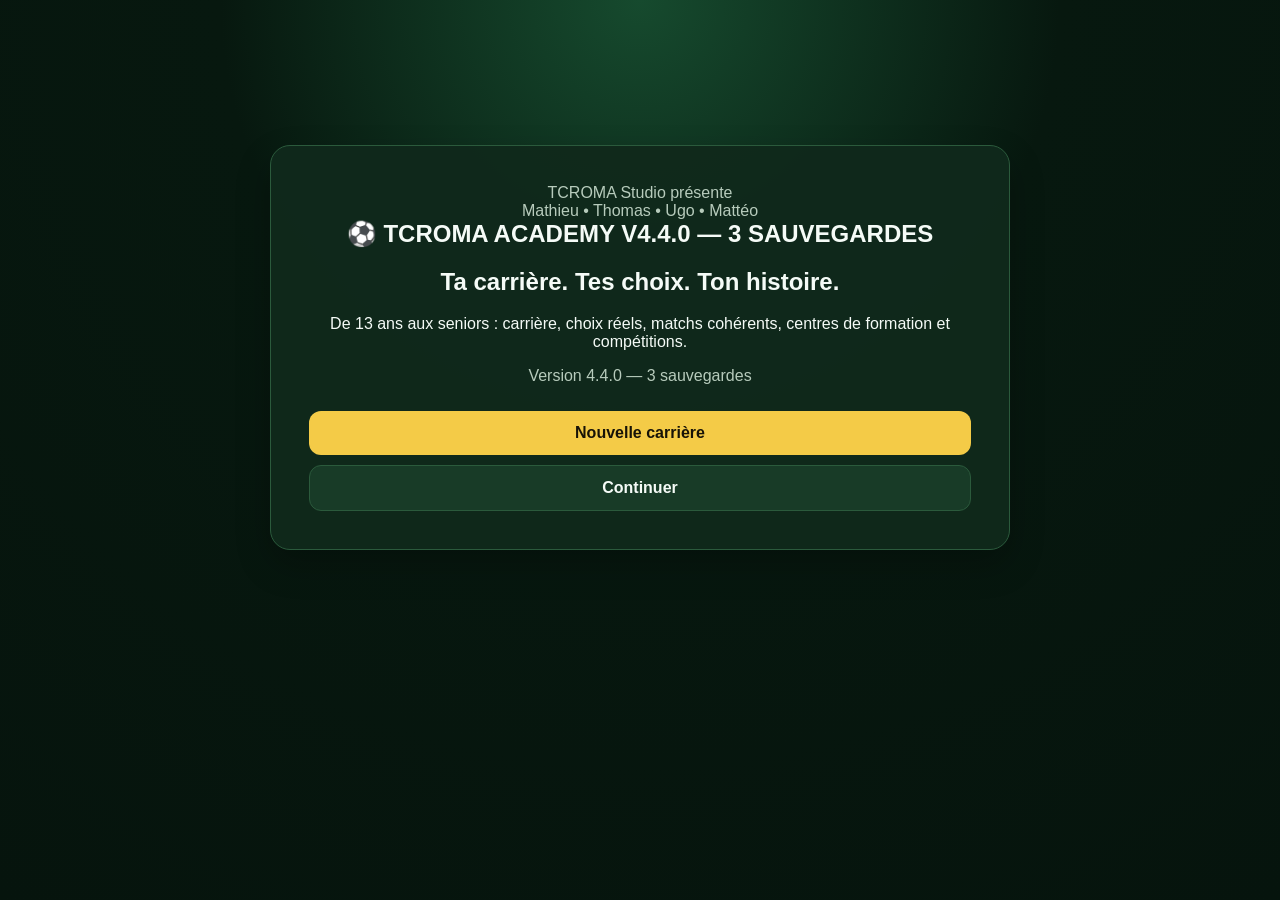
<file: index.html>
<!DOCTYPE html>
<html lang="fr">
<head>
<meta charset="UTF-8">
<meta name="viewport" content="width=device-width, initial-scale=1.0">
<title>TCROMA ACADEMY V4.4.0 — 3 SAUVEGARDES</title>

<style>
*{box-sizing:border-box}
:root{--bg:#06140d;--card:#10291b;--card2:#183b27;--line:#2b5a3c;--txt:#f5fbf7;--muted:#b7cbbc;--gold:#f4cb47;--red:#8c3434;--green:#2bb768;--blue:#3674c8}
body{margin:0;min-height:100vh;font-family:Arial,Helvetica,sans-serif;color:var(--txt);background:radial-gradient(circle at top,#164a2e 0,#07180f 38%,var(--bg) 100%)}
.wrap{width:min(1050px,100%);margin:auto;padding:18px 14px 60px}
.card{background:rgba(16,41,27,.97);border:1px solid var(--line);border-radius:20px;padding:20px;margin-bottom:16px;box-shadow:0 15px 35px rgba(0,0,0,.24)}
.center{text-align:center}.hidden{display:none!important}h1,h2,h3{margin-top:0}.muted{color:var(--muted)}
.hero{min-height:75vh;display:grid;place-items:center}.hero .card{max-width:740px;width:100%;padding:38px}
button{width:100%;padding:13px 15px;margin-top:10px;border:0;border-radius:12px;background:var(--gold);font-weight:800;font-size:16px;cursor:pointer;color:#171307}
button.secondary{background:var(--card2);border:1px solid var(--line);color:var(--txt)}
button.danger{background:var(--red);color:white}
button.blue{background:var(--blue);color:white}
input,select{width:100%;padding:13px;border-radius:12px;border:1px solid var(--line);background:#081a10;color:var(--txt);font-size:16px;margin-top:6px}
label{display:block;margin-top:13px;color:var(--muted)}
.grid2{display:grid;grid-template-columns:1fr 1fr;gap:12px}
.grid3{display:grid;grid-template-columns:repeat(3,1fr);gap:10px}
.header{display:flex;justify-content:space-between;gap:15px;align-items:flex-start;flex-wrap:wrap}
.badges{display:flex;gap:8px;flex-wrap:wrap}.badge{padding:8px 12px;border-radius:999px;background:var(--card2);border:1px solid var(--line)}
.tabs{display:grid;grid-template-columns:repeat(5,1fr);gap:8px;margin-bottom:16px}.tab{margin:0;background:var(--card2);color:var(--txt);border:1px solid var(--line)}.tab.active{background:var(--gold);color:#171307}
.message{padding:14px;border-left:4px solid var(--gold);background:#071a10;border-radius:10px;line-height:1.55;margin:12px 0}
.score{font-size:28px;font-weight:900;text-align:center;margin:16px 0}.big{font-size:21px;font-weight:700}
table{width:100%;border-collapse:collapse;font-size:14px}th,td{padding:9px 6px;border-bottom:1px solid var(--line);text-align:center}th:first-child,td:first-child{text-align:left}.mine{background:rgba(244,203,71,.16);font-weight:700}
.stat{display:grid;grid-template-columns:155px 1fr 45px;gap:10px;align-items:center;margin:10px 0}.bar{height:10px;background:#284a35;border-radius:999px;overflow:hidden}.bar span{display:block;height:100%;background:linear-gradient(90deg,var(--green),var(--gold))}
.journal{padding:12px 0;border-bottom:1px solid var(--line)}.choice button{margin-top:8px}.pill{display:inline-block;padding:5px 9px;border-radius:999px;background:var(--card2);margin:3px}.positive{color:#83e3a7}.negative{color:#ff9b9b}
.report-grid{display:grid;grid-template-columns:1fr 1fr;gap:14px}.trophy{padding:12px;border:1px solid var(--line);border-radius:12px;background:#0a1e13;margin:8px 0}.money{font-size:22px;font-weight:800}.report-box{padding:14px;background:#0a1e13;border-radius:14px;border:1px solid var(--line)}.competition-card{padding:15px;border:1px solid var(--line);border-radius:14px;background:#0a1e13;margin:10px 0}.competition-card.eliminated{opacity:.62}.competition-card.winner{border-color:var(--gold);box-shadow:0 0 0 1px rgba(244,203,71,.25)}.round-chip{display:inline-block;padding:5px 9px;border-radius:999px;background:var(--card2);margin:3px}
@media(max-width:700px){.grid2,.grid3,.report-grid{grid-template-columns:1fr}.tabs{grid-template-columns:repeat(2,1fr)}.stat{grid-template-columns:110px 1fr 38px}.hero .card{padding:24px}}
</style>
</head>
<body>
<div class="wrap">

<section id="home" class="hero">
  <div class="card center">
    <div class="muted">TCROMA Studio présente</div><div class="muted">Mathieu • Thomas • Ugo • Mattéo</div>
    <h1>⚽ TCROMA ACADEMY V4.4.0 — 3 SAUVEGARDES</h1>
    <h2>Ta carrière. Tes choix. Ton histoire.</h2>
    <p>De 13 ans aux seniors : carrière, choix réels, matchs cohérents, centres de formation et compétitions.</p>
    <p class="muted">Version 4.4.0 — 3 sauvegardes</p>

    <button id="newCareer">Nouvelle carrière</button>
    <button id="continueCareer" class="secondary">Continuer</button>
  </div>
</section>

<section id="creation" class="hidden">
  <div class="card">
    <h1>Création du joueur</h1>
    <div class="grid2">
      <div><label>Prénom<input id="firstName" placeholder="Thomas"></label></div>
      <div><label>Nom<input id="lastName" placeholder="Navarro"></label></div>
    </div>

    <label>Poste
      <select id="position">
        <option value="">Choisir</option>
        <option>Gardien</option>
        <option>Défenseur central</option>
        <option>Latéral droit</option>
        <option>Latéral gauche</option>
        <option>Milieu défensif</option>
        <option>Milieu relayeur</option>
        <option>Meneur de jeu</option>
        <option>Ailier droit</option>
        <option>Ailier gauche</option>
        <option>Attaquant</option>
      </select>
    </label>

    <div class="grid2">
      <label>Nationalité principale
        <select id="nationality">
          <option>France</option><option>Espagne</option><option>Portugal</option>
          <option>Italie</option><option>Belgique</option><option>Maroc</option>
          <option>Sénégal</option><option>Algérie</option><option>Brésil</option>
          <option>Argentine</option><option>Angleterre</option><option>Allemagne</option>
        </select>
      </label>
      <label>Deuxième nationalité (facultative)
        <select id="secondNationality">
          <option value="">Aucune</option><option>France</option><option>Espagne</option>
          <option>Portugal</option><option>Italie</option><option>Belgique</option>
          <option>Maroc</option><option>Sénégal</option><option>Algérie</option>
          <option>Brésil</option><option>Argentine</option>
        </select>
      </label>
    </div>

    <div class="grid2">
      <label>Département
        <select id="startDepartment">
          <option value="Haute-Garonne">Haute-Garonne (31)</option>
          <option value="Tarn">Tarn (81)</option>
          <option value="Tarn-et-Garonne">Tarn-et-Garonne (82)</option>
          <option value="Ariège">Ariège (09)</option>
          <option value="Aude">Aude (11)</option>
          <option value="Gers">Gers (32)</option>
          <option value="Hautes-Pyrénées">Hautes-Pyrénées (65)</option>
          <option value="Lot">Lot (46)</option>
        </select>
      </label>

      <label>Club départemental
        <select id="startClub"></select>
      </label>
    </div>

    <p class="muted">
      Tu commences à 13 ans en Départemental jeunes.
      Une bonne saison peut ensuite t’ouvrir le niveau régional.
    </p>

    <button id="startCareer">Commencer</button>
    <button id="backHome" class="secondary">Retour</button>
  </div>
</section>

<section id="game" class="hidden">
  <div class="card header">
    <div>
      <div class="muted">TCROMA ACADEMY</div>
      <h1 id="playerName"></h1>
      <p id="playerSummary"></p>
    </div>
    <div class="badges">
      <span id="ageBadge" class="badge"></span>
      <span id="roundBadge" class="badge"></span>
      <span id="levelBadge" class="badge"></span>
    </div>
  </div>

  <nav class="tabs">
    <button class="tab active" data-tab="week">Semaine</button>
    <button class="tab" data-tab="player">Joueur</button>
    <button class="tab" data-tab="standing">Classement</button>
    <button class="tab" data-tab="journal">Journal</button>
    <button class="tab" data-tab="future">Avenir</button><button class="tab" data-tab="honours">Palmarès</button><button class="tab" data-tab="money">Finances</button><button class="tab" data-tab="market">Mercato</button><button class="tab" data-tab="pro">Pro</button><button class="tab" data-tab="competitions">Compétitions</button>
  </nav>

  <section id="tab-week"></section>
  <section id="tab-player" class="hidden"></section>
  <section id="tab-standing" class="hidden"></section>
  <section id="tab-journal" class="hidden"></section>
  <section id="tab-future" class="hidden"></section><section id="tab-honours" class="hidden"></section><section id="tab-money" class="hidden"></section><section id="tab-market" class="hidden"></section><section id="tab-pro" class="hidden"></section><section id="tab-competitions" class="hidden"></section>

  <div class="card">
    <h2>💾 Gestion des sauvegardes</h2>
    <p class="muted">Trois emplacements indépendants. Tu peux sauvegarder, charger, exporter ou importer chaque carrière.</p>
    <div id="saveSlots"></div>
    <input id="importSaveInput" type="file" accept=".json,application/json" class="hidden">
    <button id="saveBtn" class="secondary">Sauvegarder sur l’emplacement actif</button>
    <button id="exportSaveBtn" class="secondary">Exporter l’emplacement actif</button>
    <button id="homeBtn" class="secondary">Accueil</button>
    <button id="deleteBtn" class="danger">Supprimer la carrière active</button>
  </div>
</section>

</div>

<script>
'use strict';

const SAVE_KEY = 'tcromaAcademyV440';
const LEGACY_SAVE_KEYS = [
  'tcromaAcademyV433',
  'tcromaAcademyV432',
  'tcromaAcademyV431',
  'tcromaAcademyV430',
  'tcromaAcademyV429',
  'tcromaAcademyV428',
  'tcromaAcademyV427',
  'tcromaAcademyV426',
  'tcromaAcademyV424',
  'tcromaAcademyV423',
  'tcromaAcademyV422',
  'tcromaAcademyV421',
  'tcromaAcademyV420',
  'tcromaAcademyV412D',
  'tcromaAcademyV412',
  'tcromaAcademyV411',
  'tcromaAcademyV41',
  'tcromaAcademyV341',
  'tcromaAcademyV34'
];
const SAVE_SLOTS = ['tcromaAcademySlot1','tcromaAcademySlot2','tcromaAcademySlot3'];
let activeSaveSlot = Number(localStorage.getItem('tcromaAcademyActiveSlot') || 1);
if(![1,2,3].includes(activeSaveSlot)) activeSaveSlot=1;

const DEPARTMENT_CLUBS = {
  'Haute-Garonne':[
    'EFCV Verfeil','FC Girou','AS Castelmaurou','US Saint-Jean',
    'FC Flourens','Quint-Fonsegrives FC','FC Lauragais',
    'Saint-Orens FC','Balma SC B','Castanet B'
  ],
  'Tarn':[
    'FC Lavaur','Albi Marssac B','Gaillac FC','Graulhet FC',
    'Saint-Sulpice FC','Rabastens Couffouleux','US Carmaux',
    'Castres FC','Labruguière FC','Puylaurens FC'
  ],
  'Tarn-et-Garonne':[
    'Montauban FC B','Castelsarrasin Gandalou','Moissac FC',
    'Caussade FC','Montech FC','Grisolles FC',
    'Beaumont-de-Lomagne','Nègrepelisse FC','Valence-d’Agen','Labastide-Saint-Pierre'
  ],
  'Ariège':[
    'FC Foix','Luzenac AP B','Saint-Girons FC','Pamiers FC',
    'Saverdun FC','Mirepoix FC','Tarascon-sur-Ariège',
    'Lavelanet FC','Varilhes FC','Mazères FC'
  ],
  'Aude':[
    'FA Carcassonne B','Narbonne Montplaisir','Castelnaudary FC',
    'Limoux FC','Trèbes FC','Lézignan FC','Gruissan FC',
    'Coursan FC','Quillan FC','Bram FC'
  ],
  'Gers':[
    'Auch Football B','Fleurance FC','L’Isle-Jourdain FC',
    'Condom FC','Gimont FC','Lectoure FC','Vic-Fezensac',
    'Mirande FC','Masseube FC','Samatan FC'
  ],
  'Hautes-Pyrénées':[
    'Tarbes PF B','Lourdes FC','Bagnères-de-Bigorre',
    'Aureilhan FC','Séméac FC','Argelès-Gazost',
    'Lannemezan FC','Vic-en-Bigorre','Juillan FC','Soues Cigognes'
  ],
  'Lot':[
    'Cahors FC B','Figeac Capdenac','Gourdon FC','Biars Bretenoux',
    'Pradines FC','Souillac FC','Saint-Céré FC',
    'Gramat FC','Lalbenque FC','Martel FC'
  ]
};


const REGIONAL = [
  'EFCV Verfeil','FC Girou',"L'Union Saint-Jean",'FC Lauragais',
  'Balma SC','Castanet','Saint-Orens FC','US Colomiers','FC Lavaur','Albi Marssac'
];

const NATIONAL = [
  'Pôle Espoirs de Castelmaurou','INF Clairefontaine',
  'Toulouse FC Réserve Jeunes','Montpellier HSC Réserve Jeunes',
  'Bordeaux Réserve Jeunes','Rodez AF Réserve Jeunes',
  'Nîmes Réserve Jeunes','Pau FC Réserve Jeunes',
  'Clermont Foot Réserve Jeunes','AS Monaco Réserve Jeunes'
];

const SENIOR_REGIONAL = [
  'EFCV Verfeil','FC Girou','FC Lauragais','FC Lavaur','Balma SC',
  'Castanet','Albi Marssac','Gaillac FC','Graulhet FC','Saint-Orens FC'
];

const NATION_STRENGTH = {
  France:92, Espagne:90, Portugal:86, Italie:85, Belgique:82, Maroc:79,
  Sénégal:78, Algérie:75, Brésil:93, Argentine:93, Angleterre:89, Allemagne:88
};

const PRO_LEVELS = [
  {name:'National / Ligue 3',min:30,clubs:['Nîmes Olympique','Dijon FCO','Le Mans FC','Sochaux']},
  {name:'Ligue 2',min:48,clubs:['Rodez AF','Pau FC','Grenoble Foot 38','Guingamp']},
  {name:'Ligue 1',min:68,clubs:['Toulouse FC','Montpellier HSC','AS Monaco','Lille OSC']}
];


const YOUTH_ACADEMIES = {
  L2:[
    {club:'Rodez AF',country:'France',language:'Français',prestige:58},
    {club:'Pau FC',country:'France',language:'Français',prestige:57},
    {club:'Guingamp',country:'France',language:'Français',prestige:60},
    {club:'Grenoble Foot 38',country:'France',language:'Français',prestige:59},
    {club:'Bastia',country:'France',language:'Français',prestige:58},
    {club:'Real Zaragoza',country:'Espagne',language:'Espagnol',prestige:61},
    {club:'Sporting Gijón',country:'Espagne',language:'Espagnol',prestige:60},
    {club:'Schalke 04',country:'Allemagne',language:'Allemand',prestige:64},
    {club:'Sampdoria',country:'Italie',language:'Italien',prestige:63},
    {club:'Marítimo',country:'Portugal',language:'Portugais',prestige:57}
  ],
  L1:[
    {club:'Toulouse FC',country:'France',language:'Français',prestige:75},
    {club:'Montpellier HSC',country:'France',language:'Français',prestige:73},
    {club:'AS Monaco',country:'France',language:'Français',prestige:84},
    {club:'Lille OSC',country:'France',language:'Français',prestige:82},
    {club:'Rennes',country:'France',language:'Français',prestige:79},
    {club:'Real Sociedad',country:'Espagne',language:'Espagnol',prestige:81},
    {club:'Villarreal',country:'Espagne',language:'Espagnol',prestige:80},
    {club:'Atalanta',country:'Italie',language:'Italien',prestige:82},
    {club:'PSV Eindhoven',country:'Pays-Bas',language:'Néerlandais',prestige:81},
    {club:'Sporting CP',country:'Portugal',language:'Portugais',prestige:83}
  ],
  ELITE:[
    {club:'Paris SG',country:'France',language:'Français',prestige:96},
    {club:'Real Madrid',country:'Espagne',language:'Espagnol',prestige:99},
    {club:'FC Barcelona',country:'Espagne',language:'Espagnol',prestige:98},
    {club:'Liverpool',country:'Angleterre',language:'Anglais',prestige:97},
    {club:'Arsenal',country:'Angleterre',language:'Anglais',prestige:95},
    {club:'Bayern Munich',country:'Allemagne',language:'Allemand',prestige:98},
    {club:'Inter Milan',country:'Italie',language:'Italien',prestige:95},
    {club:'Benfica',country:'Portugal',language:'Portugais',prestige:91},
    {club:'Ajax',country:'Pays-Bas',language:'Néerlandais',prestige:90}
  ]
};

function academyScore(){
  const p=state.player;
  const avg=(p.tech+p.speed+p.physical+p.mental)/4;
  const perf=rating();
  let positional=0;

  if(role()==='GK'){
    positional=Math.min(18,(p.cleanSheets||0)*1.3+(p.pensSaved||0)*2+(p.saves||0)/18);
  }else if(role()==='DEF'){
    positional=Math.min(14,(p.motm||0)*2+Math.max(0,perf-6)*3);
  }else if(role()==='MID'){
    positional=Math.min(18,(p.assists||0)*1.2+(p.goals||0)*.6);
  }else{
    positional=Math.min(18,(p.goals||0)*1.1+(p.assists||0)*.5);
  }

  return avg*.35+p.potential*.23+p.reputation*.20+Math.max(0,perf-5)*5+positional;
}

function academyOfferCount(score){
  if(score>=91)return 3;
  if(score>=82)return 3;
  if(score>=72)return 2;
  if(score>=64)return 1;
  return 0;
}

function academyTier(score){
  if(score>=94)return ['ELITE','L1','L1'];
  if(score>=84)return ['L1','L1','L2'];
  if(score>=74)return ['L1','L2','L2'];
  return ['L2','L2','L2'];
}

function canReceiveAcademyOffers(){
  const p=state.player;
  if(p.age<14 || p.age>17 || p.pro)return false;

  if(p.academy && p.academy!=='Aucun'){
    const seasons=Math.max(0,p.age-(p.academySinceAge??p.age));
    const crack=academyScore()>=94 && p.potential>=86;
    if(seasons<2 && !crack)return false;
    if(!crack && academyScore()<86)return false;
  }
  return true;
}

function generateAcademyOffers(moment='fin'){
  const p=state.player;
  if(!canReceiveAcademyOffers())return [];

  p.academyOffers=(p.academyOffers||[]).filter(o=>['active','waiting'].includes(o.status));
  if(p.academyOffers.some(o=>o.moment===moment && ['active','waiting'].includes(o.status))){
    return p.academyOffers;
  }

  const score=academyScore();
  const count=academyOfferCount(score);
  if(!count)return [];

  const tiers=academyTier(score);
  const used=new Set([p.club]);
  const offers=[];

  for(let i=0;i<count;i++){
    const tier=tiers[i]||tiers[tiers.length-1];
    const choices=(YOUTH_ACADEMIES[tier]||[]).filter(c=>!used.has(c.club));
    if(!choices.length)continue;
    const target=pick(choices);
    used.add(target.club);

    offers.push({
      id:`acad_${Date.now()}_${i}_${rand(10,99)}`,
      club:target.club,country:target.country,language:target.language,
      prestige:target.prestige,tier,moment,status:'active',
      score:Math.round(score),
      message:`${target.club} souhaite te recruter pour son centre de formation.`
    });
  }

  p.academyOffers.push(...offers);
  if(offers.length){
    log('Recrutement centre de formation',
      `${offers.length} proposition(s) concrète(s) reçue(s) ${moment==='mi'?'à mi-saison':'en fin de saison'}.`);
  }
  return offers;
}

function changeClubCareer(newClub,type='Changement de club'){
  const p=state.player;
  if(!newClub || newClub===p.club)return;
  const old=p.club;

  p.club=newClub;
  p.currentClubSinceAge=p.age;
  p.currentCountry=clubCountry(newClub);
  p.coachProfile=coachForClub(newClub,p.coachProfile?.name||'');
  p.coachTenure=0;
  p.coach=50;
  p.captain=false;
  p.viceCaptain=false;
  p.transferHistory=p.transferHistory||[];
  p.transferHistory.push({age:p.age,from:old,to:newClub,type,country:p.currentCountry});
  log(type,`${old} → ${newClub}. Nouvel entraîneur : ${p.coachProfile.name} (${p.coachProfile.style}).`);
}

function acceptAcademyOffer(id){
  const p=state.player;
  const o=(p.academyOffers||[]).find(x=>x.id===id&&['active','waiting'].includes(x.status));
  if(!o)return;

  const old=p.club;
  const oldRound=state.season.round||1;
  const oldTotal=state.league?.schedule?.length||1;
  const midSeason=!state.season.seasonProcessed && oldRound>1 &&
    (o.moment==='mi' || o.moment==='retourFrance');

  changeClubCareer(o.club,'Entrée en centre de formation');

  p.academy=`${o.club} - Centre de formation`;
  p.academySinceAge=p.age;
  p.national=true;
  p.academyCountry=o.country;
  p.academyLanguage=o.language;
  p.currentCountry=o.country;
  p.languages=p.languages||{Français:100};

  if(o.country!=='France'){
    if(!p.languages[o.language])p.languages[o.language]=15;
    p.adaptation=35;
    p.homeSickness=p.age<=16?42:p.age<=18?32:20;
    p.maturity=clamp((p.maturity||25)+2);
    p.internationalExperience=clamp((p.internationalExperience||0)+3);
    p.morale=clamp(p.morale-3);
    p.mental=clamp(p.mental+1);
  }else{
    p.adaptation=clamp((p.adaptation||50)+8);
    p.homeSickness=0;
  }

  if(midSeason){
    const newLeague=makeAcademyLeague(o.country,o.club);
    const arrivalRound=switchLeagueAtCurrentProgress(newLeague,oldRound,oldTotal);

    p.marketMessage=`Tu rejoins ${o.club} en cours de saison. Le championnat est déjà à la journée ${arrivalRound}.`;
    log(
      'Transfert à mi-saison',
      `${old} → ${o.club}. Arrivée en ${o.country}, journée ${arrivalRound}/${state.league.schedule.length}, classement déjà simulé.`
    );
  }else{
    // Offre de fin de saison : le nouveau championnat commencera normalement
    // à la J1 lors de la saison suivante.
    p.marketMessage=`Tu acceptes ${o.club}. Tu rejoindras le club pour la prochaine saison.`;
    log('Choix du centre',`${old} → ${o.club}. Départ en ${o.country} pour la prochaine saison.`);
  }

  o.status='accepted';
  (p.academyOffers||[]).forEach(x=>{
    if(x.id!==id&&['active','waiting'].includes(x.status))x.status='withdrawn';
  });
}

function waitAcademyOffer(id){
  const p=state.player;
  const o=(p.academyOffers||[]).find(x=>x.id===id&&x.status==='active');
  if(!o)return;

  const patience=.58+(p.reputation/500)+(p.potential/600);
  if(Math.random()<clamp(patience,.45,.82)){
    o.status='waiting';
    o.message=`${o.club} accepte d’attendre ta décision jusqu’à la prochaine échéance.`;
  }else{
    o.status='withdrawn';
    o.message=`${o.club} refuse d’attendre et retire sa proposition.`;
  }
  log('Réponse au recruteur',o.message);
}

function rejectAcademyOffer(id){
  const o=(state.player.academyOffers||[]).find(x=>x.id===id);
  if(!o)return;
  o.status='rejected';
  o.message=`Tu refuses ${o.club} et restes dans ton club actuel.`;
  log('Offre refusée',o.message);
}

function academyOffersHTML(){
  const offers=(state.player.academyOffers||[]).filter(o=>['active','waiting'].includes(o.status));
  if(!offers.length)return '';

  return `<div class="card">
    <h2>📨 Propositions de centres de formation</h2>
    <p class="muted">Aucun changement n’est automatique : tu décides.</p>
    ${offers.map(o=>`<div class="trophy">
      <strong>${o.club}</strong> — ${o.tier==='ELITE'?'Élite':o.tier}<br>
      ${o.country}${o.country!=='France'?` • langue : ${o.language}`:''}<br>
      <span class="muted">${o.message}</span>
      ${o.status==='active'?`
        <button data-act="academyAccept" data-id="${o.id}">Accepter</button>
        <button class="secondary" data-act="academyWait" data-id="${o.id}">Demander un délai</button>
        <button class="danger" data-act="academyReject" data-id="${o.id}">Refuser</button>
      `:`
        <button data-act="academyAccept" data-id="${o.id}">Accepter maintenant</button>
        <button class="danger" data-act="academyReject" data-id="${o.id}">Refuser</button>
      `}
    </div>`).join('')}
  </div>`;
}

const AGENTS = [
  {id:'family',name:'La famille',level:0,commission:0,network:'Clubs locaux'},
  {id:'local',name:'Agent local occitan',level:1,commission:5,network:'Régional et National'},
  {id:'national',name:'Agent national',level:2,commission:8,network:'National, Ligue 2 et Ligue 1'},
  {id:'elite',name:'Super-agent international',level:3,commission:10,network:'Championnats majeurs'}
];

const REGIONAL_TRIAL_CLUBS = [
  {name:'EFCV Verfeil',level:'R2/R3',need:['Gardien','Défenseur central','Milieu relayeur']},
  {name:'FC Girou',level:'R2',need:['Attaquant','Ailier droit','Ailier gauche']},
  {name:'FC Lauragais',level:'R1/R2',need:['Défenseur central','Milieu défensif','Gardien']},
  {name:"L'Union Saint-Jean",level:'R1',need:['Meneur de jeu','Attaquant','Latéral droit']},
  {name:'FC Lavaur',level:'R1/R2',need:['Milieu relayeur','Ailier gauche','Gardien']},
  {name:'Balma SC',level:'R1/N3',need:['Attaquant','Défenseur central','Milieu défensif']}
];


const YOUTH_LEAGUES_BY_COUNTRY = {
  France:{level:'National jeunes',clubs:['Toulouse FC Jeunes','Montpellier HSC Jeunes','AS Monaco Jeunes','Lille OSC Jeunes','Rennes Jeunes','Rodez AF Jeunes','Pau FC Jeunes','Bordeaux Jeunes','Nîmes Jeunes','Clermont Foot Jeunes']},
  Espagne:{level:'Liga Nacional Juvenil',clubs:['Real Madrid','FC Barcelona','Atlético Madrid','Villarreal','Real Sociedad','Valence','Séville','Betis','Athletic Bilbao','Gérone']},
  Angleterre:{level:'Premier League Academy',clubs:['Liverpool','Arsenal','Manchester City','Chelsea','Manchester United','Tottenham','Newcastle','Aston Villa','Everton','West Ham']},
  Italie:{level:'Campionato Primavera',clubs:['Inter Milan','AC Milan','Juventus','Atalanta','Roma','Lazio','Naples','Fiorentina','Bologne','Torino']},
  Allemagne:{level:'U19 Bundesliga',clubs:['Bayern Munich','Borussia Dortmund','Leverkusen','RB Leipzig','Francfort','Stuttgart','Wolfsburg','Fribourg','Schalke 04','Hambourg']},
  Portugal:{level:'Campeonato Nacional Sub-19',clubs:['Benfica','FC Porto','Sporting CP','Braga','Vitória Guimarães','Famalicão','Boavista','Marítimo','Nacional','Estoril']},
  'Pays-Bas':{level:'Eredivisie U19',clubs:['Ajax','PSV Eindhoven','Feyenoord','AZ Alkmaar','FC Utrecht','Twente','Heerenveen','Sparta Rotterdam','Groningen','Vitesse']},
  Belgique:{level:'Elite 1 U18',clubs:['Anderlecht','Club Bruges','Genk','Standard de Liège','La Gantoise','Antwerp','Charleroi','Saint-Trond','Malines','Cercle Bruges']}
};

const COACH_NAMES_BY_COUNTRY = {
  France:['Julien Marty','Romain Delmas','Sébastien Costa','Nicolas Ferrand','Antoine Morel','David Carrière'],
  Espagne:['Javier Mendoza','Álvaro Serrano','Diego Valverde','Sergio Navarro','Carlos Montalbán','Miguel Herrera'],
  Angleterre:['James Walker','Daniel Hughes','Oliver Bennett','Michael Turner','Thomas Reed','Ryan Foster'],
  Italie:['Marco Bellini','Luca Ferraro','Andrea Conti','Matteo Romano','Stefano Rinaldi','Paolo Moretti'],
  Allemagne:['Thomas Keller','Markus Vogel','Felix Hartmann','Julian Becker','Stefan Krüger','Daniel Hoffmann'],
  Portugal:['Tiago Almeida','Rui Carvalho','Miguel Ferreira','João Matos','Bruno Correia','Pedro Faria'],
  'Pays-Bas':['Jeroen de Vries','Willem van Dijk','Koen Smit','Daan Bakker','Ruben Visser','Niels de Boer'],
  Belgique:['Thomas Vermeulen','Jeroen Peeters','Nicolas Dubois','Laurent Maes','Sébastien Lambert','Mathieu Claes'],
  'Arabie saoudite':['Fahd Al-Harbi','Nasser Al-Qahtani','Omar Al-Salem'],
  Qatar:['Hamad Al-Kuwari','Youssef Al-Thani','Khalid Al-Mansoori'],
  USA:['Michael Carter','Jason Miller','Daniel Brooks','Ryan Cooper'],
  Chine:['Li Wei','Zhang Hao','Chen Ming','Wang Jun']
};

const LATE_CAREER_DESTINATIONS = [
  {league:'Saudi Pro League',country:'Arabie saoudite',money:2.8,elite:true},
  {league:'Qatar Stars League',country:'Qatar',money:2.5,elite:true},
  {league:'MLS',country:'USA',money:1.9,elite:true},
  {league:'Jupiler Pro League',country:'Belgique',money:1.05,elite:false},
  {league:'Chinese Super League',country:'Chine',money:1.45,elite:false},
  {league:'MLS',country:'USA',money:1.35,elite:false}
];

function clubCountry(club){
  if(club==='EFCV Verfeil')return 'France';
  for(const [country,data] of Object.entries(YOUTH_LEAGUES_BY_COUNTRY)){
    if(data.clubs.includes(club))return country;
  }
  for(const data of Object.values(PRO_LEAGUES||{})){
    if(data.clubs?.includes(club))return data.country;
  }
  const acad=(state?.player?.academyOffers||[]).find(o=>o.club===club);
  return acad?.country || state?.player?.academyCountry || 'France';
}

function makeAcademyLeague(country,club){
  const data=YOUTH_LEAGUES_BY_COUNTRY[country]||YOUTH_LEAGUES_BY_COUNTRY.France;
  let clubs=[club,...data.clubs.filter(c=>c!==club)].slice(0,10);
  if(clubs.length%2!==0)clubs=clubs.slice(0,clubs.length-1);
  return {level:data.level,country,clubs,table:clubs.map(freshTeam),schedule:schedule(clubs)};
}

function equivalentTransferRound(oldRound,oldTotal,newTotal){
  oldRound=Math.max(1,Number(oldRound)||1);
  oldTotal=Math.max(1,Number(oldTotal)||1);
  newTotal=Math.max(1,Number(newTotal)||1);

  // Même avancement de saison : ex. 9/18 -> environ 9/18,
  // 7/14 -> environ 7/14, etc.
  const progress=Math.max(0,Math.min(1,(oldRound-1)/oldTotal));
  return Math.max(1,Math.min(newTotal,Math.floor(progress*newTotal)+1));
}

function seedLeagueBeforeArrival(league,targetRound){
  const original=state.league;
  state.league=league;

  // Simule toutes les journées déjà disputées avant l'arrivée du joueur.
  for(let r=1;r<targetRound;r++){
    const day=league.schedule[r-1]||[];
    for(const g of day){
      record(g.home,g.away,rand(0,3),rand(0,3));
    }
  }

  state.league=original;
  return league;
}

function switchLeagueAtCurrentProgress(newLeague,oldRound,oldTotal){
  const targetRound=equivalentTransferRound(
    oldRound,
    oldTotal,
    newLeague.schedule?.length||1
  );

  seedLeagueBeforeArrival(newLeague,targetRound);
  state.league=newLeague;
  state.season.round=targetRound;

  return targetRound;
}


function coachForClub(club,excludeName=''){
  if(club==='EFCV Verfeil'){
    return {
      name:'Florent Véauté',style:'Pompe à vélo',
      preference:'Physique et discipline',patience:32,
      description:'Personnage emblématique de Verfeil : décisions imprévisibles, discours très personnels et management à l’ancienne.'
    };
  }

  const country=clubCountry(club);
  const names=(COACH_NAMES_BY_COUNTRY[country]||COACH_NAMES_BY_COUNTRY.France).filter(n=>n!==excludeName);
  const name=pick(names.length?names:COACH_NAMES_BY_COUNTRY.France);
  const profiles=[
    {style:'Formateur',preference:'Technique et progression',patience:72,description:'Il privilégie la progression et donne du temps aux jeunes.'},
    {style:'Tacticien',preference:'Mental et intelligence de jeu',patience:56,description:'Il demande beaucoup de rigueur tactique.'},
    {style:'Exigeant',preference:'Physique et discipline',patience:43,description:'Il attend intensité et régularité.'},
    {style:'Protecteur',preference:'Vestiaire et confiance',patience:70,description:'Il protège les jeunes mais exige de la loyauté.'},
    {style:'Audacieux',preference:'Vitesse et créativité',patience:50,description:'Il aime les joueurs capables de prendre des initiatives.'}
  ];
  const profile=pick(profiles);
  return {
    name,style:profile.style,preference:profile.preference,patience:profile.patience,
    description:`${profile.description} ${Math.random()<.35?'Ancien joueur du club, il connaît parfaitement la maison.':''}`.trim(),
    country
  };
}

function isAbroad(){
  const p=state.player;
  const country=p.academyCountry||p.currentCountry||clubCountry(p.club);
  return Boolean(country && country!=='France');
}

function foreignAdaptationEvent(){
  const p=state.player;
  const language=p.academyLanguage||'la langue locale';
  const playsLittle=(p.seasonMatches||0) <= Math.max(1,Math.floor((state.season.round||1)*.28));

  if(playsLittle && state.season.round>=6){
    return {
      title:'Tu joues peu à l’étranger',
      text:'Tu es loin de ta famille et ton temps de jeu reste faible. Tu dois décider comment réagir.',
      choices:[
        ['Je reste et je me bats pour gagner ma place',{mental:3,maturity:3,adaptation:3,homeSickness:-2}],
        ['Je demande un retour en France',{returnFranceRequest:true,maturity:1}],
        ['Je demande à attendre jusqu’à la trêve',{mental:2,maturity:2,homeSickness:1}],
        ['Je parle avec le coach pour comprendre la situation',{coach:3,adaptation:2,maturity:2}]
      ]
    };
  }

  return pick([
    {title:'Mal du pays',text:'Ta famille et tes habitudes françaises commencent à te manquer.',choices:[
      ['J’appelle longuement ma famille',{morale:4,homeSickness:-6,maturity:1}],
      ['Je sors avec mes coéquipiers',{locker:4,adaptation:5,homeSickness:-3}],
      ['Je garde tout pour moi',{mental:1,homeSickness:5,morale:-3}],
      ['Je demande un week-end en France',{morale:3,homeSickness:-5,fatigue:2}]
    ]},
    {title:'Cours de langue',text:`Le club te propose un cours intensif de ${language}.`,choices:[
      ['Je m’investis à fond',{languageGain:12,adaptation:5,maturity:2,fatigue:2}],
      ['Je fais le minimum',{languageGain:4,adaptation:1}],
      ['Je demande à un coéquipier de m’aider',{languageGain:8,locker:3,adaptation:4}],
      ['Je préfère me concentrer sur le football',{mental:1,languageGain:1,adaptation:-1}]
    ]},
    {title:'Consigne mal comprise',text:'Pendant une séance, tu comprends mal une consigne tactique du coach.',choices:[
      ['Je demande qu’on me réexplique',{languageGain:5,coach:2,maturity:2}],
      ['Je copie ce que font les autres',{adaptation:2,mental:1}],
      ['Je fais semblant d’avoir compris',{coach:-2,homeSickness:2}],
      ['Je demande l’aide d’un coéquipier',{locker:3,languageGain:4,adaptation:3}]
    ]},
    {title:'Tu commences à trouver tes repères',text:'Tu connais mieux la ville, le centre et tes coéquipiers.',choices:[
      ['Je m’ouvre davantage au groupe',{adaptation:6,locker:4,maturity:2}],
      ['Je continue les cours de langue',{languageGain:8,adaptation:3}],
      ['Je garde mes habitudes françaises',{homeSickness:-1,morale:2}],
      ['Je découvre davantage le pays',{adaptation:7,maturity:3,internationalExperience:2}]
    ]}
  ]);
}

function requestReturnToFrance(){
  const p=state.player;
  const score=academyScore();
  const allowed=Math.random()<clamp(.48+p.reputation/350+(p.maturity||25)/500,.45,.86);

  if(!allowed){
    p.marketMessage='Ton club refuse pour l’instant ton départ et veut refaire le point à la prochaine fenêtre.';
    log('Retour en France',p.marketMessage);
    return;
  }

  const french=[
    ...YOUTH_ACADEMIES.L2.filter(x=>x.country==='France'),
    ...YOUTH_ACADEMIES.L1.filter(x=>x.country==='France')
  ].filter(x=>x.club!==p.club);

  const count=score>=82?3:2;
  const choices=[...french].sort(()=>Math.random()-.5).slice(0,count);

  p.academyOffers=(p.academyOffers||[]).filter(o=>!['active','waiting'].includes(o.status));
  choices.forEach((target,i)=>{
    p.academyOffers.push({
      id:`return_fr_${Date.now()}_${i}`,
      club:target.club,country:'France',language:'Français',
      prestige:target.prestige,tier:target.prestige>=72?'L1':'L2',
      moment:'retourFrance',status:'active',score:Math.round(score),
      message:`${target.club} est prêt à discuter d’un retour en France.`
    });
  });

  p.marketMessage=`Ton club accepte d’étudier un retour. ${choices.length} possibilité(s) apparaissent en France.`;
  log('Retour en France',p.marketMessage);
}

function generateLateCareerOffers(){
  const p=state.player;
  if(p.age<31 || !p.pro)return [];
  const elite=p.reputation>=74 || rating()>=7.4;
  const baseSalary=Math.max(3500,Number(p.contract?.monthly)||6000);
  const pools=LATE_CAREER_DESTINATIONS.filter(d=>elite?true:!d.elite||d.country==='USA');
  const shuffled=[...pools].sort(()=>Math.random()-.5).slice(0,3);
  const offers=[];

  for(const d of shuffled){
    const league=PRO_LEAGUES[d.league];
    if(!league)continue;
    const club=pick(league.clubs);
    const moneyFactor=elite?d.money:Math.max(.9,d.money*.8);

    offers.push({
      id:`late_${Date.now()}_${offers.length}`,
      club,level:d.league,country:d.country,
      years:p.age>=34?1:pick([1,2]),
      monthly:Math.round(baseSalary*moneyFactor/100)*100,
      signingBonus:Math.round(baseSalary*moneyFactor*rand(3,8)/100)*100,
      role:elite&&d.elite?'Star / cadre':'Titulaire potentiel',
      loan:false,purchaseOption:false,status:'active',countered:false,
      lateCareer:true,
      motive:elite&&d.elite?'Gros contrat financier':'Temps de jeu et nouvelle expérience'
    });
  }
  return offers;
}

const PRO_LEAGUES = {
  'Ligue 1': {
    country:'France', prestige:90,
    clubs:['Paris SG','Olympique de Marseille','AS Monaco','Lille OSC','Olympique Lyonnais','Toulouse FC','Montpellier HSC','Rennes','Nice','Lens']
  },
  'Ligue 2': {
    country:'France', prestige:68,
    clubs:['Rodez AF','Pau FC','Guingamp','Grenoble','Amiens','Caen','Bastia','Laval','Dunkerque','Clermont']
  },
  'Premier League': {
    country:'Angleterre', prestige:96,
    clubs:['Manchester City','Liverpool','Arsenal','Chelsea','Manchester United','Tottenham','Newcastle','Aston Villa','Everton','West Ham']
  },
  'Championship': {
    country:'Angleterre', prestige:72,
    clubs:['Leeds','Burnley','Sunderland','Middlesbrough','Norwich','Watford','Blackburn','Coventry','Hull City','Bristol City']
  },
  'Liga': {
    country:'Espagne', prestige:94,
    clubs:['Real Madrid','FC Barcelona','Atlético Madrid','Villarreal','Real Sociedad','Betis','Séville','Valence','Bilbao','Gérone']
  },
  'Liga 2': {
    country:'Espagne', prestige:70,
    clubs:['Espanyol','Eibar','Levante','Zaragoza','Sporting Gijón','Oviedo','Elche','Tenerife','Racing Santander','Albacete']
  },
  'Serie A': {
    country:'Italie', prestige:91,
    clubs:['Inter Milan','AC Milan','Juventus','Naples','Roma','Lazio','Atalanta','Fiorentina','Torino','Bologne']
  },
  'Serie B': {
    country:'Italie', prestige:67,
    clubs:['Parme','Sampdoria','Palerme','Bari','Pise','Cremonese','Modène','Catanzaro','Cosenza','Reggiana']
  },
  'Bundesliga': {
    country:'Allemagne', prestige:90,
    clubs:['Bayern Munich','Borussia Dortmund','Leverkusen','RB Leipzig','Francfort','Stuttgart','Wolfsburg','Fribourg','Hoffenheim','Brême']
  },
  'Bundesliga 2': {
    country:'Allemagne', prestige:66,
    clubs:['Hambourg','Schalke 04','Hertha Berlin','Hanovre','Nuremberg','Karlsruhe','Düsseldorf','Paderborn','Kaiserslautern','Magdebourg']
  },
  'Liga Portugal': {
    country:'Portugal', prestige:82,
    clubs:['Benfica','FC Porto','Sporting CP','Braga','Vitória Guimarães','Boavista','Famalicão','Arouca','Estoril','Rio Ave']
  },
  'Liga Portugal 2': {
    country:'Portugal', prestige:61,
    clubs:['Marítimo','Nacional','Académico Viseu','Leixões','Penafiel','Tondela','Feirense','Mafra','Oliveirense','Torreense']
  }
};


PRO_LEAGUES['Saudi Pro League']={country:'Arabie saoudite',prestige:78,clubs:['Al Hilal','Al Nassr','Al Ittihad','Al Ahli','Al Ettifaq','Al Shabab','Al Fateh','Al Taawoun','Al Qadsiah','Al Riyadh']};
PRO_LEAGUES['Qatar Stars League']={country:'Qatar',prestige:66,clubs:['Al Sadd','Al Duhail','Al Rayyan','Al Gharafa','Qatar SC','Al Arabi','Umm Salal','Al Wakrah','Al Ahli Doha','Al Shamal']};
PRO_LEAGUES['MLS']={country:'USA',prestige:70,clubs:['Inter Miami','LA Galaxy','Los Angeles FC','New York City FC','Seattle Sounders','Atlanta United','Portland Timbers','Orlando City','Austin FC','Columbus Crew']};
PRO_LEAGUES['Jupiler Pro League']={country:'Belgique',prestige:69,clubs:['Anderlecht','Club Bruges','Genk','Standard de Liège','La Gantoise','Antwerp','Charleroi','Saint-Trond','Malines','Cercle Bruges']};
PRO_LEAGUES['Chinese Super League']={country:'Chine',prestige:60,clubs:['Shanghai Port','Shanghai Shenhua','Beijing Guoan','Shandong Taishan','Chengdu Rongcheng','Tianjin Jinmen Tiger','Wuhan Three Towns','Henan FC','Zhejiang FC','Qingdao Hainiu']};


const PRO_LEAGUE_EXTRA_CLUBS = {
  'Ligue 1':['Strasbourg','Nantes','Brest','Auxerre','Le Havre','Angers','Reims','Saint-Étienne'],
  'Ligue 2':['Metz','Lorient','Paris FC','Annecy','Ajaccio','Troyes','Martigues','Red Star'],
  'Premier League':['Brighton','Crystal Palace','Fulham','Brentford','Bournemouth','Wolves','Nottingham Forest','Leicester'],
  'Championship':['West Bromwich','Sheffield United','Millwall','QPR','Preston','Swansea','Stoke City','Derby County'],
  'Liga':['Osasuna','Getafe','Celta Vigo','Mallorca','Rayo Vallecano','Alavés','Las Palmas','Espanyol'],
  'Liga 2':['Huesca','Burgos','Mirandés','Cartagena','Córdoba','Málaga','Deportivo La Coruña','Castellón'],
  'Serie A':['Genoa','Udinese','Monza','Empoli','Lecce','Cagliari','Vérone','Parme'],
  'Serie B':['Cesena','Spezia','Brescia','Südtirol','Cittadella','Carrarese','Salernitana','Frosinone'],
  'Bundesliga':['Mayence','Augsbourg','Union Berlin','Bochum','Heidenheim','Holstein Kiel','St. Pauli','Mönchengladbach'],
  'Bundesliga 2':['Cologne','Darmstadt','Greuther Fürth','Elversberg','Münster','Ulm','Braunschweig','Regensburg'],
  'Liga Portugal':['Casa Pia','Gil Vicente','Moreirense','Farense','Santa Clara','Estrela Amadora','AVS','Nacional'],
  'Liga Portugal 2':['Portimonense','Paços Ferreira','Chaves','Vizela','Alverca','Benfica B','Porto B','Felgueiras'],
  'Saudi Pro League':['Al Khaleej','Al Fayha','Damac','Al Raed','Al Wehda','Al Okhdood','Al Kholood','Al Orubah'],
  'Qatar Stars League':['Al Khor','Al Shahaniya','Muaither','Al Markhiya','Al Sailiya','Al Kharaitiyat','Mesaimeer','Al Bidda'],
  'MLS':['New York Red Bulls','Toronto FC','CF Montréal','Chicago Fire','FC Dallas','Houston Dynamo','Minnesota United','Nashville SC'],
  'Jupiler Pro League':['Union Saint-Gilloise','Westerlo','OH Louvain','Courtrai','Dender','Beerschot','RWDM','Eupen'],
  'Chinese Super League':['Meizhou Hakka','Changchun Yatai','Cangzhou Mighty Lions','Nantong Zhiyun','Shenzhen Peng City','Qingdao West Coast','Dalian Pro','Guangzhou City']
};

function proLeagueClubs18(leagueName,playerClub=''){
  const data=PRO_LEAGUES[leagueName]||PRO_LEAGUES['Ligue 2'];
  const extra=PRO_LEAGUE_EXTRA_CLUBS[leagueName]||[];
  const all=[playerClub,...data.clubs,...extra].filter(Boolean);
  const unique=[...new Set(all)];
  return unique.slice(0,18);
}

const PRESS_EVENTS = [
  {
    title:'Conférence de presse après une victoire',
    text:'Un journaliste te demande si tu te considères déjà comme indispensable.',
    choices:[
      ['Le collectif passe avant moi',{reputation:3,locker:3,coach:2}],
      ['Oui, je suis en grande forme',{reputation:4,locker:-1,mental:2}],
      ['Je préfère parler sur le terrain',{mental:2,reputation:1}],
      ['C’est au coach de répondre',{coach:1,reputation:0}]
    ]
  },
  {
    title:'Questions après une défaite',
    text:'La presse insiste sur les choix tactiques du coach.',
    choices:[
      ['Je protège le coach',{coach:4,reputation:1}],
      ['Nous n’avons pas respecté les consignes',{mental:2,locker:-1}],
      ['Le système ne me convient pas',{coach:-5,reputation:2}],
      ['Je refuse la polémique',{mental:2,reputation:1}]
    ]
  },
  {
    title:'Rumeur de transfert',
    text:'Un journaliste affirme que tu veux quitter le club.',
    choices:[
      ['Je démens fermement',{coach:3,reputation:0}],
      ['Je laisse la porte ouverte',{reputation:3,coach:-2}],
      ['Je confirme que je réfléchis',{reputation:4,coach:-5}],
      ['Je renvoie vers mon agent',{agentBoost:true,reputation:1}]
    ]
  },
  {
    title:'Retour après blessure',
    text:'La presse te demande si tu es prêt à retrouver ton meilleur niveau.',
    choices:[
      ['Je suis prêt à tout donner',{mental:3,reputation:2}],
      ['Il me faudra encore du temps',{form:2,mental:1}],
      ['Je veux reprendre progressivement',{coach:2,form:3}],
      ['Je vise déjà une place de titulaire',{mental:2,coach:-1,reputation:2}]
    ]
  }
];

const EUROPE_COMPETITIONS = [
  {name:'Ligue des Champions',minPrestige:82},
  {name:'Ligue Europa',minPrestige:70},
  {name:'Ligue Conférence',minPrestige:58}
];

const NATIONAL_COMPETITIONS = {
  Europe:['Ligue des Nations','Euro','Coupe du Monde'],
  Afrique:['CAN','Coupe du Monde'],
  Amérique:['Copa América','Coupe du Monde']
};

const COACH_PROFILES = [
  {name:'Julien Marty',style:'Formateur',preference:'Technique et progression',patience:72,description:'Il donne du temps aux jeunes et explique ses décisions.'},
  {name:'Romain Delmas',style:'Tacticien',preference:'Mental et intelligence de jeu',patience:55,description:'Il change souvent de système et attend une grande discipline tactique.'},
  {name:'Sébastien Costa',style:'Proche du groupe',preference:'Vestiaire et confiance',patience:66,description:'Il protège les joueurs mais supporte mal les trahisons.'},
  {name:'Marco Silva',style:'International',preference:'Vitesse et créativité',patience:48,description:'Il favorise les joueurs audacieux et les profils offensifs.'}
];

const STAFF_MEMBERS = [
  {role:'Kiné',name:'Nicolas Fabre',speciality:'Récupération et rééducation'},
  {role:'Préparateur physique',name:'Éric Vidal',speciality:'Vitesse, endurance et prévention'},
  {role:'Médecin',name:'Docteur Martin',speciality:'Diagnostic et suivi médical'},
  {role:'Intendant',name:'Patrick Roux',speciality:'Matériel, bus et hôtel'}
];

const LOCKER_EVENTS = [
  {
    title:'Deux coéquipiers se disputent',
    text:'La tension monte après une opposition à l’entraînement.',
    choices:[
      ['Je les sépare calmement',{locker:5,mental:2,leadership:4}],
      ['Je prends parti pour mon ami',{locker:-2,friendship:3,rivalry:3}],
      ['Je préviens le capitaine',{locker:2,coach:1}],
      ['Je laisse le groupe gérer',{locker:-1}]
    ]
  },
  {
    title:'Un jeune est isolé',
    text:'Un nouveau joueur mange seul et parle peu au vestiaire.',
    choices:[
      ['Je l’invite avec le groupe',{locker:5,leadership:3,morale:2}],
      ['Je lui donne quelques conseils',{locker:3,mental:1}],
      ['Je reste avec mes amis',{locker:-1}],
      ['Je le chambre gentiment',{locker:1,morale:1,rivalry:1}]
    ]
  },
  {
    title:'Musique dans le vestiaire',
    text:'Le groupe te demande de choisir la musique avant le match.',
    choices:[
      ['Je mets quelque chose qui motive tout le monde',{locker:4,morale:3,leadership:2}],
      ['Je mets uniquement ma playlist',{locker:-2,morale:2}],
      ['Je laisse le capitaine choisir',{locker:1,leadership:-1}],
      ['Je demande le silence pour se concentrer',{mental:2,locker:-1}]
    ]
  },
  {
    title:'Critique d’un coéquipier',
    text:'Un joueur affirme que tu ne défends pas assez.',
    choices:[
      ['Je discute calmement avec lui',{locker:3,mental:2}],
      ['Je lui réponds sèchement',{locker:-4,rivalry:4,mental:1}],
      ['Je demande l’avis du coach',{coach:1,locker:-1}],
      ['Je prouve le contraire sur le terrain',{mental:3,form:1}]
    ]
  }
];

const TRAVEL_EVENTS = [
  {
    title:'Long déplacement en bus',
    text:'Six heures de route avant un match important.',
    choices:[
      ['Je dors pendant le trajet',{fatigue:-8,form:3}],
      ['Je joue aux cartes avec le groupe',{locker:4,morale:3}],
      ['Je regarde des vidéos tactiques',{mental:3,coach:2}],
      ['Je reste sur mon téléphone',{morale:2,form:-1}]
    ]
  },
  {
    title:'Retard du bus',
    text:'Le départ est retardé et le groupe commence à s’énerver.',
    choices:[
      ['Je détends l’atmosphère',{locker:4,morale:3,leadership:2}],
      ['Je demande des explications à l’intendant',{president:0,mental:1}],
      ['Je m’isole avec mes écouteurs',{morale:1,locker:-1}],
      ['Je rappelle l’objectif du match',{mental:2,leadership:3}]
    ]
  },
  {
    title:'Arrivée tardive à l’hôtel',
    text:'Il ne reste que peu de temps avant le coucher.',
    choices:[
      ['Je mange léger et je dors vite',{fatigue:-6,form:4}],
      ['Je reste discuter dans une chambre',{locker:3,fatigue:4}],
      ['Je fais des étirements avec le kiné',{fatigue:-5,physical:1}],
      ['Je commande un repas lourd',{morale:3,fatigue:6,form:-3}]
    ]
  }
];

const HOTEL_EVENTS = [
  {
    title:'Chambre d’hôtel',
    text:'Le coach te demande de choisir ton colocataire.',
    choices:[
      ['Mon meilleur ami',{locker:3,morale:3,friendship:3}],
      ['Un jeune que je connais peu',{locker:4,leadership:2}],
      ['Le capitaine',{mental:2,leadership:2}],
      ['Je demande une chambre seul',{fatigue:-3,locker:-2}]
    ]
  },
  {
    title:'Veille de match européen',
    text:'Des joueurs veulent regarder un match jusqu’à tard.',
    choices:[
      ['Je vais dormir',{fatigue:-7,form:4}],
      ['Je regarde seulement la première période',{morale:2,fatigue:1}],
      ['Je reste jusqu’à la fin',{locker:2,fatigue:6,form:-2}],
      ['Je propose une séance vidéo rapide',{mental:3,coach:2}]
    ]
  }
];

const CARE_EVENTS = [
  {
    title:'Passage chez le kiné',
    text:'Le kiné détecte des tensions musculaires.',
    choices:[
      ['Massage et récupération complète',{fatigue:-12,form:5}],
      ['Étirements rapides seulement',{fatigue:-6,form:2}],
      ['Je refuse, je me sens bien',{fatigue:2,risk:.025}],
      ['Je demande un programme préventif',{physical:1,fatigue:-8,staffRelation:3}]
    ]
  },
  {
    title:'Préparateur physique',
    text:'Le préparateur te propose un travail individuel.',
    choices:[
      ['Prévention des blessures',{physical:2,fatigue:2,injuryProtection:4}],
      ['Travail de vitesse',{speed:2,fatigue:5}],
      ['Travail d’endurance',{physical:2,form:3,fatigue:4}],
      ['Récupération active',{fatigue:-9,form:4}]
    ]
  },
  {
    title:'Contrôle médical',
    text:'Le médecin te conseille de ralentir quelques jours.',
    choices:[
      ['Je suis son avis',{fatigue:-14,form:5,forceBench:true}],
      ['Je demande un second avis',{mental:1,fatigue:-5}],
      ['Je veux jouer malgré tout',{mental:2,risk:.04}],
      ['Je parle au coach d’une reprise progressive',{coach:3,form:3,forceBench:true}]
    ]
  }
];

const CAPTAIN_EVENTS = [
  {
    title:'Discours du capitaine',
    text:'Le capitaine te demande de prendre la parole avant un derby.',
    choices:[
      ['Je fais un discours passionné',{locker:5,mental:3,leadership:4}],
      ['Je reste simple et direct',{locker:3,mental:2,leadership:2}],
      ['Je refuse, je ne suis pas à l’aise',{mental:-1,leadership:-2}],
      ['Je laisse parler les anciens',{locker:1,leadership:-1}]
    ]
  },
  {
    title:'Brassard en ton absence',
    text:'Le capitaine est blessé et le coach hésite à te confier le brassard.',
    choices:[
      ['Je dis que je suis prêt',{mental:3,coach:2,leadership:4}],
      ['Je recommande un ancien',{locker:3,leadership:1}],
      ['Je préfère rester concentré sur mon jeu',{mental:1}],
      ['Je demande aux joueurs de voter',{locker:2,leadership:2}]
    ]
  }
];



const COMPETITION_OPPONENTS = {
  district:[
    'FC Girou','FC Lauragais',"L'Union Saint-Jean",'Saint-Orens FC',
    'Balma SC','Castanet','FC Lavaur','Gaillac FC','Graulhet FC','Albi Marssac'
  ],
  youth:[
    'Toulouse Métropole FC','US Colomiers Jeunes','Muret Jeunes',
    'Rodez AF Jeunes','Montauban FC Jeunes','Tarbes PF Jeunes',
    'Auch Football Jeunes','Blagnac FC Jeunes','Balma SC Jeunes'
  ],
  gambardella:[
    'Toulouse FC U18','Montpellier HSC U18','Bordeaux U18','Rodez AF U18',
    'Pau FC U18','Nîmes U18','Clermont Foot U18','AS Monaco U18',
    'Olympique Lyonnais U18','Olympique de Marseille U18','Paris SG U18'
  ],
  amateur:[
    'FC Lavaur','Albi Marssac','Balma SC','Castanet','Muret',
    'Blagnac FC','Auch Football','Tarbes PF','Montauban FC','Rodez B'
  ],
  france:[
    'Rodez AF','Pau FC','Toulouse FC','Montpellier HSC','Bordeaux',
    'Nîmes Olympique','AS Monaco','Lille OSC','Olympique Lyonnais',
    'Olympique de Marseille','Paris SG'
  ],
  europe:[
    'Benfica','FC Porto','Sporting CP','Real Sociedad','Villarreal',
    'Atalanta','RB Leipzig','Ajax','PSV Eindhoven','Celtic',
    'Arsenal','Liverpool','Real Madrid','FC Barcelona','Bayern Munich'
  ]
};

const COMPETITION_DEFINITIONS = {
  district:{
    name:'Coupe du District',
    rounds:['16es de finale','8es de finale','Quart de finale','Demi-finale','Finale'],
    dates:[3,6,9,12,15],
    pool:'district',
    prestige:8
  },
  regionalYouth:{
    name:'Coupe régionale jeunes',
    rounds:['32es de finale','16es de finale','8es de finale','Quart de finale','Demi-finale','Finale'],
    dates:[2,5,8,11,14,17],
    pool:'youth',
    prestige:14
  },
  gambardella:{
    name:'Coupe Gambardella',
    rounds:['64es de finale','32es de finale','16es de finale','8es de finale','Quart de finale','Demi-finale','Finale'],
    dates:[2,4,7,10,13,16,18],
    pool:'gambardella',
    prestige:28
  },
  occitanie:{
    name:"Coupe d'Occitanie",
    rounds:['32es de finale','16es de finale','8es de finale','Quart de finale','Demi-finale','Finale'],
    dates:[2,5,8,11,14,17],
    pool:'amateur',
    prestige:18
  },
  france:{
    name:'Coupe de France',
    rounds:['7e tour','8e tour','32es de finale','16es de finale','8es de finale','Quart de finale','Demi-finale','Finale'],
    dates:[1,3,5,7,9,12,15,18],
    pool:'france',
    prestige:36
  },
  nationalCup:{
    name:'Coupe nationale',
    rounds:['32es de finale','16es de finale','8es de finale','Quart de finale','Demi-finale','Finale'],
    dates:[3,6,9,12,15,18],
    pool:'france',
    prestige:30
  },
  champions:{
    name:'Ligue des Champions',
    rounds:['Phase de ligue 1','Phase de ligue 2','Barrages','8es de finale','Quart de finale','Demi-finale','Finale'],
    dates:[2,4,7,10,13,16,18],
    pool:'europe',
    prestige:50
  }
};

function competitionIdsForPlayer(p){
  const country=p.currentCountry||p.academyCountry||clubCountry(p.club)||'France';

  const foreignYouth=
    !p.pro &&
    p.academy &&
    p.academy!=='Aucun' &&
    country!=='France';

  // Un jeune en centre à l'étranger ne joue jamais la Gambardella
  // ni les coupes régionales/françaises.
  if(foreignYouth)return [];

  if(p.age<=15)return ['district','regionalYouth'];

  if(p.age<=17){
    return country==='France'
      ? ['regionalYouth','gambardella']
      : [];
  }

  if(p.age===18){
    if(p.pro){
      const ids=['nationalCup'];
      if(country==='France')ids.unshift('gambardella');
      if((p.clubPrestige||0)>=72)ids.push('champions');
      return ids;
    }

    return country==='France'
      ? ['gambardella','occitanie','france']
      : [];
  }

  if(p.pro){
    const ids=['nationalCup'];
    if((p.clubPrestige||0)>=72)ids.push('champions');
    return ids;
  }

  return country==='France' ? ['occitanie','france'] : [];
}

function createCompetition(id){
  const d=COMPETITION_DEFINITIONS[id];
  return {
    id,
    name:d.name,
    rounds:[...d.rounds],
    dates:[...d.dates],
    pool:d.pool,
    prestige:d.prestige,
    currentRound:0,
    alive:true,
    winner:false,
    opponent:'',
    drawPending:false,
    matchPending:false,
    playedRounds:[],
    stats:{matches:0,goals:0,assists:0,ratings:0,motm:0},
    bestRound:'Non commencé',
    history:[]
  };
}

function initializeCompetitions(force=false){
  if(!state||!state.player||!state.season)return;
  const expected=competitionIdsForPlayer(state.player);
  if(force||!state.competitions||!Array.isArray(state.competitions.active)){
    state.competitions={
      active:expected.map(createCompetition),
      calendar:[],
      trophies:[],
      records:[]
    };
  }else{
    state.competitions.active =
      state.competitions.active.filter(c=>expected.includes(c.id));

    for(const id of expected){
      if(!state.competitions.active.some(c=>c.id===id)){
        state.competitions.active.push(createCompetition(id));
      }
    }

    if(
      state.season.activeCompetitionId &&
      !expected.includes(state.season.activeCompetitionId)
    ){
      state.season.activeCompetitionId='';
      state.season.lastCompetitionResult=null;

      if(['competitionDraw','competitionReady','competitionResult'].includes(state.season.phase)){
        state.season.phase='life';
      }
    }
  }
}

function activeCompetitionDue(){
  initializeCompetitions();
  const round=state.season.round;
  return state.competitions.active.find(c=>
    c.alive&&!c.winner&&
    c.currentRound<c.rounds.length&&
    c.dates[c.currentRound]===round&&
    !c.playedRounds.includes(c.currentRound)
  )||null;
}

function competitionOpponent(c){
  const pool=COMPETITION_OPPONENTS[c.pool]||COMPETITION_OPPONENTS.amateur;
  const candidates=pool.filter(x=>x!==state.player.club);
  return pick(candidates);
}

function prepareCompetitionDraw(c){
  if(!c.opponent)c.opponent=competitionOpponent(c);
  c.drawPending=true;
  c.matchPending=true;
  state.season.activeCompetitionId=c.id;
}

function competitionChance(c){
  const p=state.player;
  const avg=(p.tech+p.speed+p.physical+p.mental)/4;
  let chance=.48+(avg-55)/150+(p.form-50)/220+(p.coach-50)/300-p.fatigue/500;
  if(c.id==='france'&&['Toulouse FC','Montpellier HSC','AS Monaco','Lille OSC','Olympique Lyonnais','Olympique de Marseille','Paris SG'].includes(c.opponent)){
    chance-=.18;
  }
  if(c.id==='champions')chance-=.06;
  return clamp(chance,.12,.86);
}

function playCompetitionMatch(c){
  const p=state.player;
  const chance=competitionChance(c);
  const qualified=Math.random()<chance;
  let teamGoals=rand(0,3),oppGoals=rand(0,3);
  let extraTime=false,penalties=false,penScore='';

  if(qualified&&teamGoals<=oppGoals)teamGoals=oppGoals+1;
  if(!qualified&&teamGoals>=oppGoals)oppGoals=teamGoals+1;

  if(Math.random()<.32){
    teamGoals=oppGoals=rand(0,2);
    extraTime=true;
    if(Math.random()<.48){
      penalties=true;
      if(qualified)penScore=`${rand(4,6)}-${rand(2,4)}`;
      else penScore=`${rand(2,4)}-${rand(4,6)}`;
    }else{
      if(qualified)teamGoals++;
      else oppGoals++;
    }
  }

  const home=Math.random()<.5;
  const score=home
    ?`${p.club} ${teamGoals}-${oppGoals} ${c.opponent}`
    :`${c.opponent} ${oppGoals}-${teamGoals} ${p.club}`;

  const perf=(p.tech+p.speed+p.physical+p.mental)/4+p.form*.18-p.fatigue*.18+Math.random()*25;
  const note=clamp(5.1+(perf-50)/22+(qualified?.45:-.35),3.5,9.6);
  let goals=0,assists=0;
  if(role()!=='GK'){
    goals=Math.random()<(role()==='ATT'?.34:role()==='MID'?.18:.08)?1:0;
    assists=Math.random()<(role()==='MID'?.30:role()==='ATT'?.20:.10)?1:0;
  }
  if(goals>teamGoals)goals=teamGoals;
  if(assists>Math.max(0,teamGoals-goals))assists=Math.max(0,teamGoals-goals);

  c.stats.matches++;
  c.stats.goals+=goals;
  c.stats.assists+=assists;
  c.stats.ratings+=note;
  if(note>=8)c.stats.motm++;

  p.matches++;
  p.goals+=goals;
  p.assists+=assists;
  p.sumRating+=note;
  if(note>=8)p.motm++;

  p.fatigue=clamp(p.fatigue+(role()==='GK'?rand(1,3):rand(3,6)));

  const roundName=c.rounds[c.currentRound];
  c.bestRound=roundName;
  c.history.unshift({
    age:p.age,round:roundName,opponent:c.opponent,score,
    qualified,note:note.toFixed(1),extraTime,penalties,penScore
  });
  c.playedRounds.push(c.currentRound);

  let text=`${score}. Note ${note.toFixed(1)}/10.`;
  if(extraTime)text+=' Prolongation.';
  if(penalties)text+=` Tirs au but : ${penScore}.`;
  if(goals)text+=` Tu marques ${goals} but${goals>1?'s':''}.`;
  if(assists)text+=` ${assists} passe${assists>1?'s':''} décisive${assists>1?'s':''}.`;

  if(qualified){
    if(c.currentRound===c.rounds.length-1){
      c.winner=true;c.alive=false;
      const trophy=`${c.name} — ${p.age} ans`;
      p.titles.push(trophy);
      state.competitions.trophies.push(trophy);
      p.reputation=clamp(p.reputation+c.prestige);
      text+=` 🏆 Tu remportes ${c.name} !`;
    }else{
      c.currentRound++;
      c.opponent='';
      c.drawPending=false;
      c.matchPending=false;
      p.reputation=clamp(p.reputation+Math.max(1,Math.round(c.prestige/8)));
      text+=' Qualification pour le tour suivant.';
    }
  }else{
    c.alive=false;
    c.drawPending=false;
    c.matchPending=false;
    text+=` Élimination en ${roundName}.`;
  }

  state.season.lastCompetitionResult={
    competition:c.name,round:roundName,score,qualified,note,goals,assists,
    extraTime,penalties,penScore,text
  };
  state.season.phase='competitionResult';
  log(c.name,text);
}

function competitionSummaryHTML(){
  initializeCompetitions();
  return state.competitions.active.map(c=>{
    const avg=c.stats.matches?c.stats.ratings/c.stats.matches:0;
    const status=c.winner?'🏆 Vainqueur':c.alive
      ?`En course — ${c.rounds[c.currentRound]||'Terminée'}`
      :`Éliminé — meilleur tour : ${c.bestRound}`;
    return `<div class="competition-card ${c.winner?'winner':c.alive?'':'eliminated'}">
      <h3>${c.name}</h3>
      <p><strong>${status}</strong></p>
      <p>Matchs : ${c.stats.matches} • Buts : ${c.stats.goals} • Passes : ${c.stats.assists}</p>
      <p>Note moyenne : ${avg?avg.toFixed(1):'-'}</p>
      ${c.history.slice(0,4).map(h=>`<div class="journal">
        ${h.round} — ${h.score}${h.penalties?` (tab ${h.penScore})`:''}
        <br><span class="muted">Note ${h.note} — ${h.qualified?'Qualifié':'Éliminé'}</span>
      </div>`).join('')}
    </div>`;
  }).join('');
}


let state = null;

const $ = id => document.getElementById(id);
const clamp = (v,a=0,b=100) => Math.max(a,Math.min(b,v));
const pick = a => a[Math.floor(Math.random()*a.length)];
const rand = (a,b) => a + Math.floor(Math.random()*(b-a+1));



function slotKey(slot){
  return SAVE_SLOTS[(Number(slot)||1)-1];
}

function rawSlot(slot){
  return localStorage.getItem(slotKey(slot));
}

function readSlot(slot){
  const raw=rawSlot(slot);
  if(!raw)return null;
  try{return JSON.parse(raw)}catch(e){return null}
}

function slotDescription(slot){
  const s=readSlot(slot);
  if(!s?.player)return 'Vide';
  const p=s.player;
  const level=s.league?.level || p.proLeague || p.careerPath || '';
  return `${p.first||''} ${p.last||''} — ${p.age||'?'} ans — ${p.club||''}${level?` — ${level}`:''}`;
}

function renderSaveSlots(){
  const box=document.getElementById('saveSlots');
  if(!box)return;
  box.innerHTML=[1,2,3].map(slot=>{
    const active=slot===activeSaveSlot;
    return `<div class="trophy">
      <strong>Emplacement ${slot}${active?' — ACTIF':''}</strong><br>
      <span class="muted">${slotDescription(slot)}</span>
      <button type="button" data-save-act="select" data-slot="${slot}" class="${active?'':'secondary'}">${active?'Emplacement actif':'Choisir cet emplacement'}</button>
      <button type="button" data-save-act="save" data-slot="${slot}">Sauvegarder ici</button>
      <button type="button" data-save-act="load" data-slot="${slot}" class="secondary">Charger</button>
      <button type="button" data-save-act="export" data-slot="${slot}" class="secondary">Exporter</button>
      <button type="button" data-save-act="import" data-slot="${slot}" class="secondary">Importer</button>
      <button type="button" data-save-act="delete" data-slot="${slot}" class="danger">Supprimer cet emplacement</button>
    </div>`;
  }).join('');
}

function saveToSlot(slot){
  if(!state)return false;
  const n=Math.max(1,Math.min(3,Number(slot)||1));
  activeSaveSlot=n;
  localStorage.setItem('tcromaAcademyActiveSlot',String(n));
  localStorage.setItem(slotKey(n),JSON.stringify(state));
  localStorage.setItem(SAVE_KEY,JSON.stringify(state));
  renderSaveSlots();
  return true;
}

function loadFromSlot(slot){
  const n=Math.max(1,Math.min(3,Number(slot)||1));
  const data=readSlot(n);
  if(!data)return false;
  const normalized=normalizeState(data);
  if(!normalized)return false;
  state=normalized;
  activeSaveSlot=n;
  localStorage.setItem('tcromaAcademyActiveSlot',String(n));
  localStorage.setItem(slotKey(n),JSON.stringify(state));
  localStorage.setItem(SAVE_KEY,JSON.stringify(state));
  return true;
}

function deleteSlot(slot){
  const n=Math.max(1,Math.min(3,Number(slot)||1));
  localStorage.removeItem(slotKey(n));
  renderSaveSlots();
}

function exportSlot(slot){
  const n=Math.max(1,Math.min(3,Number(slot)||1));
  const data=readSlot(n);
  if(!data)return alert(`L’emplacement ${n} est vide.`);

  const payload={
    tcromaSave:true,
    formatVersion:1,
    gameVersion:'V4.4.0',
    slot:n,
    exportedAt:new Date().toISOString(),
    state:data
  };

  const blob=new Blob([JSON.stringify(payload,null,2)],{type:'application/json;charset=utf-8'});
  const url=URL.createObjectURL(blob);
  const a=document.createElement('a');
  const p=data.player||{};
  const name=`${p.first||'joueur'}_${p.last||''}`.replace(/[^a-z0-9_-]+/gi,'_');
  a.href=url;
  a.download=`TCROMA_SLOT_${n}_${name}.json`;
  document.body.appendChild(a);
  a.click();
  a.remove();
  setTimeout(()=>URL.revokeObjectURL(url),1000);
}

function importSlotFile(slot,file){
  if(!file)return;
  const n=Math.max(1,Math.min(3,Number(slot)||1));
  const reader=new FileReader();

  reader.onload=()=>{
    try{
      const parsed=JSON.parse(reader.result);
      const imported=parsed?.tcromaSave ? parsed.state : (parsed?.currentState || parsed?.state || parsed);
      if(!imported?.player || !imported?.season) throw new Error('Fichier TCROMA invalide');

      const normalized=normalizeState(imported);
      if(!normalized)throw new Error('Sauvegarde illisible');

      state=normalized;
      activeSaveSlot=n;
      localStorage.setItem('tcromaAcademyActiveSlot',String(n));
      localStorage.setItem(slotKey(n),JSON.stringify(state));
      localStorage.setItem(SAVE_KEY,JSON.stringify(state));

      show('game');
      initializeCompetitions();
      render();
      alert(`Sauvegarde importée dans l’emplacement ${n}.`);
    }catch(err){
      alert(`Import impossible : ${err.message}`);
    }
  };

  reader.readAsText(file);
}

function migrateLegacyToSlot1(){
  if(SAVE_SLOTS.some(k=>localStorage.getItem(k)))return;

  for(const key of [SAVE_KEY,...LEGACY_SAVE_KEYS]){
    const raw=localStorage.getItem(key);
    if(!raw)continue;
    try{
      const data=JSON.parse(raw);
      if(data?.player && data?.season){
        localStorage.setItem(SAVE_SLOTS[0],JSON.stringify(data));
        activeSaveSlot=1;
        localStorage.setItem('tcromaAcademyActiveSlot','1');
        return;
      }
    }catch(e){}
  }
}

function exportCareerSave(){
  try{
    const payload={
      exportedAt:new Date().toISOString(),
      version:'V4.4.0',
      currentSaveKey:SAVE_KEY,
      saves:{}
    };

    // Récupère toutes les sauvegardes TCROMA présentes dans ce navigateur,
    // y compris les anciennes versions : utile pour restaurer une carrière cassée.
    const keys=[SAVE_KEY,...LEGACY_SAVE_KEYS];
    [...new Set(keys)].forEach(k=>{
      const raw=localStorage.getItem(k);
      if(raw){
        try{ payload.saves[k]=JSON.parse(raw); }
        catch(e){ payload.saves[k]=raw; }
      }
    });

    // État actuellement chargé, sans le modifier.
    if(state) payload.currentState=state;

    const blob=new Blob(
      [JSON.stringify(payload,null,2)],
      {type:'application/json;charset=utf-8'}
    );
    const url=URL.createObjectURL(blob);
    const a=document.createElement('a');
    const playerName=state?.player
      ? `${state.player.first||'joueur'}_${state.player.last||''}`.replace(/[^a-z0-9_-]+/gi,'_')
      : 'carriere';
    a.href=url;
    a.download=`TCROMA_SAUVEGARDE_${playerName}.json`;
    document.body.appendChild(a);
    a.click();
    a.remove();
    setTimeout(()=>URL.revokeObjectURL(url),1000);
  }catch(err){
    alert("Impossible d'exporter la carrière : "+err.message);
  }
}

function save(){
  if(!state)return;
  localStorage.setItem(SAVE_KEY,JSON.stringify(state));
  localStorage.setItem(slotKey(activeSaveSlot),JSON.stringify(state));
  localStorage.setItem('tcromaAcademyActiveSlot',String(activeSaveSlot));
  renderSaveSlots();
}
function load(){
  try{
    migrateLegacyToSlot1();

    const ordered=[slotKey(activeSaveSlot),SAVE_KEY,...LEGACY_SAVE_KEYS];
    for(const key of ordered){
      const raw=localStorage.getItem(key);
      if(!raw)continue;

      try{
        const data=JSON.parse(raw);
        const normalized=normalizeState(data);
        if(normalized){
          state=normalized;
          localStorage.setItem(SAVE_KEY,JSON.stringify(state));
          localStorage.setItem(slotKey(activeSaveSlot),JSON.stringify(state));
          return state;
        }
      }catch(e){}
    }

    return null;
  }catch{
    return null;
  }
}


function repairV427AgeCorruption(data){
  if(!data || !data.player || !data.season)return data;
  const p=data.player;
  const s=data.season;
  const leagueName=String((data.league&&data.league.name)||'');
  const leagueLevel=String((data.league&&data.league.level)||'');
  const academy=String(p.academy||'');
  const country=String(p.academyCountry||p.currentCountry||'');
  const youthContext=/jeune|juvenil|academy|formation/i.test(leagueName+' '+leagueLevel+' '+academy);

  if(Number(p.age)>35 && youthContext){
    p.age=18;

    // Reconstruire le championnat jeune du club/pays actuel.
    const foreignDef=YOUTH_LEAGUES_BY_COUNTRY[country];
    if(foreignDef && country!=='France'){
      data.league=makeAcademyLeague(country,p.club);
    }else{
      data.league=makeLeague(p.club,'National jeunes',p.department||'Haute-Garonne');
    }

    p.seasonStartClub=p.club;
    p.seasonStartLevel=data.league.level;
    p.currentCountry=p.currentCountry||clubCountry(p.club);

    // Début de saison réellement jouable.
    s.round=1;
    s.phase='life';
    s.preseasonPending=false;
    s.preseasonDone=true;
    s.seasonProcessed=false;
    s.midReportDone=false;
    s.endReport=null;
    s.endExtras='';
    s.midReport=null;
    s.weekEvent=null;
    s.trainingEvent=null;
    s.preMatch=null;
    s.matchAction=null;
    s.lastResult=null;
    s.lastActionMessage='';
    s.activeCompetitionId='';
    s.lastCompetitionResult=null;
    s.regionalClubChoice=false;

    // Reconstruire les compétitions au prochain rendu.
    data.competitions={active:[],calendar:[],trophies:Array.isArray(data.competitions?.trophies)?data.competitions.trophies:[],records:Array.isArray(data.competitions?.records)?data.competitions.records:[]};

    if(Array.isArray(p.academyOffers)){
      p.academyOffers.forEach(o=>{if(o&&o.status==='active')o.status='declined';});
    }
    p.regionalDecisionPending=false;
    data.__repairedV427Age=true;
  }
  return data;
}


function repairForeignYouthAge18(data){
  if(!data || !data.player || !data.season) return data;

  const p=data.player;
  const s=data.season;
  const lastHistory=Array.isArray(p.history)&&p.history.length
    ? p.history[p.history.length-1]
    : null;

  const justFinished17=lastHistory && Number(lastHistory.age)===17;
  const foreignAcademy=
    p.academy &&
    p.academy!=='Aucun' &&
    p.academyCountry &&
    p.academyCountry!=='France';

  if(
    Number(p.age)===18 &&
    justFinished17 &&
    foreignAcademy &&
    !p.pro &&
    !p.amateur &&
    !data.__foreignYouth18Repaired
  ){
    const expected=YOUTH_LEAGUES_BY_COUNTRY[p.academyCountry];

    if(expected){
      data.league=makeAcademyLeague(p.academyCountry,p.club);
      p.seasonStartClub=p.club;
      p.seasonStartLevel=data.league.level;
    }

    s.round=1;
    s.phase='life';
    s.activeCompetitionId='';
    s.lastCompetitionResult=null;
    s.weekEvent=null;
    s.trainingEvent=null;
    s.preMatch=null;
    s.matchAction=null;
    s.lastResult=null;
    s.preseasonPending=false;
    s.preseasonDone=true;
    s.seasonProcessed=false;
    s.midReportDone=false;
    s.endReport=null;
    s.midReport=null;

    data.competitions={
      active:[],
      calendar:[],
      trophies:Array.isArray(data.competitions?.trophies)?data.competitions.trophies:[],
      records:Array.isArray(data.competitions?.records)?data.competitions.records:[]
    };

    data.__foreignYouth18Repaired=true;
  }

  return data;
}


/*
  IMPORTANT V4.3.1
  repairForeignYouthAge18() est une migration ONE-SHOT.
  Le drapeau __foreignYouth18Repaired empêche cette migration de remettre
  weekEvent/trainingEvent à null à chaque clic.
*/
function normalizeState(data){
  data=repairForeignYouthAge18(data);
  data=repairV427AgeCorruption(data);
  if(!data || !data.player || !data.season) return null;

  const p = data.player;
  const s = data.season;

  // Migration V4.3.3 : le championnat doit correspondre au club professionnel.
  // Répare par exemple Liverpool resté dans une table de Liga.
  if(p.pro){
    const realLeague=professionalLeagueForClub(p.club);
    const currentLeague=String(data.league?.level||'');

    if(realLeague && PRO_LEAGUES[realLeague] && currentLeague!==realLeague){
      const oldRound=Math.max(1,Number(s.round)||1);
      const oldTotal=Math.max(1,Number(data.league?.schedule?.length)||1);

      p.proLeague=realLeague;
      p.clubPrestige=PRO_LEAGUES[realLeague].prestige;
      p.currentCountry=PRO_LEAGUES[realLeague].country;

      const newLeague=makeProfessionalLeague();
      const targetRound=equivalentTransferRound(oldRound,oldTotal,newLeague.schedule.length);
      seedLeagueBeforeArrival(newLeague,targetRound);

      data.league=newLeague;
      s.round=targetRound;
      s.phase='life';
      s.weekEvent=null;
      s.trainingEvent=null;
      s.preMatch=null;
      s.matchAction=null;
      s.lastResult=null;
      s.activeCompetitionId='';
      s.lastCompetitionResult=null;

      data.__crossLeagueTransferRepaired=true;
    }
  }

  // Migration V4.3.2 : un championnat professionnel doit contenir 18 clubs.
  if(p.pro && p.proLeague && PRO_LEAGUES[p.proLeague]){
    const currentCount=Array.isArray(data.league?.clubs)?data.league.clubs.length:0;
    if(currentCount!==18){
      const oldRound=Math.max(1,Number(s.round)||1);
      const oldTotal=Math.max(1,Number(data.league?.schedule?.length)||1);
      const newLeague=makeProfessionalLeague();
      const targetRound=equivalentTransferRound(oldRound,oldTotal,newLeague.schedule.length);
      seedLeagueBeforeArrival(newLeague,targetRound);
      data.league=newLeague;
      s.round=targetRound;
      data.__proLeague18Migrated=true;
    }
  }


  p.age = Number(p.age) || 13;
  p.department = p.department || 'Haute-Garonne';
  p.fatigue = clamp(Number(p.fatigue) || 0);
  p.form = clamp(Number(p.form) || 50);
  p.coach = clamp(Number(p.coach) || 50);
  p.morale = clamp(Number(p.morale) || 50);
  p.reputation = clamp(Number(p.reputation) || 0);
  p.tech = clamp(Number(p.tech) || 45);
  p.speed = clamp(Number(p.speed) || 45);
  p.physical = clamp(Number(p.physical) || 45);
  p.mental = clamp(Number(p.mental) || 45);
  p.matches = Number(p.matches) || 0;
  p.goals = Number(p.goals) || 0;
  p.assists = Number(p.assists) || 0;
  p.motm = Number(p.motm) || 0;
  p.sumRating = Number(p.sumRating) || 0;
  p.injuryWeeks = Number(p.injuryWeeks) || 0;
  p.suspension = Number(p.suspension) || 0;
  p.styleCounters = p.styleCounters || {creator:0,warrior:0,artist:0,finisher:0,leader:0};
  p.history = Array.isArray(p.history) ? p.history : [];
  p.titles = Array.isArray(p.titles) ? p.titles : [];
  p.tournaments = Array.isArray(p.tournaments) ? p.tournaments : [];
  p.awards = Array.isArray(p.awards) ? p.awards : [];
  p.honours = Array.isArray(p.honours) ? p.honours : [];
  p.offers = Array.isArray(p.offers) ? p.offers : [];
  p.balance = Number(p.balance) || 0;
  p.totalIncome = Number(p.totalIncome) || 0;
  p.totalExpenses = Number(p.totalExpenses) || 0;
  p.careerPath = p.careerPath || 'Jeunes';
  p.agent = p.agent || {name:'Famille',level:0,commission:0};
  p.poleStatus = p.poleStatus || (p.pole ? 'Retenu' : p.poleAttempted ? 'Non retenu' : 'À venir');
  p.transferHistory=Array.isArray(p.transferHistory)?p.transferHistory:[];
  p.clubTrials=Array.isArray(p.clubTrials)?p.clubTrials:[];
  p.offers=Array.isArray(p.offers)?p.offers:[];
  p.marketMessage=p.marketMessage||'';
  p.regionalDecisionPending=Boolean(p.regionalDecisionPending);
  p.licenseRenewed=Boolean(p.licenseRenewed);
  p.agent=p.agent||{id:'family',name:'La famille',level:0,commission:0,network:'Clubs locaux'};
  p.pressHistory=Array.isArray(p.pressHistory)?p.pressHistory:[];
  p.proAwards=Array.isArray(p.proAwards)?p.proAwards:[];
  p.proSeasonStats=p.proSeasonStats||{matches:0,goals:0,assists:0,rating:0};
  p.proLeague=p.proLeague||'';
  p.clubPrestige=Number(p.clubPrestige)||0;
  p.europeanMatches=Number(p.europeanMatches)||0;
  p.europeanGoals=Number(p.europeanGoals)||0;
  p.europeanAssists=Number(p.europeanAssists)||0;
  p.pressReputation=Number(p.pressReputation)||0;
  p.goldenBallWins=Number(p.goldenBallWins)||0;
  p.longInjury=Boolean(p.longInjury);
  p.rehabWeeks=Number(p.rehabWeeks)||0;
  p.careerEnded=Boolean(p.careerEnded);
  p.coachProfile=p.coachProfile||pick(COACH_PROFILES);
  p.coachTenure=Number(p.coachTenure)||0;
  p.coachChanges=Number(p.coachChanges)||0;
  p.leadership=clamp(Number(p.leadership)||25);
  p.captain=Boolean(p.captain);
  p.viceCaptain=Boolean(p.viceCaptain);
  p.friendship=clamp(Number(p.friendship)||50);
  p.rivalry=clamp(Number(p.rivalry)||0);
  p.staffRelation=clamp(Number(p.staffRelation)||50);
  p.injuryProtection=clamp(Number(p.injuryProtection)||0);
  p.conflicts=Number(p.conflicts)||0;
  p.lockerHistory=Array.isArray(p.lockerHistory)?p.lockerHistory:[];
  p.staffHistory=Array.isArray(p.staffHistory)?p.staffHistory:[];
  p.travelHistory=Array.isArray(p.travelHistory)?p.travelHistory:[];
  p.currentStaff=Array.isArray(p.currentStaff)&&p.currentStaff.length?p.currentStaff:[...STAFF_MEMBERS];
  p.maturity=clamp(Number(p.maturity)||25);
  p.internationalExperience=clamp(Number(p.internationalExperience)||0);
  p.adaptation=clamp(Number(p.adaptation)||50);
  p.homeSickness=clamp(Number(p.homeSickness)||0);
  p.seasonMatches=Number(p.seasonMatches)||0;
  p.currentCountry=p.currentCountry||clubCountry(p.club);

  p.academyOffers=Array.isArray(p.academyOffers)?p.academyOffers:[];
  p.academySinceAge=p.academySinceAge??(p.academy&&p.academy!=='Aucun'?p.age:null);
  p.currentClubSinceAge=p.currentClubSinceAge??p.age;
  p.academyCountry=p.academyCountry||'France';
  p.academyLanguage=p.academyLanguage||'Français';
  p.languages=p.languages||{Français:100};
  p.awardDetails=Array.isArray(p.awardDetails)?p.awardDetails:[];
  p.seasonStartClub=p.seasonStartClub||p.club;
  p.seasonStartLevel=p.seasonStartLevel||data.league?.level||'';


  s.round = Math.max(1, Number(s.round) || 1);
  s.phase = [
    'preseason','life','training','prematch','action','ready',
    'result','midReport'
  ].includes(s.phase) ? s.phase : 'preseason';
  s.journal = Array.isArray(s.journal) ? s.journal : [];
  s.weekEvent = s.weekEvent || null;
  s.trainingEvent = s.trainingEvent || null;
  s.preMatch = s.preMatch === false ? false : (s.preMatch || null);
  s.matchAction = s.matchAction || null;
  s.lastResult = s.lastResult || null;
  s.midReportDone = Boolean(s.midReportDone);
  s.seasonProcessed = Boolean(s.seasonProcessed);
  s.forceBench = Boolean(s.forceBench);
  s.actionBonus = Number(s.actionBonus) || 0;
  s.actionGoal = Number(s.actionGoal) || 0;
  s.actionAssist = Number(s.actionAssist) || 0;
  s.restDecision = Boolean(s.restDecision);
  s.preseasonPending = Boolean(
    s.preseasonPending || (s.phase==='preseason' && !s.preseasonDone)
  );
  s.actionOpponentGoal=Number(s.actionOpponentGoal)||0;
  s.actionSave=Number(s.actionSave)||0;
  s.actionPenaltySaved=Number(s.actionPenaltySaved)||0;
  s.actionTeamGoal=Number(s.actionTeamGoal)||0;
  s.gkBench=Boolean(s.gkBench);
  s.gkEntryMinute=Number(s.gkEntryMinute)||0;

  /*
    Correctif V4.1.2 :
    une ancienne sauvegarde peut arriver en phase "preseason"
    alors que la saison a déjà commencé. Dans ce cas, on saute
    automatiquement la préparation.
  */
  if(p.academyCountry && p.academyCountry!=='France' && p.academy && p.academy!=='Aucun'){
    const expected=YOUTH_LEAGUES_BY_COUNTRY[p.academyCountry];
    if(expected && (!data.league || data.league.country!==p.academyCountry || !expected.clubs.some(c=>data.league.clubs?.includes(c)))){
      data.league=makeAcademyLeague(p.academyCountry,p.club);
      p.seasonStartClub=p.club;
      p.seasonStartLevel=data.league.level;
      s.round=Math.max(1,Math.min(s.round,data.league.schedule.length));
    }
  }

  if(p.age===18 && p.academy && p.academy!=='Aucun' && data.league?.level==='Seniors régionaux'){
    data.league=makeLeague(p.club,'National jeunes',p.department);
    p.seasonStartClub=p.club;
    p.seasonStartLevel='National jeunes';
    s.round=1;
    s.phase='preseason';
    s.preseasonDone=false;
  }

  if(s.phase==='preseason'){
    s.preseasonPending=true;
    s.preseasonDone=false;
    s.phase='life';
    s.weekEvent=null;
    s.trainingEvent=null;
    s.preMatch=null;
    s.matchAction=null;
    s.lastActionMessage='';
  }

  s.activeCompetitionId=s.activeCompetitionId||'';
  s.lastCompetitionResult=s.lastCompetitionResult||null;
  if(!data.competitions||!Array.isArray(data.competitions.active)){
    data.competitions={active:[],calendar:[],trophies:[],records:[]};
  }

  if(!data.league || !Array.isArray(data.league.table) || !Array.isArray(data.league.schedule)){
    const level = p.national
      ? 'National jeunes'
      : p.age >= 18
        ? 'Seniors régionaux'
        : p.age === 13
          ? 'Départemental jeunes'
          : 'Régional jeunes';

    data.league = makeLeague(p.club, level, p.department);
  }

  return data;
}

function log(title,text){
  state.season.journal.unshift({
    title,text,age:state.player.age,round:state.season.round
  });
  state.season.journal = state.season.journal.slice(0,100);
}

function freshTeam(name){
  return {name,played:0,w:0,d:0,l:0,gf:0,ga:0,pts:0};
}

function schedule(clubs){
  let rot=[...clubs], first=[];
  for(let r=0;r<clubs.length-1;r++){
    let games=[];
    for(let i=0;i<clubs.length/2;i++){
      let a=rot[i], b=rot[clubs.length-1-i];
      games.push(r%2 ? {home:b,away:a} : {home:a,away:b});
    }
    first.push(games);
    rot=[rot[0],rot[rot.length-1],...rot.slice(1,-1)];
  }
  return [...first,...first.map(day=>day.map(g=>({home:g.away,away:g.home})))];
}

function makeLeague(club,level,department='Haute-Garonne'){
  let clubs;

  if(level==='National jeunes'){
    clubs=[...NATIONAL];
    if(!clubs.includes(club)) clubs[0]=club;
  }else if(level==='Championnat professionnel'){
    const proClubs=[
      'Toulouse FC','Montpellier HSC','Rodez AF','Pau FC','AS Monaco',
      'Lille OSC','Bordeaux','Nîmes','Guingamp','Grenoble'
    ];
    clubs=[club,...proClubs.filter(c=>c!==club)].slice(0,10);
  }else if(level==='Seniors régionaux'){
    clubs=[club,...SENIOR_REGIONAL.filter(c=>c!==club)].slice(0,10);
  }else if(level==='Départemental jeunes'){
    const departmentClubs =
      DEPARTMENT_CLUBS[department] ||
      DEPARTMENT_CLUBS['Haute-Garonne'];

    clubs=[club,...departmentClubs.filter(c=>c!==club)].slice(0,10);
  }else{
    clubs=[club,...REGIONAL.filter(c=>c!==club)].slice(0,10);
  }

  return {
    level,
    department,
    clubs,
    table:clubs.map(freshTeam),
    schedule:schedule(clubs)
  };
}

function newState(first,last,pos,club,nationality,secondNationality,department){
  const p={
    first,last,pos,club,nationality,secondNationality,department,
    age:13,tech:rand(42,56),speed:rand(42,56),
    physical:rand(42,56),mental:rand(42,56),
    fatigue:10,form:65,coach:50,morale:60,reputation:0,
    potential:rand(72,92),school:55,parents:65,locker:50,president:50,
    injuryWeeks:0,injury:'',suspension:0,cardsWhite:0,cardsYellow:0,cardsRed:0,
    matches:0,goals:0,assists:0,motm:0,sumRating:0,
    saves:0,cleanSheets:0,pensSaved:0,goalsConceded:0,
    pole:false,poleAttempted:false,national:false,academy:'Aucun',
    titles:[],tournaments:[],history:[],
    internationalTeam:'Aucune',internationalCaps:0,internationalGoals:0,
    profile:'Non défini',
    styleCounters:{creator:0,warrior:0,artist:0,finisher:0,leader:0},
    seasonStartStats:null,seasonStartClub:club,seasonStartLevel:'Départemental jeunes',currentClubSinceAge:13,academySinceAge:null,academyOffers:[],languages:{Français:100},awardDetails:[],maturity:25,internationalExperience:0,adaptation:60,homeSickness:0,seasonMatches:0,currentCountry:'France',careerPath:'Jeunes',pro:false,latePro:false,amateur:false,contract:null,offers:[],agent:{name:'Famille',level:0,commission:0},balance:0,totalIncome:0,totalExpenses:0,awards:[],honours:[],seasonAwards:[],poleStatus:'À venir',poleScore:0
  };

  return {
    player:p,
    season:{
      round:1,phase:'life',journal:[],weekEvent:null,trainingEvent:null,
      preMatch:null,matchAction:null,lastResult:null,absenceReason:'',
      seasonProcessed:false,midReportDone:false,endReport:null,midReport:null,
      preseasonDone:false,preseasonPending:true,forceBench:false,actionBonus:0,
      actionGoal:0,actionAssist:0,actionOpponentGoal:0,actionSave:0,actionPenaltySaved:0,actionTeamGoal:0,gkBench:false,gkEntryMinute:0,lastActionMessage:'',regionalClubChoice:false
    },
    league:makeLeague(club,'Départemental jeunes',department),
    competitions:{active:[],calendar:[],trophies:[],records:[]}

  };
}

function rating(){
  return state.player.matches ? state.player.sumRating/state.player.matches : 0;
}

function role(){
  const p=state.player.pos;
  if(p==='Gardien') return 'GK';
  if(p.includes('Défenseur')||p.includes('Latéral')) return 'DEF';
  if(p.includes('Milieu')||p==='Meneur de jeu') return 'MID';
  return 'ATT';
}

function teamMatch(){
  if(!state || !state.player || !state.season || !state.league) return null;

  const round = Math.max(1, Number(state.season.round) || 1);
  const day = state.league.schedule?.[round - 1];

  if(!Array.isArray(day)) return null;

  return day.find(
    g => g.home === state.player.club || g.away === state.player.club
  ) || null;
}

function updateTeam(name,gf,ga){
  const t=state.league.table.find(x=>x.name===name);
  if(!t) return;
  t.played++; t.gf+=gf; t.ga+=ga;
  if(gf>ga){t.w++;t.pts+=3}
  else if(gf===ga){t.d++;t.pts++}
  else t.l++;
}

function record(home,away,h,a){
  updateTeam(home,h,a);
  updateTeam(away,a,h);
}

function simulateOthers(){
  for(const g of state.league.schedule[state.season.round-1]||[]){
    if(g.home===state.player.club||g.away===state.player.club) continue;
    record(g.home,g.away,rand(0,3),rand(0,3));
  }
}

function sortedTable(){
  return [...state.league.table].sort(
    (a,b)=>b.pts-a.pts||((b.gf-b.ga)-(a.gf-a.ga))||b.gf-a.gf
  );
}

function tableHTML(){
  return `<table>
    <thead><tr><th>Club</th><th>J</th><th>Pts</th><th>Diff.</th></tr></thead>
    <tbody>${sortedTable().map((t,i)=>`
      <tr class="${t.name===state.player.club?'mine':''}">
        <td>${i+1}. ${t.name}</td><td>${t.played}</td>
        <td>${t.pts}</td><td>${t.gf-t.ga}</td>
      </tr>`).join('')}
    </tbody>
  </table>`;
}

function statLine(label,v){
  return `<div class="stat"><span>${label}</span>
    <div class="bar"><span style="width:${clamp(v)}%"></span></div>
    <strong>${Math.round(v)}</strong></div>`;
}

function apply(effects){
  for(const [k,rawValue] of Object.entries(effects||{})){
    let v=rawValue;

    if(k==='fatigue' && v>0){
      const form=state.player.form||50;
      const formFactor=form>=80?.38:form>=70?.46:form>=60?.54:.64;
      const roleFactor=role()==='GK'?.48:.72;
      v=Math.max(1,Math.ceil(v*formFactor*roleFactor));
    }

    if(['tech','speed','physical','mental','fatigue','form','coach','morale',
        'reputation','school','parents','locker','president','leadership',
        'friendship','rivalry','staffRelation','injuryProtection',
        'maturity','internationalExperience','adaptation','homeSickness'].includes(k)){
      state.player[k]=clamp((state.player[k]||0)+v);
    }else if(k==='languageGain'){
      const lang=state.player.academyLanguage;
      if(lang&&lang!=='Français'){
        state.player.languages=state.player.languages||{Français:100};
        state.player.languages[lang]=clamp((state.player.languages[lang]||0)+v);
      }
    }else if(k==='returnFranceRequest'){
      if(v)requestReturnToFrance();
    }else{
      state.season[k]=v;
    }
  }
}

function preseasonOptions(){
  const p=state.player;
  if(p.age>=18){
    return [
      {name:'Coach personnel',desc:'Travail ciblé avec un préparateur individuel.',admitted:true,effects:{tech:2,speed:2,physical:2,fatigue:8,form:4}},
      {name:'Préparation individuelle',desc:'Course, ballon et musculation en autonomie.',admitted:true,effects:{physical:2,mental:2,fatigue:5,form:5}},
      {name:'Plage et soleil',desc:'Tu récupères et reviens à 100 %.',admitted:true,effects:{fatigue:-100,morale:12,form:35}},
      {name:'Tu flânes sans programme',desc:'Repos total, mais retour avec peu de rythme.',admitted:true,effects:{fatigue:-100,morale:8,form:-6,coach:-2}}
    ];
  }
  return [
    {name:'Préparation avec ton père',desc:'Footings, frappes et conduite de balle.',admitted:true,effects:{tech:1,mental:2,parents:4,fatigue:5}},
    {name:'Coach personnel',desc:'Travail individualisé sur tes points faibles.',admitted:true,effects:{tech:2,speed:2,physical:1,fatigue:7}},
    {name:'Stage VFC à Castelmaurou',desc:'Stage exigeant avec tests et oppositions.',admitted:(p.tech+p.speed+p.physical+p.mental)/4>=54,effects:{tech:2,physical:2,mental:2,fatigue:8,reputation:2}},
    {name:'Stage Jean-Michel Larqué à Bordeaux',desc:'Vision et qualité de passe.',admitted:p.tech>=56||p.reputation>=14,effects:{tech:3,mental:3,fatigue:7,reputation:2}},
    {name:'Académie Hidalgo à Cannes',desc:'Technique individuelle et préparation physique.',admitted:p.reputation>=20||p.age>=15,effects:{tech:2,speed:2,physical:2,fatigue:8,reputation:3}},
    {name:'PSG Academy',desc:'Très haut niveau, admission difficile.',admitted:p.reputation>=40&&p.tech>=65,effects:{tech:4,speed:2,mental:2,fatigue:9,reputation:6}},
    {name:'Vacances et repos',desc:'Tu reviens totalement reposé et en pleine forme.',admitted:true,effects:{fatigue:-100,morale:10,form:35}},
    {name:'Tu flânes tout l’été',desc:'Tu récupères, mais sans vraie préparation.',admitted:true,effects:{fatigue:-100,morale:7,form:-5,coach:-2}}
  ];
}


const AMATEUR_DERBIES = [
  {clubs:['EFCV Verfeil','FC Lauragais'],name:'Derby du Lauragais'},
  {clubs:['FC Girou',"L'Union Saint-Jean"],name:'Derby de l’Est toulousain'},
  {clubs:['FC Lavaur','Albi Marssac'],name:'Derby tarnais'},
  {clubs:['Balma SC','Castanet'],name:'Derby métropolitain'}
];

const AMATEUR_EVENTS = [
  {
    title:'Les poteaux ont disparu',
    text:'Le matin du derby, les poteaux du terrain ont mystérieusement été sciés. Le président cherche une solution.',
    choices:[
      ['J’aide à installer des buts provisoires',{reputation:4,locker:3,fatigue:2}],
      ['Je filme pour les réseaux sociaux',{reputation:2,president:-2}],
      ['Je reste concentré au vestiaire',{mental:2}],
      ['Je demande le report du match',{president:-1,morale:1}]
    ]
  },
  {
    title:'Synthétique libre, herbe détrempée',
    text:'Il pleut depuis trois jours, mais le coach veut jouer sur l’herbe.',
    choices:[
      ['Je respecte la décision',{coach:2,mental:1}],
      ['Je propose calmement le synthétique',{mental:2,coach:0}],
      ['Je critique devant tout le monde',{coach:-5,locker:1,forceBench:true}],
      ['Je prépare les crampons vissés',{physical:1,mental:1}]
    ]
  },
  {
    title:'Prime de victoire très amateur',
    text:'Le président promet saucisse-frites et deux boissons en cas de victoire.',
    choices:[
      ['Je motive tout le vestiaire',{locker:4,morale:4}],
      ['Je demande une vraie prime',{president:-4,reputation:-1}],
      ['Je plaisante avec le président',{president:2,locker:2}],
      ['Je reste concentré sur le match',{mental:2}]
    ]
  },
  {
    title:'Les maillots sont au local',
    text:'À trente minutes du coup d’envoi, personne n’a pris le sac de maillots.',
    choices:[
      ['Je retourne les chercher',{reputation:3,fatigue:2}],
      ['J’appelle un bénévole',{president:1}],
      ['Je laisse les dirigeants gérer',{morale:-1}],
      ['Je propose de jouer avec les chasubles',{locker:2,morale:2}]
    ]
  },
  {
    title:'Le car tombe en panne',
    text:'Le minibus s’arrête sur le bord de la route avant un déplacement.',
    choices:[
      ['J’organise les voitures',{reputation:4,locker:4,mental:2}],
      ['J’attends les dirigeants',{morale:-1}],
      ['Je pars avec trois coéquipiers',{locker:2,fatigue:1}],
      ['Je demande le report',{president:-2,coach:-1}]
    ]
  },
  {
    title:'Le chien traverse le terrain',
    text:'Un chien échappe à son propriétaire et interrompt le derby.',
    choices:[
      ['Je l’attrape doucement',{reputation:3,morale:3}],
      ['Je plaisante avec les supporters',{locker:2,morale:2}],
      ['Je reste concentré',{mental:2}],
      ['Je demande à l’arbitre de reprendre vite',{coach:1}]
    ]
  },
  {
    title:'Nouveau coach en seniors',
    text:'Le nouveau coach annonce que personne n’est titulaire d’avance.',
    choices:[
      ['Je travaille encore plus',{mental:3,form:3,fatigue:2}],
      ['Je demande son projet de jeu',{coach:2,mental:1}],
      ['Je reste méfiant',{morale:-1}],
      ['Je lui dis que je veux être un leader',{coach:1,locker:2,mental:2}]
    ]
  }
];

function amateurEvent(){
  return pick(AMATEUR_EVENTS);
}

function currentDerby(){
  const m=teamMatch();
  if(!m)return null;
  return AMATEUR_DERBIES.find(d=>d.clubs.includes(m.home)&&d.clubs.includes(m.away))||null;
}

function ageEventPool(){
  const a=state.player.age;

  if(isAbroad() && a<=21 && Math.random()<0.48){
    return [foreignAdaptationEvent()];
  }

  if(a>=15 && Math.random()<0.38){
    return [immersionEventPool()];
  }

  if(state.player.pro && a>=18 && Math.random()<0.48){
    return [pressConference()];
  }

  if(a<=14) return [
    {
      title:'Contrôle demain',
      text:'Ta mère insiste pour que tu révises avant le foot.',
      choices:[
        ['Je révise puis je vais au foot',{school:3,fatigue:3,mental:1}],
        ['Je vais directement au foot',{school:-2,coach:2,parents:-2}],
        ['Je reste réviser toute la soirée',{school:5,coach:-2,skipTraining:true}],
        ['Je promets de réviser après',{school:1,parents:1,fatigue:2}]
      ]
    },
    {
      title:'Ton père finit tard',
      text:'Il ne peut pas t’emmener à l’entraînement.',
      choices:[
        ['Je demande à un coéquipier de m’emmener',{locker:2,coach:1}],
        ['Je prends le vélo',{fatigue:5,mental:2}],
        ['Je manque la séance',{coach:-5,form:-2,skipTraining:true}],
        ['J’appelle le coach pour prévenir',{coach:-1,mental:1,skipTraining:true}]
      ]
    },
    {
      title:'Pluie battante',
      text:'Le terrain est détrempé, mais le coach maintient la séance.',
      choices:[
        ['J’y vais sans discuter',{mental:2,physical:1,fatigue:5}],
        ['Je demande si la séance est vraiment maintenue',{coach:0}],
        ['Je reste au chaud',{coach:-4,morale:2,skipTraining:true}],
        ['Je m’équipe pour la pluie et j’y vais',{mental:2,coach:2,fatigue:3}]
      ]
    }
  ];

  if(a<=17) return [
    {
      title:'Soirée d’anniversaire',
      text:'Des amis t’invitent à un anniversaire la veille du match.',
      choices:[
        ['Je refuse pour le foot',{mental:2,coach:2,morale:-1}],
        ['J’y vais mais je rentre tôt',{morale:3,fatigue:3}],
        ['Je reste tard malgré le match',{morale:5,fatigue:9,coach:-3}],
        ['Je passe seulement une heure',{morale:2,fatigue:1}]
      ]
    },
    {
      title:'Sortie avec les coéquipiers',
      text:'Le groupe propose un cinéma et un repas en début de soirée.',
      choices:[
        ['Je viens et je rentre tôt',{locker:3,morale:3,fatigue:2}],
        ['Je préfère récupérer à la maison',{form:3,fatigue:-4}],
        ['Je viens seulement au repas',{locker:2,morale:2,fatigue:1}],
        ['Je reste plus longtemps que prévu',{locker:2,morale:3,fatigue:6,coach:-1}]
      ]
    },
    {
      title:'Copine ou entraînement',
      text:'Ta copine veut te voir exactement pendant la séance.',
      choices:[
        ['Je vais à l’entraînement',{coach:3,mental:1,morale:-2}],
        ['Je la vois après',{morale:2,fatigue:2}],
        ['Je manque la séance',{morale:5,coach:-5,skipTraining:true}],
        ['Je lui propose de venir au match',{morale:3,reputation:1}]
      ]
    }
  ];

  if(a>=18 && Math.random()<.28){
    return [{
      title:'Sortie en boîte',
      text:'Tes amis insistent pour sortir après la semaine d’entraînement.',
      choices:[
        ['Je refuse',{mental:2,form:2}],
        ['J’y vais mais je rentre tôt',{morale:3,fatigue:4}],
        ['Je fais toute la nuit',{morale:6,fatigue:13,coach:-5,reputation:-2}],
        ['Je passe une heure puis je rentre',{morale:2,fatigue:2}]
      ]
    }];
  }

  if(Math.random()<0.60) return [amateurEvent()];

  return [
    {
      title:'Déplacement senior compliqué',
      text:'Le minibus tombe en panne à une heure du coup d’envoi.',
      choices:[
        ['J’organise les voitures',{reputation:3,locker:4,mental:2}],
        ['J’attends les dirigeants',{morale:-1}],
        ['Je propose de reporter',{president:-2,coach:-1}],
        ['Je pars avec deux coéquipiers',{locker:2,fatigue:2}]
      ]
    },
    {
      title:'Prime saucisse-frites',
      text:'Le président annonce une prime de victoire très régionale.',
      choices:[
        ['Je motive tout le monde',{locker:4,morale:4}],
        ['Je demande une vraie prime',{president:-5,reputation:-2}],
        ['Je plaisante avec le président',{locker:2,president:1}],
        ['Je reste concentré',{mental:2}]
      ]
    },
    {
      title:'Terrain en herbe sous le déluge',
      text:'Le synthétique est libre, mais le coach choisit l’herbe.',
      choices:[
        ['Je respecte sa décision',{coach:1,fatigue:3}],
        ['Je propose le synthétique calmement',{mental:1,coach:0}],
        ['Je critique devant le groupe',{coach:-5,locker:1,forceBench:true}],
        ['Je prépare mes crampons longs',{mental:2,physical:1}]
      ]
    }
  ];
}

function createWeekEvent(){
  if(state.season.weekEvent) return;
  if(Math.random()<0.68) state.season.weekEvent=pick(ageEventPool());
}

function trainingEvent(){
  const p=state.player;
  const fatigueAlert=role()==='GK'?82:72;
  const lowForm=role()==='GK'?42:45;

  if(p.fatigue>=fatigueAlert || p.form<=lowForm){
    return {
      title:'⚠️ Le coach surveille ton état',
      text:`Fatigue ${Math.round(p.fatigue)} / Forme ${Math.round(p.form)}.`,
      choices:[
        ['Séance allégée : je récupère',{fatigue:-13,form:6}],
        ['Repos complet',{fatigue:-22,form:8,coach:1}],
        ['Je continue normalement',{fatigue:5,mental:1,risk:.015}],
        [role()==='GK'?'Travail de prises de balle léger':'Travail technique léger',{tech:1,fatigue:-4}]
      ]
    };
  }

  if(role()==='GK'){
    return pick([
      {
        title:'Atelier gardien — réflexes',
        text:'Frappes à courte distance, réactions et secondes balles.',
        choices:[
          ['Je travaille mes réflexes',{speed:2,mental:1,fatigue:4}],
          ['Je reste debout le plus longtemps possible',{mental:2,coach:1,fatigue:3}],
          ['Je travaille les appuis courts',{speed:2,physical:1,fatigue:4}],
          ['Je demande une série supplémentaire',{speed:2,mental:1,fatigue:6,coach:2}]
        ]
      },
      {
        title:'Travail tactique — gardien',
        text:'Placement, profondeur et organisation du bloc défensif.',
        choices:[
          ['Je travaille mon placement selon le ballon',{mental:2,coach:2}],
          ['Je commande ma défense en permanence',{mental:2,locker:3,leadership:2}],
          ['Je travaille mes sorties dans la profondeur',{speed:1,mental:2,fatigue:3}],
          ['Je travaille la relance et le placement du bloc',{tech:2,mental:1}]
        ]
      },
      {
        title:'Sorties aériennes',
        text:'Centres, prises de balle et décisions dans la surface.',
        choices:[
          ['Je sécurise mes prises de balle',{tech:2,mental:1,fatigue:3}],
          ['Je travaille les sorties au poing',{physical:2,mental:1,fatigue:4}],
          ['Je communique avant chaque sortie',{leadership:2,locker:2,mental:1}],
          ['Je répète les centres sous pression',{tech:2,physical:1,fatigue:5}]
        ]
      },
      {
        title:'Opposition interne — gardien',
        text:'Le coach observe particulièrement les gardiens pendant le match d’entraînement.',
        choices:[
          ['Je sécurise mes prises de balle',{tech:2,coach:2}],
          ['Je sors rapidement dans les pieds',{speed:2,mental:1,fatigue:4}],
          ['Je joue haut pour couvrir la défense',{mental:2,speed:1}],
          ['Je dirige et replace ma défense',{leadership:3,locker:2,mental:1}]
        ]
      },
      {
        title:'Jeu au pied du gardien',
        text:'Relances courtes, longues et sous pression.',
        choices:[
          ['Je travaille la relance courte',{tech:2,mental:1}],
          ['Je travaille les dégagements longs',{physical:1,tech:2,fatigue:3}],
          ['Je joue sous pressing',{mental:2,tech:1}],
          ['Je travaille mon mauvais pied',{tech:3,fatigue:4}]
        ]
      }
    ]);
  }

  return pick([
    {title:'Atelier finition',text:'Frappes, reprises et face-à-face.',choices:[['Je travaille la précision',{tech:2,fatigue:5}],['Je frappe en puissance',{physical:1,tech:1,fatigue:5}],['Je travaille mon mauvais pied',{tech:2,mental:1,fatigue:5}],['Je reste après la séance',{tech:3,fatigue:7,coach:2}]]},
    {title:'Travail tactique',text:'Déplacements, occupation des espaces et lecture du jeu.',choices:[['J’écoute toutes les consignes',{mental:2,coach:2}],['Je pose des questions',{mental:2,coach:1}],['Je guide mes coéquipiers',{mental:1,locker:3}],['Je travaille mon placement sans ballon',{mental:2,form:1}]]},
    {title:'Séance vitesse',text:'Sprints et changements de direction.',choices:[['Je donne tout',{speed:2,fatigue:6}],['Je gère mes efforts',{speed:1,form:4,fatigue:-4,mental:1}],['Je travaille les départs',{speed:2,mental:1,fatigue:5}],['Je demande une série en plus',{speed:3,fatigue:8,coach:2}]]},
    {title:'Opposition interne',text:'Match d’entraînement avec consignes liées à ton poste.',choices:[['Je joue simple',{mental:1,coach:2}],['Je tente de casser des lignes',{tech:2,coach:1}],['Je travaille le replacement',{physical:1,mental:2,fatigue:5}],['Je dirige mon équipe',{mental:2,locker:2,leadership:1}]]},
    {title:'Le coach te félicite',text:'Il remarque ta bonne forme et ton sérieux.',choices:[['Je le remercie',{coach:3,mental:1}],['Je dis que le travail continue',{coach:4,mental:2}],['Je félicite aussi le groupe',{locker:2,coach:1}],['Je reste concentré',{form:2}]]},
    {title:'Le coach te prévient',text:'Il trouve que tu manques de concentration sur certaines séquences.',choices:[['Je m’excuse',{coach:2,mental:1}],['Je demande quoi améliorer',{coach:3,mental:2}],['Je demande une séance vidéo',{mental:2,coach:2}],['Je recommence l’exercice',{coach:3,fatigue:2}]]}
  ]);
}

function preMatchEvent(){
  if(state.season.preMatch!==null) return;
  if(Math.random()>.55){state.season.preMatch=false;return}

  const genericBench={
    title:'Tu débutes sur le banc',
    text:role()==='GK'
      ?'Le coach choisit l’autre gardien comme titulaire. Tu dois rester prêt en cas de blessure ou d’expulsion.'
      :'Le coach te demande de rester prêt pour entrer en cours de rencontre.',
    choices:[
      ['Je respecte son choix',{coach:2,mental:1,forceBench:true,gkBench:role()==='GK'}],
      ['Je demande une explication calmement',{coach:0,mental:1,forceBench:true,gkBench:role()==='GK'}],
      ['Je râle devant le groupe',{coach:-5,locker:-2,forceBench:true,gkBench:role()==='GK'}],
      ['Je me prépare comme si j’allais entrer',{mental:3,coach:1,forceBench:true,gkBench:role()==='GK'}]
    ]
  };

  if(role()==='GK'){
    state.season.preMatch=pick([
      genericBench,
      {
        title:'Petite gêne à l’échauffement',
        text:'Tu sens une légère tension avant la rencontre.',
        choices:[
          ['Je préviens immédiatement le staff',{coach:2,fatigue:-4,forceBench:true}],
          ['Je poursuis prudemment',{mental:1,risk:.035}],
          ['Je demande un échauffement adapté',{staffRelation:2,form:2}],
          ['Je préfère ne prendre aucun risque',{fatigue:-8,forceBench:true,coach:1}]
        ]
      },
      {
        title:'Mission du coach — gardien',
        text:'Le coach veut que tu commandes ta défense et sois agressif dans tes sorties.',
        choices:[
          ['Je joue haut et je sors dès que nécessaire',{speed:1,mental:2,coach:2}],
          ['Je sécurise d’abord ma ligne et mes prises de balle',{tech:1,mental:2,coach:2}],
          ['Je parle constamment à ma défense',{leadership:3,locker:2,mental:1}],
          ['Je prends des risques pour imposer ma présence',{mental:2,physical:1,coach:1}]
        ]
      }
    ]);
    return;
  }

  state.season.preMatch=pick([
    genericBench,
    {
      title:'Petite douleur à l’échauffement',
      text:'Tu sens une gêne musculaire.',
      choices:[
        ['Je joue quand même',{fatigue:4,risk:.08}],
        ['Je préviens le coach',{coach:2,forceBench:true,fatigue:-4}],
        ['Je demande un bandage',{risk:.035,fatigue:1}],
        ['Je fais un échauffement plus long',{fatigue:2,form:1}]
      ]
    },
    {
      title:'Le coach te confie une mission',
      text:role()==='DEF'
        ?'Il veut que tu protèges la profondeur et gagnes tes duels.'
        :role()==='MID'
          ?'Il veut que tu donnes le rythme et trouves les espaces.'
          :'Il veut que tu attaques la profondeur et sois décisif.',
      choices:role()==='DEF'
        ?[
          ['Je reste concentré sur la profondeur',{mental:2,coach:2}],
          ['Je vais au duel avec agressivité',{physical:2,coach:1}],
          ['Je communique avec toute la ligne',{leadership:2,locker:2}],
          ['Je privilégie une relance propre',{tech:1,mental:1}]
        ]
        :role()==='MID'
          ?[
            ['Je joue vite entre les lignes',{tech:2,mental:1}],
            ['Je sécurise la possession',{mental:2,coach:2}],
            ['Je cherche les passes verticales',{tech:2,coach:1}],
            ['Je me projette pour frapper',{mental:1,tech:1}]
          ]
          :[
            ['J’attaque la profondeur dès que possible',{speed:2,coach:1}],
            ['Je décroche pour participer au jeu',{tech:1,mental:2}],
            ['Je presse le premier relanceur',{physical:1,mental:2}],
            ['Je me concentre sur la finition',{tech:2,coach:1}]
          ]
    }
  ]);
}

function matchAction(){
  if(state.season.matchAction) return;
  const s=state.season;
  const r=role();
  if(r==='GK' && s.forceBench)s.gkBench=true;

  if(r==='GK' && s.gkBench){
    if(Math.random()<.24){
      const minute=rand(20,76);
      s.gkEntryMinute=minute;
      s.matchAction={
        minute,
        text:'Le gardien titulaire se blesse. Le coach te demande d’entrer immédiatement.',
        choices:[
          ['J’entre concentré et je sécurise mes premières prises','mental','leader',{kind:'gkEntry'}],
          ['Je parle immédiatement à ma défense','mental','leader',{kind:'gkEntry'}],
          ['Je prends le temps de bien m’échauffer sur la touche','physical','warrior',{kind:'gkEntry'}]
        ]
      };
    }else{
      s.matchAction=null;
      s.phase='ready';
      save();
    }
    return;
  }

  const pools={
    GK:[
      {text:'Face-à-face avec l’attaquant',choices:[
        ['Je sors vite','physical','warrior',{kind:'gkShot'}],
        ['Je reste debout','mental','leader',{kind:'gkShot'}],
        ['Je plonge dans ses pieds','speed','warrior',{kind:'gkShot'}],
        ['Je réduis l’angle sans me jeter','mental','creator',{kind:'gkShot'}]
      ]},
      {text:'Penalty pour l’adversaire',choices:[
        ['Je plonge à gauche','mental','artist',{kind:'gkPenalty'}],
        ['Je plonge à droite','mental','artist',{kind:'gkPenalty'}],
        ['Je reste au centre','mental','leader',{kind:'gkPenalty'}],
        ['J’attends le dernier instant','mental','creator',{kind:'gkPenalty'}],
        ['J’intimide le tireur','mental','warrior',{kind:'gkPenalty'}]
      ]},
      {text:'Relance après un arrêt',choices:[
        ['Relance courte au défenseur','tech','creator',{kind:'build'}],
        ['Relance rapide à la main','mental','creator',{kind:'build'}],
        ['Long dégagement vers l’ailier','physical','warrior',{kind:'build'}],
        ['Je temporise pour calmer le jeu','mental','leader',{kind:'safe'}]
      ]}
    ],
    DEF:[
      {text:'L’attaquant te provoque en un contre un près de la surface',choices:[
        ['Je temporise','mental','leader',{kind:'defDanger'}],
        ['Je tacle debout','physical','warrior',{kind:'defDanger'}],
        ['Je glisse pour couper le ballon','physical','warrior',{kind:'defDanger'}],
        ['Je l’oriente vers la ligne','speed','creator',{kind:'defDanger'}]
      ]},
      {text:'Tu récupères le ballon sous pression',choices:[
        ['Relance courte','tech','creator',{kind:'build'}],
        ['Transversale vers l’ailier','tech','creator',{kind:'chanceAssist'}],
        ['Je dégage en touche','physical','warrior',{kind:'safe'}],
        ['Je monte balle au pied','speed','artist',{kind:'build'}]
      ]},
      {text:'Corner adverse dans les dernières minutes',choices:[
        ['Je prends le meilleur joueur','mental','leader',{kind:'defDanger'}],
        ['Je dégage de la tête','physical','warrior',{kind:'defDanger'}],
        ['Je protège la zone du premier poteau','mental','creator',{kind:'defDanger'}],
        ['Je pars en contre dès le dégagement','speed','artist',{kind:'build'}]
      ]}
    ],
    MID:[
      {text:'Tu récupères le ballon dans l’axe',choices:[
        ['Passe en profondeur sur un pas','tech','creator',{kind:'chanceAssist'}],
        ['Transversale de 40 mètres','tech','creator',{kind:'build'}],
        ['Je porte le ballon','speed','artist',{kind:'build'}],
        ['Je tente la frappe de loin','tech','finisher',{kind:'shot'}]
      ]},
      {text:'Contre-attaque à trois contre deux',choices:[
        ['Je décale l’ailier','mental','creator',{kind:'chanceAssist'}],
        ['Je joue dans la profondeur','tech','creator',{kind:'chanceAssist'}],
        ['Je conserve pour attendre du soutien','mental','leader',{kind:'safe'}],
        ['Je frappe de 25 mètres','tech','finisher',{kind:'shot'}]
      ]},
      {text:'Coup franc à 25 mètres',choices:[
        ['Je centre au second poteau','tech','creator',{kind:'chanceAssist'}],
        ['Je joue vite','mental','creator',{kind:'build'}],
        ['Je frappe enroulé','tech','artist',{kind:'shot'}],
        ['Je frappe en force','physical','finisher',{kind:'shot'}]
      ]}
    ],
    ATT:[
      {text:'Tu te retrouves seul face au gardien',choices:[
        ['Frappe petit filet','tech','finisher',{kind:'shot'}],
        ['En force sous la barre','physical','finisher',{kind:'shot'}],
        ['Lob au-dessus du gardien','tech','artist',{kind:'shot'}],
        ['Dribble le gardien','speed','artist',{kind:'shot'}],
        ['Passe au coéquipier mieux placé','mental','creator',{kind:'chanceAssist'}]
      ]},
      {text:'Penalty pour ton équipe',choices:[
        ['Petit filet gauche','tech','finisher',{kind:'penaltyShot'}],
        ['Petit filet droit','tech','finisher',{kind:'penaltyShot'}],
        ['Pleine lucarne','tech','artist',{kind:'penaltyShot',difficulty:.08}],
        ['En force plein axe','physical','warrior',{kind:'penaltyShot'}],
        ['Panenka','mental','artist',{kind:'penaltyShot',difficulty:.12}]
      ]},
      {text:'Centre venu de la droite',choices:[
        ['Reprise de volée','tech','artist',{kind:'shot'}],
        ['Contrôle puis frappe','tech','finisher',{kind:'shot'}],
        ['Tête décroisée','physical','finisher',{kind:'shot'}],
        ['Remise pour un coéquipier','mental','creator',{kind:'chanceAssist'}]
      ]}
    ]
  };

  const action=pick(pools[r]);
  s.matchAction={minute:rand(6,88),text:action.text,choices:action.choices};
}

function maybeInjury(source){
  const p=state.player;
  const staffBonus=staffRecoveryBonus();
  let risk=.002+p.fatigue/(source==='match'?3400:4600)+(p.physical<40?.007:0)-staffBonus.protection;
  risk=Math.max(.001,risk);
  if(Math.random()>=risk) return false;
  const b=pick([
    {n:'contracture',w:1},{n:'élongation',w:2},
    {n:'entorse',w:3},{n:'lésion musculaire',w:4}
  ]);
  p.injury=b.n;p.injuryWeeks=b.w;p.form=clamp(p.form-10);
  log('Blessure',`${b.n}, indisponible ${b.w} journée(s).`);
  return true;
}

function simulateAbsent(reason,recovery=10){
  state = normalizeState(state);
  if(!state) return;

  const m=teamMatch();
  if(!m){
    alert("Aucun match trouvé. Le calendrier va être reconstruit.");
    const p=state.player;
    const level=p.national
      ?'National jeunes'
      :(p.age>=18
        ?'Seniors régionaux'
        :(p.age===13?'Départemental jeunes':'Régional jeunes'));

    if(stillInAcademy){
    state.league=makeAcademyLeague(p.academyCountry||'France',p.club);
    level=state.league.level;
  }else if(p.pro){
    state.league=makeProfessionalLeague();
    level=state.league.level;
  }else{
    state.league=makeLeague(p.club,level,p.department);
  }

  p.seasonStartClub=p.club;
  p.seasonStartLevel=level;
    save();render();return;
  }

  const before=state.player.fatigue;
  const h=rand(0,3),a=rand(0,3);
  record(m.home,m.away,h,a);
  simulateOthers();

  state.player.fatigue=clamp(state.player.fatigue-recovery);

  if(reason.includes('Repos')) state.player.form=clamp(state.player.form+5);
  else if(reason.includes('Suspension')) state.player.form=clamp(state.player.form-1);
  else if(reason.includes('Blessure')) state.player.form=clamp(state.player.form-2);
  else state.player.form=clamp(state.player.form+2);

  const recovered=Math.max(0,before-state.player.fatigue);

  state.season.lastResult={
    home:m.home,away:m.away,h,a,absent:true,reason,fatigueChange:-recovered
  };
  state.season.phase='result';
  log('Match sans toi',`${m.home} ${h}-${a} ${m.away}. ${reason}. Récupération : ${recovered}.`);
  save();render();
}

function playMatch(){
  state=normalizeState(state);
  if(!state)return;

  const p=state.player;
  const s=state.season;
  const m=teamMatch();

  if(!m){
    alert("Aucun match trouvé pour cette journée. Le calendrier va être reconstruit.");
    const level=p.national
      ?'National jeunes'
      :p.age>=18
        ?'Seniors régionaux'
        :p.age===13
          ?'Départemental jeunes'
          :'Régional jeunes';
    state.league=makeLeague(p.club,level,p.department);
    save();render();return;
  }

  const r=role();
  const avg=(p.tech+p.speed+p.physical+p.mental)/4;
  const compatibility=coachCompatibility();
  const perf=avg+p.form*.22+p.coach*.18-p.fatigue*.22+
    compatibility+(s.actionBonus||0)+Math.random()*30;

  let starter=perf>=62&&!s.forceBench;
  let entered=false;
  let minutesPlayed=starter?90:0;

  if(r==='GK' && s.gkBench){
    starter=false;
    entered=s.gkEntryMinute>0;
    minutesPlayed=entered?90-s.gkEntryMinute:0;
  }else if(!starter){
    entered=Math.random()<.68;
    minutesPlayed=entered?rand(8,32):0;
  }

  let note;
  if(!starter && !entered)note=5.8;
  else if(perf<72)note=5.5+Math.random();
  else if(perf<90)note=6.4+Math.random()*1.2;
  else note=7.7+Math.random()*1.2;

  let g=s.actionGoal||0;
  let as=s.actionAssist||0;
  let saves=s.actionSave||0;
  let pen=s.actionPenaltySaved||0;

  if(starter||entered){
    if(r==='GK'){
      saves+=starter?rand(2,7):rand(1,4);
      if(!pen && Math.random()<.045)pen=1;
    }else if(r==='DEF'){
      g=Math.max(g,Math.random()<.08?1:0);
      as=Math.max(as,Math.random()<.14?1:0);
    }else if(r==='MID'){
      g=Math.max(g,Math.random()<.20?1:0);
      as=Math.max(as,Math.random()<.30?1:0);
    }else{
      g=Math.max(g,Math.random()<.38?1:0);
      as=Math.max(as,Math.random()<.24?1:0);
    }
  }

  let teamGoals=Math.max(
    s.actionTeamGoal||0,
    g,
    Math.max(0,Math.floor(Math.random()*3.4*(1+p.form/220-p.fatigue/420)))
  );

  let oppGoals;
  if(r==='GK' && (starter||entered)){
    oppGoals=perf>78?rand(0,1):rand(0,2);
  }else{
    oppGoals=rand(0,3);
  }

  oppGoals=Math.max(oppGoals,s.actionOpponentGoal||0);

  let h=m.home===p.club?teamGoals:oppGoals;
  let a=m.home===p.club?oppGoals:teamGoals;

  const finalTeamGoals=m.home===p.club?h:a;
  if(finalTeamGoals===0){g=0;as=0}
  else{
    g=Math.min(g,finalTeamGoals);
    as=Math.min(as,Math.max(0,finalTeamGoals-g));
  }

  record(m.home,m.away,h,a);
  simulateOthers();

  let card='';
  if((starter||entered) && r!=='GK'){
    const cr=Math.random();
    if(cr<.035){p.cardsWhite++;card='Carton blanc : exclusion temporaire.';note-=.4}
    else if(cr<.065){p.cardsYellow++;card='Carton jaune.'}
    else if(cr<.075){p.cardsRed++;p.suspension=1;card='Carton rouge : suspension.';note-=1.1}
  }

  if(starter||entered){
    p.matches++;
    p.seasonMatches=(p.seasonMatches||0)+1;
    p.goals+=g;
    p.assists+=as;
    p.sumRating+=note;
    if(note>=8)p.motm++;
  }

  const fatigueBeforeMatch=p.fatigue;
  let matchFatigue=0;
  if(starter)matchFatigue=r==='GK'?rand(1,2):rand(3,5);
  else if(entered)matchFatigue=r==='GK'?1:(minutesPlayed>=25?2:1);
  if(p.form>=80)matchFatigue=Math.max(0,matchFatigue-1);
  p.fatigue=clamp(p.fatigue+matchFatigue);

  if(r==='GK' && (starter||entered)){
    const conceded=m.home===p.club?a:h;
    p.saves+=saves;
    p.goalsConceded+=conceded;
    p.pensSaved+=pen;
    if(conceded===0&&starter)p.cleanSheets++;
  }

  if(starter||entered){maybeInjury('match');maybeLongInjury();}

  s.lastResult={
    home:m.home,away:m.away,h,a,absent:false,
    starter,entered,minutesPlayed,entryMinute:s.gkEntryMinute||0,
    note,g,as,saves,pen,card,matchFatigue,
    fatigueBefore:fatigueBeforeMatch,fatigueAfter:p.fatigue
  };
  s.phase='result';
  log('Match',`${m.home} ${h}-${a} ${m.away}, ${starter?'titulaire':entered?`entré à la ${s.gkEntryMinute||90-minutesPlayed}e`:'resté sur le banc'}, note ${note.toFixed(1)}.`);
  save();render();
}

function strengthsAndWeaknesses(){
  const p=state.player;
  const values=[
    ['Technique',p.tech],['Vitesse',p.speed],
    ['Physique',p.physical],['Mental',p.mental],
    ['Confiance coach',p.coach],['Moral',p.morale]
  ].sort((a,b)=>b[1]-a[1]);

  const strengths=values.slice(0,3).map(x=>`${x[0]} (${Math.round(x[1])})`);
  const weaknesses=values.slice(-3).reverse().map(x=>`${x[0]} (${Math.round(x[1])})`);

  if(p.cardsRed+p.cardsYellow>3) weaknesses.push('Discipline à améliorer');
  if(p.fatigue>70) weaknesses.push('Gestion de la fatigue');
  if(p.coach>70) strengths.push('Très apprécié du coach');
  if(p.morale>75) strengths.push('État d’esprit positif');

  return {strengths,weaknesses};
}

function opportunities(){
  const p=state.player;
  const list=[];
  const academy=(p.academyOffers||[]).filter(o=>['active','waiting'].includes(o.status));
  if(academy.length){academy.forEach(o=>list.push(`${o.club} (${o.tier==='ELITE'?'Élite':o.tier}) te propose concrètement son centre de formation.`));}
  else{
    if(p.age===13)list.push('Détection au Pôle Espoirs de Castelmaurou');
    if(p.age>=14&&p.age<=17)list.push('Aucune offre concrète actuellement : continue à performer pour attirer des recruteurs.');
  }
  if(p.age>=18&&p.reputation>=55)list.push(`Sélection avec ${p.nationality} possible selon tes performances.`);
  if(p.coach<35)list.push('Risque réel de perdre ta place dans le onze.');
  if(p.fatigue>(role()==='GK'?82:75))list.push('Récupération conseillée avant le prochain match.');
  return list;
}

function reportHTML(title){
  const p=state.player;
  const sw=strengthsAndWeaknesses();
  const opp=opportunities();
  const start=p.seasonStartStats||{tech:p.tech,speed:p.speed,physical:p.physical,mental:p.mental};
  const place=sortedTable().findIndex(t=>t.name===p.club)+1;

  return `<div class="card">
    <h2>📄 ${title}</h2>
    <div class="report-grid">
      <div class="report-box">
        <h3>Identité</h3>
        <p>${p.first} ${p.last}</p>
        <p>${p.age} ans • ${p.pos}</p>
        <p>${p.club} • ${state.league.level}</p>
        <p>Nationalité : ${p.nationality}${p.secondNationality?' / '+p.secondNationality:''}</p>
      </div>
      <div class="report-box">
        <h3>Statistiques</h3>
        <p>Matchs : ${p.matches}</p>
        <p>Note moyenne : ${rating().toFixed(1)}</p>
        ${role()==='GK'
          ?`<p>Arrêts : ${p.saves}</p><p>Clean sheets : ${p.cleanSheets}</p><p>Buts encaissés : ${p.goalsConceded}</p>`
          :`<p>Buts : ${p.goals}</p><p>Passes décisives : ${p.assists}</p>`}
        <p>Classement du club : ${place}e</p>
      </div>
      <div class="report-box">
        <h3>Évolution</h3>
        <p>Technique : ${p.tech-start.tech>=0?'+':''}${p.tech-start.tech}</p>
        <p>Vitesse : ${p.speed-start.speed>=0?'+':''}${p.speed-start.speed}</p>
        <p>Physique : ${p.physical-start.physical>=0?'+':''}${p.physical-start.physical}</p>
        <p>Mental : ${p.mental-start.mental>=0?'+':''}${p.mental-start.mental}</p>
      </div>
      <div class="report-box">
        <h3>Qualités</h3>
        ${sw.strengths.map(x=>`<p class="positive">⭐ ${x}</p>`).join('')}
      </div>
      <div class="report-box">
        <h3>Défauts</h3>
        ${sw.weaknesses.map(x=>`<p class="negative">⚠ ${x}</p>`).join('')}
      </div>
      <div class="report-box">
        <h3>Opportunités</h3>
        ${opp.length?opp.map(x=>`<p>➡ ${x}</p>`).join(''):'<p>Aucune opportunité majeure actuellement.</p>'}
      </div>
    </div>
  </div>`;
}

function detectProfile(){
  const p=state.player;
  if(p.age<18||p.profile!=='Non défini') return;

  const entries=Object.entries(p.styleCounters).sort((a,b)=>b[1]-a[1]);
  const key=entries[0][0];
  const names={
    creator:'Créateur',warrior:'Guerrier',artist:'Artiste',
    finisher:'Finisseur',leader:'Patron'
  };
  p.profile=names[key]||'Polyvalent';
  log('Profil révélé à 18 ans',`Ton profil de carrière est : ${p.profile}.`);
}

function internationalCompetition(){
  const p=state.player;
  if(p.age<18||p.reputation<55) return '';

  if(p.internationalTeam==='Aucune'){
    const choices=[p.nationality];
    if(p.secondNationality) choices.push(p.secondNationality);
    p.internationalTeam=pick(choices);
    log('Sélection nationale',`Première convocation avec ${p.internationalTeam}.`);
  }

  p.internationalCaps+=rand(1,5);
  if(role()==='ATT'||role()==='MID') p.internationalGoals+=rand(0,2);

  const competitions=['Ligue des Nations','Euro','Coupe du Monde'];
  const comp=competitions[(p.age-18)%competitions.length];
  const strength=NATION_STRENGTH[p.internationalTeam]||70;
  const chance=(strength+p.reputation+rating()*5)/3;
  let result=chance>88&&Math.random()<.35?'Victoire finale':
    chance>78?'Demi-finale ou finale':'Élimination avant le dernier carré';

  if(result==='Victoire finale'&&!p.titles.includes(comp)){
    p.titles.push(comp);
  }

  return `${comp} avec ${p.internationalTeam} : ${result}.`;
}

function gambardella(){
  const p=state.player;
  if(p.age!==18) return '';
  const perf=(p.tech+p.speed+p.physical+p.mental)/4+p.form*.2+p.reputation*.2+Math.random()*30;
  const result=perf>90?'Victoire en Coupe Gambardella':
    perf>80?'Demi-finale de Gambardella':
    perf>70?'Huitième ou quart de finale':'Élimination dans les premiers tours';
  if(result.startsWith('Victoire')) p.titles.push('Coupe Gambardella');
  p.reputation=clamp(p.reputation+(perf>90?15:perf>80?9:perf>70?5:2));
  return result+'.';
}

function coupeDeFrance(){
  const p=state.player;
  if(p.age<18||state.league.level!=='Seniors régionaux') return '';

  const perf=(p.tech+p.speed+p.physical+p.mental)/4+p.form*.2+p.reputation*.15+Math.random()*35;
  let result;

  if(perf<60) result='Élimination dans les premiers tours régionaux';
  else if(perf<72) result='Parcours jusqu’au 7e tour';
  else if(perf<82) result='Qualification en 64es de finale face à un club professionnel';
  else if(perf<91) result='Exploit jusqu’en 16es de finale contre un club de Ligue 1 ou Ligue 2';
  else result='Épopée historique jusqu’en quart ou demi-finale';

  if(perf>=72) p.reputation=clamp(p.reputation+rand(6,14));
  return `Coupe de France : ${result}.`;
}


function awardSeason(){
  const p=state.player;
  const aw=[];
  const club=p.seasonStartClub||p.club;
  const level=p.seasonStartLevel||state.league.level;
  const avg=rating();
  function addAward(label,reason){
    const text=`${label} — ${p.age} ans — ${club} — ${level}`;
    aw.push(text);
    if(!p.awards.includes(text))p.awards.push(text);
    p.awardDetails.push({age:p.age,club,level,label,reason,matches:p.matches,rating:avg.toFixed(1),goals:p.goals,assists:p.assists,saves:p.saves,cleanSheets:p.cleanSheets,goalsConceded:p.goalsConceded,pensSaved:p.pensSaved});
  }
  if(role()==='GK'){
    if(p.matches>=6 && (p.cleanSheets>=6 || avg>=7.4))addAward('🧤 Gant d’Or',`${p.cleanSheets} clean sheet(s), ${p.saves} arrêt(s), ${p.goalsConceded} but(s) encaissé(s), ${p.pensSaved} penalty(s) arrêté(s), note ${avg.toFixed(1)}.`);
  }else{
    if(p.goals>=12)addAward('⚽ Soulier d’Or',`${p.goals} buts.`);
    if(p.assists>=9)addAward('🎯 Meilleur passeur',`${p.assists} passes décisives.`);
  }
  if(p.matches>=6 && avg>=7.8)addAward('⭐ Joueur de la saison',`Note moyenne ${avg.toFixed(1)} sur ${p.matches} matchs.`);
  if(p.pro&&p.reputation>=82&&avg>=8)addAward('🏆 Ballon d’Or',`Réputation ${p.reputation}/100 et note moyenne ${avg.toFixed(1)}.`);
  p.seasonAwards=aw;return aw;
}
function decideCareerPath(){
  const p=state.player;if(p.age<18||p.pro||p.amateur)return '';
  const score=p.reputation*.45+p.potential*.25+rating()*3+Math.random()*20;
  if(score>=72){p.pro=true;p.careerPath='Professionnel';p.contract=createContract();return 'Tu signes professionnel.'}
  if(score>=58&&Math.random()<.28){p.amateur=true;p.latePro=true;p.careerPath='Amateur suivi — pro tardif possible';return 'Tu restes amateur mais des clubs pros te suivent.'}
  p.amateur=true;p.careerPath='Amateur';return 'Tu poursuis en football amateur.';
}
function createContract(){const years=pick([2,3]),monthly=rand(1800,8500),bonus=rand(3000,25000);state.player.balance+=bonus;state.player.totalIncome+=bonus;return{club:state.player.club,years,remaining:years,monthly,signingBonus:bonus,role:pick(['Rotation','Titulaire potentiel','Titulaire','Jeune à développer'])}}
function generateOffers(){const p=state.player,count=rand(0,4),offers=[];for(let i=0;i<count;i++){const level=pick(PRO_LEVELS);offers.push({club:pick(level.clubs),years:pick([2,3]),monthly:rand(2200,16000),signingBonus:rand(5000,50000),role:pick(['Rotation','Titulaire potentiel','Titulaire']),loan:Math.random()<.25,purchaseOption:Math.random()<.5})}p.offers=offers;return offers}



function immersionEventPool(){
  const p=state.player;
  const pools=[LOCKER_EVENTS,TRAVEL_EVENTS,CARE_EVENTS];

  if(p.age>=16)pools.push(HOTEL_EVENTS);
  if(p.leadership>=45 || p.captain || p.viceCaptain)pools.push(CAPTAIN_EVENTS);

  return pick(pick(pools));
}

function recordImmersionEvent(event,choice){
  const p=state.player;
  const item={age:p.age,title:event.title,choice};

  if(LOCKER_EVENTS.includes(event))p.lockerHistory.unshift(item);
  else if(CARE_EVENTS.includes(event))p.staffHistory.unshift(item);
  else p.travelHistory.unshift(item);

  p.lockerHistory=p.lockerHistory.slice(0,25);
  p.staffHistory=p.staffHistory.slice(0,25);
  p.travelHistory=p.travelHistory.slice(0,25);
}

function assessCaptaincy(){
  const p=state.player;
  const score=p.leadership*.45+p.locker*.25+p.mental*.15+p.coach*.15;

  if(score>=78 && !p.captain){
    p.captain=true;
    p.viceCaptain=false;
    log('Capitanat','Le coach te nomme capitaine de l’équipe.');
    return 'Tu deviens capitaine.';
  }

  if(score>=64 && !p.captain && !p.viceCaptain){
    p.viceCaptain=true;
    log('Capitanat','Le coach te nomme vice-capitaine.');
    return 'Tu deviens vice-capitaine.';
  }

  if((p.captain||p.viceCaptain) && (p.coach<30 || p.locker<35)){
    const old=p.captain?'capitaine':'vice-capitaine';
    p.captain=false;
    p.viceCaptain=false;
    log('Capitanat',`Tu perds ton rôle de ${old}.`);
    return `Tu perds ton rôle de ${old}.`;
  }

  return '';
}

function maybeChangeCoach(){
  const p=state.player;
  p.coachTenure++;

  let chance=.06;
  const place=sortedTable().findIndex(t=>t.name===p.club)+1;
  if(place>=8)chance+=.10;
  if(p.pro)chance+=.03;
  if(Math.random()>=chance)return '';

  const previous=p.coachProfile;
  const next=coachForClub(p.club,previous?.name||'');
  p.coachProfile=next;
  p.coachTenure=0;
  p.coachChanges++;
  p.coach=50;
  p.captain=false;
  p.viceCaptain=false;

  const text=`${previous?previous.name:'L’ancien entraîneur'} quitte le club. ${next.name}, profil ${next.style}, est nommé.`;
  log('Nouvel entraîneur',text);
  return text;
}

function coachCompatibility(){
  const p=state.player;
  const c=p.coachProfile;
  if(!c)return 0;

  let bonus=0;
  if(c.preference.includes('Physique'))bonus+=(p.physical-50)/10;
  if(c.preference.includes('Technique'))bonus+=(p.tech-50)/10;
  if(c.preference.includes('Mental'))bonus+=(p.mental-50)/10;
  if(c.preference.includes('Vitesse'))bonus+=(p.speed-50)/10;
  if(c.preference.includes('Vestiaire'))bonus+=(p.locker-50)/10;

  return Math.round(bonus);
}

function conflictConsequences(){
  const p=state.player;
  if(p.rivalry<60 && p.locker>=35)return '';

  p.conflicts++;

  const outcomes=[
    'Le coach organise une réunion pour calmer le vestiaire.',
    'Un coéquipier demande ton départ au prochain mercato.',
    'Le capitaine vous oblige à vous expliquer devant le groupe.',
    'La presse révèle les tensions dans le vestiaire.'
  ];

  const text=pick(outcomes);
  p.coach=clamp(p.coach-rand(1,4));
  p.morale=clamp(p.morale-rand(1,4));
  log('Conflit',text);
  return text;
}

function staffRecoveryBonus(){
  const p=state.player;
  const relation=p.staffRelation||50;
  const protection=p.injuryProtection||0;

  return {
    recovery:Math.floor(relation/25),
    protection:Math.min(.018,protection/5000)
  };
}

function hotelBeforeBigGame(){
  const p=state.player;
  return p.pro && (p.europeCompetition || p.nationalCompetition) && Math.random()<.40;
}

function professionalLeagueForClub(club){
  for(const [league,data] of Object.entries(PRO_LEAGUES)){
    if(Array.isArray(data.clubs) && data.clubs.includes(club)){
      return league;
    }
    const extras=PRO_LEAGUE_EXTRA_CLUBS[league]||[];
    if(extras.includes(club)){
      return league;
    }
  }
  return '';
}

function assignProLeague(){
  const p=state.player;
  if(!p.pro)return;

  const actualLeague=professionalLeagueForClub(p.club);
  if(actualLeague && PRO_LEAGUES[actualLeague]){
    const data=PRO_LEAGUES[actualLeague];
    p.proLeague=actualLeague;
    p.clubPrestige=data.prestige;
    p.currentCountry=data.country;
    return;
  }

  if(p.proLeague&&PRO_LEAGUES[p.proLeague])return;

  let candidates=Object.entries(PRO_LEAGUES)
    .filter(([name,data])=>
      !['Saudi Pro League','Qatar Stars League','MLS','Jupiler Pro League','Chinese Super League'].includes(name) &&
      data.prestige<=Math.max(68,p.reputation+18)
    );

  if(!candidates.length)candidates=[['Ligue 2',PRO_LEAGUES['Ligue 2']]];
  const [league,data]=pick(candidates);
  p.proLeague=league;
  p.clubPrestige=data.prestige;
  p.currentCountry=data.country;

  if(!data.clubs.includes(p.club)){
    const target=pick(data.clubs);
    changeClubCareer(target,'Affectation professionnelle');
    if(p.contract)p.contract.club=p.club;
  }

  log('Championnat professionnel',`Tu évolues en ${league} avec ${p.club}.`);
}

function makeProfessionalLeague(){
  const p=state.player;
  assignProLeague();
  const data=PRO_LEAGUES[p.proLeague]||PRO_LEAGUES['Ligue 2'];
  const clubs=proLeagueClubs18(p.proLeague,p.club);
  return {
    level:p.proLeague,
    country:data.country,
    clubs,
    table:clubs.map(freshTeam),
    schedule:schedule(clubs)
  };
}

function pressConference(){
  const p=state.player;
  const event=pick(PRESS_EVENTS);
  return event;
}

function handlePressChoice(event,index){
  const p=state.player;
  const choice=event.choices[index];
  apply(choice[1]);
  p.pressReputation=clamp(p.pressReputation+(choice[1].reputation||0));
  if(choice[1].agentBoost && p.agent.level<3)p.agent.level=Math.min(3,p.agent.level+1);
  p.pressHistory.unshift({
    age:p.age,title:event.title,choice:choice[0]
  });
  p.pressHistory=p.pressHistory.slice(0,30);
  log('Presse',`${event.title} — ${choice[0]}`);
}

function maybeLongInjury(){
  const p=state.player;
  if(!p.pro || p.longInjury || p.injuryWeeks>0)return false;

  let risk=.004;
  if(p.fatigue>75)risk+=.008;
  if(p.age>=32)risk+=.004;

  if(Math.random()>=risk)return false;

  const injuries=[
    {name:'rupture des ligaments croisés',weeks:rand(18,30)},
    {name:'fracture de la cheville',weeks:rand(12,22)},
    {name:'rupture du tendon d’Achille',weeks:rand(22,34)},
    {name:'grave lésion musculaire',weeks:rand(10,18)}
  ];
  const injury=pick(injuries);
  p.injury=injury.name;
  p.injuryWeeks=injury.weeks;
  p.longInjury=true;
  p.rehabWeeks=Math.ceil(injury.weeks*.35);
  p.returnPhase='Soins';
  p.form=clamp(p.form-25);
  p.morale=clamp(p.morale-12);
  log('Blessure longue',`${injury.name} — indisponible environ ${injury.weeks} semaines.`);
  return true;
}

function rehabilitationStep(){
  const p=state.player;
  if(!p.longInjury)return '';

  if(p.injuryWeeks>p.rehabWeeks){
    p.returnPhase='Soins et kinésithérapie';
    p.injuryWeeks=Math.max(0,p.injuryWeeks-3);
    p.fatigue=clamp(p.fatigue-12);
    return 'Soins et kinésithérapie : la blessure évolue favorablement.';
  }

  if(p.injuryWeeks>4){
    p.returnPhase='Reprise individuelle';
    p.injuryWeeks=Math.max(0,p.injuryWeeks-2);
    p.form=clamp(p.form+4);
    p.physical=clamp(p.physical+1);
    return 'Reprise individuelle : course et ballon sans contact.';
  }

  if(p.injuryWeeks>0){
    p.returnPhase='Reprise avec le groupe';
    p.injuryWeeks=Math.max(0,p.injuryWeeks-1);
    p.form=clamp(p.form+6);
    return 'Reprise avec le groupe : temps de jeu encore limité.';
  }

  p.longInjury=false;
  p.injury='';
  p.returnPhase='Apte';
  p.form=clamp(p.form+8);
  if(p.academyLanguage && p.academyLanguage!=='Français'){
    p.languages=p.languages||{Français:100};
    p.languages[p.academyLanguage]=clamp((p.languages[p.academyLanguage]||15)+rand(12,22));
    p.mental=clamp(p.mental+1);
  }
  p.coach=clamp(p.coach+2);
  return 'Tu es officiellement apte à rejouer.';
}

function chooseEuropeCompetition(){
  const p=state.player;
  if(!p.pro)return '';

  const leagueData=PRO_LEAGUES[p.proLeague];
  if(!leagueData)return '';

  const place=sortedTable().findIndex(t=>t.name===p.club)+1;
  let comp='';

  if(place<=2 && leagueData.prestige>=80)comp='Ligue des Champions';
  else if(place<=4 && leagueData.prestige>=68)comp='Ligue Europa';
  else if(place<=6 && leagueData.prestige>=58)comp='Ligue Conférence';

  p.europeCompetition=comp;
  return comp;
}

function playEuropeanCampaign(){
  const p=state.player;
  const comp=chooseEuropeCompetition();
  if(!comp)return '';

  const base=
    (p.tech+p.speed+p.physical+p.mental)/4+
    p.form*.18+p.reputation*.22+p.clubPrestige*.18+
    Math.random()*28;

  let result;
  if(base>=92)result='Victoire finale';
  else if(base>=84)result='Demi-finale';
  else if(base>=76)result='Quart de finale';
  else if(base>=67)result='Huitième de finale';
  else result='Élimination en phase de groupes ou de ligue';

  const matches=result==='Victoire finale'?13:result==='Demi-finale'?11:result==='Quart de finale'?9:result==='Huitième de finale'?7:6;
  p.europeanMatches+=matches;

  if(role()==='ATT'){
    p.europeanGoals+=rand(1,Math.max(2,Math.floor(matches*.65)));
    p.europeanAssists+=rand(0,Math.max(1,Math.floor(matches*.35)));
  }else if(role()==='MID'){
    p.europeanGoals+=rand(0,Math.max(1,Math.floor(matches*.3)));
    p.europeanAssists+=rand(1,Math.max(2,Math.floor(matches*.55)));
  }else if(role()==='DEF'){
    p.europeanGoals+=rand(0,2);
    p.europeanAssists+=rand(0,2);
  }

  if(result==='Victoire finale'){
    p.titles.push(comp);
    p.reputation=clamp(p.reputation+14);
  }else if(result==='Demi-finale')p.reputation=clamp(p.reputation+8);
  else if(result==='Quart de finale')p.reputation=clamp(p.reputation+5);

  return `${comp} : ${result}.`;
}

function nationalTeamPath(){
  const p=state.player;
  if(!p.pro || p.age<18)return '';

  const score=p.reputation*.55+rating()*4+p.clubPrestige*.18+Math.random()*20;

  if(score<65){
    p.nationalStatus='Non sélectionné';
    return '';
  }

  if(score<75)p.nationalStatus='Pré-sélection';
  else if(score<86)p.nationalStatus='International rotation';
  else p.nationalStatus='Cadre de la sélection';

  if(p.internationalTeam==='Aucune'){
    const choices=[p.nationality];
    if(p.secondNationality)choices.push(p.secondNationality);
    p.internationalTeam=pick(choices);
  }

  p.internationalCaps+=rand(2,8);
  if(role()==='ATT')p.internationalGoals+=rand(0,4);
  else if(role()==='MID')p.internationalGoals+=rand(0,2);

  const comp=pick(['Ligue des Nations','Euro','Coupe du Monde']);
  p.nationalCompetition=comp;

  const strength=NATION_STRENGTH[p.internationalTeam]||72;
  const chance=(strength+p.reputation+rating()*5)/3;

  let result;
  if(chance>=89 && Math.random()<.4)result='Victoire finale';
  else if(chance>=82)result='Demi-finale ou finale';
  else if(chance>=74)result='Quart de finale';
  else result='Élimination avant les quarts';

  if(result==='Victoire finale'&&!p.titles.includes(comp))p.titles.push(comp);

  return `${comp} avec ${p.internationalTeam} : ${result}.`;
}

function calculateGoldenBall(){
  const p=state.player;
  if(!p.pro || p.clubPrestige<82){
    p.goldenBallRank=null;
    return '';
  }

  const eliteScore=
    p.reputation*.35+
    rating()*5+
    p.goals*.7+
    p.assists*.45+
    p.europeanGoals*.9+
    p.internationalGoals*.8+
    (p.titles.includes('Ligue des Champions')?14:0)+
    (p.titles.includes('Coupe du Monde')?16:0)+
    Math.random()*18;

  let rank;
  if(eliteScore>=112)rank=1;
  else if(eliteScore>=100)rank=rand(2,3);
  else if(eliteScore>=88)rank=rand(4,10);
  else if(eliteScore>=76)rank=rand(11,30);
  else rank=null;

  p.goldenBallRank=rank;

  if(rank===1){
    p.goldenBallWins++;
    const award=`🏆 Ballon d’Or ${p.goldenBallWins}`;
    if(!p.awards.includes(award))p.awards.push(award);
    return 'Tu remportes le Ballon d’Or !';
  }

  return rank?`Classement Ballon d’Or : ${rank}e.`:'';
}

function onePercentCareerEndingInjury(){
  const p=state.player;
  if(!p.pro || p.age<33 || p.careerEnded)return '';

  if(Math.random()>=.01)return '';

  p.careerEnded=true;
  p.careerEndReason='Une grave blessure met brutalement fin à ta carrière.';
  p.injury='blessure mettant fin à la carrière';
  log('Fin de carrière',p.careerEndReason);
  return p.careerEndReason;
}
function availableAgents(){
  const p=state.player;
  return AGENTS.filter(a =>
    a.level===0 ||
    (a.level===1 && (p.age>=16 || p.reputation>=18)) ||
    (a.level===2 && (p.pro || p.reputation>=40)) ||
    (a.level===3 && p.pro && p.reputation>=72)
  );
}

function chooseAgent(id){
  const p=state.player;
  const a=AGENTS.find(x=>x.id===id);
  if(!a || !availableAgents().some(x=>x.id===id)){
    p.marketMessage='Cet agent ne souhaite pas encore représenter ton dossier.';
    return;
  }
  p.agent={...a};
  p.marketMessage=`Tu signes avec ${a.name}. Commission : ${a.commission} %.`;
  log('Agent',p.marketMessage);
}

function generateMarketOffers(){
  const p=state.player;

  if(p.age>=31&&p.pro){
    const late=generateLateCareerOffers();
    if(late.length){
      p.offers=late;
      p.marketMessage=`${late.length} offre(s) de fin de carrière : argent, temps de jeu ou nouvelle expérience.`;
      log('Mercato fin de carrière',p.marketMessage);
      return;
    }
  }

  const max=Math.min(4,1+(p.agent.level||0));
  let count=rand(0,max);
  if(p.reputation>=70&&count===0)count=1;
  p.offers=[];

  const standardLeagues=Object.entries(PRO_LEAGUES)
    .filter(([name])=>!['Saudi Pro League','Qatar Stars League','MLS','Jupiler Pro League','Chinese Super League'].includes(name));

  for(let i=0;i<count;i++){
    const eligible=standardLeagues.filter(([name,data])=>
      data.prestige<=Math.max(65,p.reputation+18+(p.internationalExperience||0)*.08)
    );
    const [leagueName,leagueData]=eligible.length?pick(eligible):['Ligue 2',PRO_LEAGUES['Ligue 2']];
    const loan=Math.random()<.28&&p.age<=25;

    p.offers.push({
      id:`o${Date.now()}${i}${rand(10,99)}`,
      club:pick(leagueData.clubs),level:leagueName,country:leagueData.country,
      years:pick([2,3]),monthly:rand(1800,15000),signingBonus:rand(3000,45000),
      role:pick(['Remplaçant','Rotation','Titulaire potentiel','Titulaire']),
      loan,purchaseOption:loan&&Math.random()<.55,status:'active',countered:false
    });
  }

  p.marketMessage=p.offers.length?`${p.offers.length} offre(s) reçue(s).`:'Aucune offre reçue.';
  log('Mercato',p.marketMessage);
}

function acceptMarketOffer(id){
  const p=state.player,o=p.offers.find(x=>x.id===id&&x.status==='active');
  if(!o)return;

  const old=p.club;
  const oldRound=state.season.round||1;
  const oldTotal=state.league?.schedule?.length||1;
  const midSeason=!state.season.seasonProcessed && oldRound>1;

  if(o.loan){
    p.loan={parentClub:old,loanClub:o.club,remaining:1,purchaseOption:o.purchaseOption,monthly:o.monthly};
    changeClubCareer(o.club,'Prêt');
    p.marketMessage=`Prêt accepté à ${o.club}${o.purchaseOption?' avec option d’achat':''}.`;
  }else{
    changeClubCareer(o.club,'Transfert');
    p.contract={club:o.club,years:o.years,remaining:o.years,monthly:o.monthly,signingBonus:o.signingBonus,role:o.role};
    p.balance+=o.signingBonus;
    p.totalIncome+=o.signingBonus;
    p.freeAgent=false;
    p.marketMessage=`Contrat signé à ${o.club} pour ${o.years} ans.`;
  }

  // Le championnat est déterminé d'abord par le club signé.
  // Exemple : Liverpool => Premier League, même si l'offre provenait d'un ancien contexte Liga.
  const actualLeague=professionalLeagueForClub(p.club);
  if(actualLeague && PRO_LEAGUES[actualLeague]){
    p.proLeague=actualLeague;
    p.clubPrestige=PRO_LEAGUES[actualLeague].prestige;
    p.currentCountry=PRO_LEAGUES[actualLeague].country;
  }else if(o.level&&PRO_LEAGUES[o.level]){
    p.proLeague=o.level;
    p.clubPrestige=PRO_LEAGUES[o.level].prestige;
    p.currentCountry=PRO_LEAGUES[o.level].country;
  }

  if(p.currentCountry&&p.currentCountry!=='France'){
    p.internationalExperience=clamp((p.internationalExperience||0)+3);
    p.maturity=clamp((p.maturity||25)+1);
  }

  // Dès qu'un transfert pro est signé, on reconstruit TOUJOURS le championnat
  // du nouveau club, même à J1/J2.
  if(p.pro && p.proLeague && PRO_LEAGUES[p.proLeague]){
    const newLeague=makeProfessionalLeague();
    const arrivalRound=switchLeagueAtCurrentProgress(newLeague,oldRound,oldTotal);

    // Remise à zéro des éléments de semaine liés à l'ancien championnat.
    state.season.weekEvent=null;
    state.season.trainingEvent=null;
    state.season.preMatch=null;
    state.season.matchAction=null;
    state.season.lastResult=null;
    state.season.phase='life';
    state.season.activeCompetitionId='';
    state.season.lastCompetitionResult=null;

    initializeCompetitions(true);

    if(midSeason || oldRound>1){
      p.marketMessage+=` Tu arrives alors que le championnat est déjà à la journée ${arrivalRound}.`;
      log('Transfert à mi-saison',`${old} → ${p.club}, ${p.proLeague}, journée ${arrivalRound}/${state.league.schedule.length}.`);
    }else{
      p.marketMessage+=` Tu rejoins immédiatement la ${p.proLeague}.`;
      log('Changement de championnat',`${old} → ${p.club}. Tu évolues désormais en ${p.proLeague}.`);
    }
  }

  p.offers.forEach(x=>x.status=x.id===id?'accepted':'withdrawn');
  log('Signature',p.marketMessage);
}

function rejectMarketOffer(id){
  const o=state.player.offers.find(x=>x.id===id);
  if(!o)return;
  o.status='rejected';
  state.player.marketMessage=`Offre de ${o.club} refusée.`;
}

function negotiateMarketOffer(id,type){
  const p=state.player,o=p.offers.find(x=>x.id===id&&x.status==='active');
  if(!o)return;
  const chance=.50+(p.agent.level||0)*.10+p.reputation/500-(o.countered?.15:0);
  if(Math.random()>chance){
    if(Math.random()<.3){o.status='withdrawn';p.marketMessage=`${o.club} retire son offre.`}
    else{p.marketMessage=`${o.club} refuse la demande mais maintient l’offre.`;o.countered=true}
    return;
  }
  if(type==='salary')o.monthly=Math.round(o.monthly*1.12/100)*100;
  if(type==='bonus')o.signingBonus=Math.round(o.signingBonus*1.25/100)*100;
  if(type==='role')o.role='Titulaire potentiel';
  if(type==='years')o.years=3;
  o.countered=true;
  p.marketMessage=`${o.club} accepte ta contre-proposition.`;
}

function requestTransfer(){
  const p=state.player;
  p.transferRequestActive=true;
  p.marketMessage=p.coach>=65
    ?'Le club accepte d’écouter les offres, mais souhaite te conserver.'
    :'Le club te place sur la liste des transferts.';
  generateMarketOffers();
}

function cancelTransfer(){
  const p=state.player;
  p.transferRequestActive=false;
  p.marketMessage='Tu retires ta demande de transfert.';
}

function terminateContract(){
  const p=state.player;
  if(!p.contract)return;
  const chance=.08+(p.coach<25?.25:0)+(p.transferRequestActive?.15:0);
  if(Math.random()<chance){
    p.contract=null;p.freeAgent=true;
    p.marketMessage='Résiliation acceptée : tu es joueur libre.';
  }else p.marketMessage='Le club refuse la rupture anticipée.';
}

function prepareRegionalTrials(){
  const p=state.player;
  p.clubTrials=[...REGIONAL_TRIAL_CLUBS].sort(()=>Math.random()-.5).slice(0,3)
    .map(c=>({...c,status:'pending',message:'Essai à effectuer'}));
  p.regionalDecisionPending=true;
  p.marketMessage='Trois clubs te proposent un essai.';
}

function runRegionalTrial(i){
  const p=state.player,t=p.clubTrials[i];
  if(!t||t.status!=='pending')return;
  const need=t.need.includes(p.pos)?15:0;
  const score=(p.tech+p.speed+p.physical+p.mental)/4*.6+p.form*.15+p.reputation*.1+need+Math.random()*17;
  if(score>=78){t.status='accepted';t.message='Le club insiste pour te recruter et promet une place importante.'}
  else if(score>=66){t.status='accepted';t.message='Essai réussi : une licence est proposée.'}
  else if(score>=58){t.status='wait';t.message='Liste d’attente.'}
  else{t.status='rejected';t.message='Essai non concluant.'}
  p.marketMessage=`${t.name} : ${t.message}`;
}

function signRegionalTrial(i){
  const p=state.player,t=p.clubTrials[i];
  if(!t||t.status!=='accepted')return;
  const old=p.club;changeClubCareer(t.name,'Mutation régionale');
  p.regionalDecisionPending=false;p.licenseRenewed=true;
  p.marketMessage=`Tu signes ta licence à ${p.club}.`;
}

function renewRegionalLicense(){
  const p=state.player;
  p.regionalDecisionPending=false;p.licenseRenewed=true;
  p.marketMessage=`Tu reprends une licence au ${p.club}.`;
  p.coach=clamp(p.coach+3);
}

function processLoanEnd(){
  const p=state.player;
  if(!p.loan)return '';
  p.loan.remaining--;
  if(p.loan.remaining>0)return '';
  const l={...p.loan};
  if(l.purchaseOption&&Math.random()<.55){
    p.contract={club:l.loanClub,years:3,remaining:3,monthly:Math.round(l.monthly*1.15),signingBonus:rand(4000,18000),role:'Rotation'};
    p.balance+=p.contract.signingBonus;p.totalIncome+=p.contract.signingBonus;p.loan=null;
    return `${l.loanClub} lève l’option d’achat.`;
  }
  changeClubCareer(l.parentClub,'Retour de prêt');p.loan=null;
  return `Fin du prêt : retour à ${p.club}.`;
}

function annualFinances(){
  const p=state.player;
  let income=0,expenses=0;
  if(p.contract && Number(p.contract.monthly)>0){
    income=Number(p.contract.monthly)*12;
    expenses=Math.round(income*(Number(p.agent?.commission)||0)/100);
  }
  p.balance+=income-expenses;p.totalIncome+=income;p.totalExpenses+=expenses;
  return{income,expenses};
}
function endSeason(){
  if(state.season.seasonProcessed) return;
  (state.player.academyOffers||[]).forEach(o=>{
    if(o.status==='waiting'&&o.moment==='mi'&&Math.random()<.28){
      o.status='withdrawn';
      o.message=`${o.club} a finalement recruté un autre joueur et retire son offre.`;
      log('Offre retirée',o.message);
    }
  });
  state.season.seasonProcessed=true;
  const p=state.player;
  const place=sortedTable().findIndex(t=>t.name===p.club)+1;
  const gain=Math.max(
    2,
    Math.floor((rating()-6)*7)+p.goals+p.assists+p.motm*2+(place<=3?6:0)
  );

  p.reputation=clamp(p.reputation+gain);

  let extras=[];

  if(p.age===13&&!p.poleAttempted){
    p.poleAttempted=true;
    const score=((p.tech+p.speed+p.physical+p.mental)/4)*.45+p.potential*.18+p.mental*.12+p.coach*.10+Math.max(0,rating()-5)*4+Math.random()*14;
    p.poleScore=Math.round(score);
    if(score>=83){p.pole=true;p.national=true;p.poleStatus='Retenu parmi les 23';changeClubCareer('Pôle Espoirs de Castelmaurou','Entrée au Pôle Espoirs');state.season.special=`Retenu parmi les 23 joueurs. Évaluation : ${p.poleScore}/100.`}
    else if(score>=72){p.pole=false;p.poleStatus='Attention : doit progresser';state.season.special=`Attention, doit progresser. Évaluation : ${p.poleScore}/100. Retour en régional.`;state.season.regionalClubChoice=true}
    else{p.pole=false;p.poleStatus='Non retenu';state.season.special=`Non retenu. Évaluation : ${p.poleScore}/100. Choisis un club régional.`;state.season.regionalClubChoice=true}
    extras.push(state.season.special);log('Castelmaurou',state.season.special);
  }

  let tournament=null;
  if(p.age===14&&!p.pole)tournament='Tournoi des Violettes au Stadium';
  if(p.age===15)tournament='Tournoi international de Blanes';
  if(p.age===16||p.age===17)tournament='Tournoi de Cahors';

  if(tournament&&!p.tournaments.includes(tournament)){
    p.tournaments.push(tournament);
    const perf=(p.tech+p.speed+p.physical+p.mental)/4+p.form*.2+p.coach*.15+Math.random()*30;
    const result=perf>=88?'finale et révélation du tournoi':
      perf>=74?'demi-finale':perf>=62?'quart de finale':'phase de poules';

    let text=`${tournament} : ${result}.`;
    p.reputation=clamp(p.reputation+(perf>=88?12:perf>=74?7:perf>=62?3:1));

    if(perf>=74){
      const offers=generateAcademyOffers('fin');
      if(offers.length){
        text+=` ${offers.length} club(s) te font une proposition concrète. Aucun changement n’est automatique : tu dois choisir.`;
      }
    }
    extras.push(text);
    log(tournament,text);
  }

  const gamb=gambardella();
  if(gamb){extras.push(gamb);log('Gambardella',gamb)}

  const cdf=coupeDeFrance();
  if(cdf){extras.push(cdf);log('Coupe de France',cdf)}

  const captainResult=assessCaptaincy();
  if(captainResult)extras.push(captainResult);

  const conflictResult=conflictConsequences();
  if(conflictResult)extras.push(conflictResult);

  const coachResult=maybeChangeCoach();
  if(coachResult)extras.push(coachResult);

  const careerEnd=onePercentCareerEndingInjury();
  if(careerEnd)extras.push(careerEnd);

  const euroResult=playEuropeanCampaign();
  if(euroResult){extras.push(euroResult);log('Europe',euroResult)}

  const nationalResult=nationalTeamPath();
  if(nationalResult){extras.push(nationalResult);log('Sélection',nationalResult)}

  const goldenResult=calculateGoldenBall();
  if(goldenResult){extras.push(goldenResult);log('Ballon d’Or',goldenResult)}

  const loanResult=processLoanEnd();if(loanResult){extras.push(loanResult);log('Prêt',loanResult)}

  const awards=awardSeason();
  if(awards.length)extras.push('Récompenses : '+awards.join(', '));
  const academyOffers=generateAcademyOffers('fin');
  if(academyOffers.length)extras.push(`${academyOffers.length} proposition(s) concrète(s) de centre de formation : décision à prendre.`);const pathDecision=decideCareerPath();if(pathDecision)extras.push(pathDecision);if(p.pro&&p.contract){p.contract.remaining--;if(p.contract.remaining<=1){const offers=generateOffers();extras.push(offers.length?`${offers.length} proposition(s) reçue(s).`:'Aucune proposition reçue.')}}if(p.age>=18&&p.amateur&&!p.licenseRenewed)p.regionalDecisionPending=true;
  const finance=annualFinances();extras.push(`Finances : +${finance.income.toLocaleString('fr-FR')} € / -${finance.expenses.toLocaleString('fr-FR')} €.`);const intl=internationalCompetition();
  if(intl){extras.push(intl);log('Sélection',intl)}

  detectProfile();

  state.season.endReport=reportHTML('Bilan de fin de saison');
  state.season.endExtras=extras.join('<br><br>');
  p.history.push({
    age:p.age,
    club:p.seasonStartClub||p.club,
    level:p.seasonStartLevel||state.league.level,
    matches:p.matches,
    goals:p.goals,assists:p.assists,
    rating:rating().toFixed(1),place
  });

  log('Bilan de saison',`Place ${place}/10, réputation +${gain}.`);
  save();
}


let seasonTransitionLocked=false;

function forceNextSeason(){
  if(!state || !state.player || !state.season)return;
  if(seasonTransitionLocked)return;

  const p=state.player;
  const s=state.season;

  // À 17 ans, le bouton Saison suivante doit TOUJOURS permettre
  // de passer à la saison des 18 ans.
  if(p.age===17){
    if(Array.isArray(p.academyOffers)){
      p.academyOffers.forEach(o=>{
        if(o && o.status==='active')o.status='declined';
      });
    }
    s.regionalClubChoice=false;
    s.regionalDecisionPending=false;
    p.regionalDecisionPending=false;
    seasonTransitionLocked=true;
    try{ nextSeason(); }
    finally{ setTimeout(()=>{seasonTransitionLocked=false},700); }
    return;
  }

  const pendingAcademy=(p.academyOffers||[]).some(o=>o.status==='active');
  if(pendingAcademy){
    alert('Décide d’abord pour les propositions de centre : accepter, demander un délai ou refuser.');
    return;
  }

  if(s.regionalClubChoice){
    alert('Choisis d’abord ton club régional.');
    return;
  }

  if(p.age>=18 && p.amateur && p.regionalDecisionPending && !p.licenseRenewed){
    alert('Décide d’abord où tu prends ta licence dans l’onglet Mercato.');
    return;
  }

  seasonTransitionLocked=true;
  try{ nextSeason(); }
  finally{ setTimeout(()=>{seasonTransitionLocked=false},700); }
}

function nextSeason(){
  const p=state.player;
  p.age++;
  detectProfile();

  state.season={
    round:1,phase:'life',journal:state.season.journal,
    weekEvent:null,trainingEvent:null,preMatch:null,matchAction:null,
    lastResult:null,absenceReason:'',seasonProcessed:false,
    midReportDone:false,endReport:null,midReport:null,preseasonDone:false,preseasonPending:true,
    forceBench:false,actionBonus:0,actionGoal:0,actionAssist:0,
    actionOpponentGoal:0,actionSave:0,actionPenaltySaved:0,
    actionTeamGoal:0,gkBench:false,gkEntryMinute:0,
    lastActionMessage:'',regionalClubChoice:false
  };

  const stillInAcademy=Boolean(p.academy&&p.academy!=='Aucun'&&p.age<=18);

  if(isAbroad()){
    p.maturity=clamp((p.maturity||25)+rand(2,4));
    p.internationalExperience=clamp((p.internationalExperience||0)+rand(3,6));
    p.adaptation=clamp((p.adaptation||50)+rand(7,14));
    p.homeSickness=clamp((p.homeSickness||0)-rand(5,12));

    const lang=p.academyLanguage;
    if(lang&&lang!=='Français'){
      p.languages=p.languages||{Français:100};
      p.languages[lang]=clamp((p.languages[lang]||15)+rand(10,18));
    }
  }

  p.seasonMatches=0;
  p.fatigue=clamp(p.fatigue-30);
  p.form=clamp(p.form+8);

  let level;

  if(stillInAcademy){
    state.league=makeAcademyLeague(p.academyCountry||'France',p.club);
    level=state.league.level;
  }else if(p.pro){
    assignProLeague();
    state.league=makeProfessionalLeague();
    level=state.league.level;
  }else{
    level=p.age>=18
      ?'Seniors régionaux'
      :(p.national?'National jeunes':'Régional jeunes');
    state.league=makeLeague(p.club,level,p.department);
  }

  p.seasonStartClub=p.club;
  p.seasonStartLevel=level;

  state.competitions={
    active:competitionIdsForPlayer(p).map(createCompetition),
    calendar:[],
    trophies:state.competitions?.trophies||[],
    records:state.competitions?.records||[]
  };

  save();
  render();
}

function resetWeek(){
  state = normalizeState(state);

  if(!state){
    alert("La carrière est invalide. Commence une nouvelle carrière.");
    localStorage.removeItem(SAVE_KEY);
    show('home');
    return;
  }

  const s = state.season;
  const p = state.player;

  s.round = Math.max(1, Number(s.round) || 1) + 1;

  s.weekEvent = null;
  s.trainingEvent = null;
  s.preMatch = null;
  s.matchAction = null;
  s.lastResult = null;
  s.forceBench = false;
  s.actionBonus = 0;
  s.actionGoal = 0;
  s.actionAssist = 0;
  s.actionOpponentGoal = 0;
  s.actionSave = 0;
  s.actionPenaltySaved = 0;
  s.actionTeamGoal = 0;
  s.gkBench = false;
  s.gkEntryMinute = 0;
  s.lastActionMessage = '';
  s.restDecision = false;

  if(p.suspension > 0) p.suspension--;

  const naturalRecovery=p.form>=75?7:p.form>=60?5:3;
  const staffBonus=staffRecoveryBonus();
  p.fatigue=clamp(p.fatigue-naturalRecovery-staffBonus.recovery);

  if(s.round === 10 && !s.midReportDone){
    generateAcademyOffers('mi');
    s.midReport = reportHTML('Bilan de mi-saison');
    s.midReportDone = true;
    s.phase = 'midReport';
  }else{
    s.phase = 'life';
  }

  save();
  render();
}

function renderHeader(){
  const p=state.player;
  $('playerName').textContent=`${p.first} ${p.last}`;
  $('playerSummary').textContent=`${p.pos} • ${p.club} • ${p.nationality}`;
  $('ageBadge').textContent=`${p.age} ans`;
  $('roundBadge').textContent=state.season.round<=18?`Journée ${state.season.round}/18`:'Saison terminée';
  $('levelBadge').textContent=state.league.level;
}

function renderPerformance(r){
  const p=state.player;
  const status=r.starter
    ?'Titulaire'
    :r.entered
      ?`Remplaçant entré${r.entryMinute?` à la ${r.entryMinute}e minute`:''}`
      :'Remplaçant non entré';

  let x=`Statut : ${status}<br>Note : ${r.note.toFixed(1)}/10`;
  if(r.entered||r.starter)x+=`<br>Minutes jouées : ${r.minutesPlayed||90}`;

  if(role()==='GK'){
    x+=`<br>Arrêts : ${r.saves||0}<br>Buts encaissés : ${r.home===p.club?r.a:r.h}<br>Penalty arrêté : ${r.pen?'Oui':'Non'}`;
  }else{
    x+=`<br>Buts : ${r.g||0}<br>Passes décisives : ${r.as||0}`;
  }

  if(r.card)x+=`<br>${r.card}`;
  x+=`<br>Fatigue après le match : +${r.matchFatigue||0}`;
  if(!r.starter&&!r.entered)x+=`<br>Tu es resté sur le banc : aucune fatigue de match.`;
  return x;
}


function optionalPreseasonHTML(){
  const s=state.season;
  if(!s.preseasonPending || s.round!==1)return '';

  const opts=preseasonOptions();

  return `<div class="card">
    <h2>☀️ Préparation d’avant-saison — facultative</h2>
    <p class="muted">
      Tu peux choisir une préparation maintenant.
      Sinon continue normalement la semaine juste dessous :
      <strong>la préparation ne bloque plus la carrière.</strong>
    </p>
    ${opts.map((o,i)=>`
      <div class="trophy">
        <strong>${o.name}</strong><br>
        <span class="muted">${o.desc}</span>
        <button type="button" data-act="optionalPreseasonChoice" data-i="${i}">
          Choisir cette préparation
        </button>
      </div>
    `).join('')}
    <button type="button" class="secondary" data-act="skipOptionalPreseason">
      Continuer sans préparation particulière
    </button>
  </div>`;
}

function renderWeek(){
  const box=$('tab-week'),p=state.player,s=state.season;

  if(p.careerEnded){
    box.innerHTML=`<div class="card">
      <h2>Fin de carrière</h2>
      <div class="message">${p.careerEndReason}</div>
      <p>Matchs : ${p.matches}</p>
      <p>Buts : ${p.goals}</p>
      <p>Passes : ${p.assists}</p>
      <p>Sélections : ${p.internationalCaps}</p>
      <p>Ballons d’Or : ${p.goldenBallWins}</p>
      <h3>Palmarès</h3>
      ${p.titles.map(t=>`<div class="trophy">${t}</div>`).join('')}
    </div>`;
    return;
  }

  initializeCompetitions();

  if(s.phase==='competitionDraw'){
    const c=state.competitions.active.find(x=>x.id===s.activeCompetitionId);
    if(!c){s.phase='life';save();render();return}
    prepareCompetitionDraw(c);
    box.innerHTML=`<div class="card choice">
      <h2>🎲 Tirage au sort — ${c.name}</h2>
      <p class="big">${c.rounds[c.currentRound]}</p>
      <div class="score">${p.club} 🆚 ${c.opponent}</div>
      <p>Chance estimée de qualification : ${Math.round(competitionChance(c)*100)} %</p>
      <button data-act="competitionReaction" data-choice="confident">Nous pouvons nous qualifier</button>
      <button data-act="competitionReaction" data-choice="respect">Respecter l’adversaire</button>
      <button data-act="competitionReaction" data-choice="ambitious">Nous voulons aller au bout</button>
    </div>`;
    return;
  }

  if(s.phase==='competitionReady'){
    const c=state.competitions.active.find(x=>x.id===s.activeCompetitionId);
    if(!c){s.phase='life';save();render();return}
    box.innerHTML=`<div class="card">
      <h2>🏆 ${c.name}</h2>
      <p class="big">${c.rounds[c.currentRound]}</p>
      <div class="score">${p.club} 🆚 ${c.opponent}</div>
      <p>En cas d’égalité : prolongation puis tirs au but.</p>
      <button data-act="playCompetition">Jouer le match de coupe</button>
    </div>`;
    return;
  }

  if(s.phase==='competitionResult'){
    const r=s.lastCompetitionResult;
    box.innerHTML=`<div class="card">
      <h2>${r.qualified?'✅ Qualification':'❌ Élimination'} — ${r.competition}</h2>
      <p class="big">${r.round}</p>
      <div class="score">${r.score}</div>
      <div class="message">${r.text}</div>
      <button data-act="continueAfterCompetition">Continuer la semaine</button>
    </div>`;
    return;
  }

  const dueCompetition=activeCompetitionDue();
  if(dueCompetition&&['life','training','prematch','action','ready'].includes(s.phase)){
    s.activeCompetitionId=dueCompetition.id;
    s.phase='competitionDraw';
    save();render();return;
  }

  if(s.round>18){
    endSeason();
    box.innerHTML=`
      ${s.endReport||''}
      ${s.endExtras?`<div class="card"><h2>Compétitions et opportunités</h2><div class="message">${s.endExtras}</div></div>`:''}
      ${s.regionalClubChoice?`<div class="card"><h2>Choisis ton club régional</h2>${['EFCV Verfeil','FC Girou','FC Lauragais',"L'Union Saint-Jean",'FC Lavaur'].map(c=>`<button data-act="regionalClub" data-club="${c}">${c}</button>`).join('')}</div>`:''}
      ${academyOffersHTML()}
      <div class="card"><h2>Classement final</h2>${tableHTML()}
      <button type="button" data-act="nextSeason">Saison suivante</button></div>`;
    return;
  }

  if(s.phase==='preseason'){
    // Compatibilité ultime avec une ancienne sauvegarde :
    // jamais d'écran bloquant.
    s.preseasonPending=true;
    s.phase='life';
    save();
    render();
    return;
  }

  if(s.phase==='midReport'){
    box.innerHTML=`${s.midReport}${academyOffersHTML()}<div class="card"><button data-act="continueMid">Continuer la saison</button></div>`;
    return;
  }

  if(p.injuryWeeks>0&&s.phase!=='result'){
    if(p.longInjury){
      box.innerHTML=`<div class="card pro-card">
        <h2>🚑 Blessure longue</h2>
        <p><strong>${p.injury}</strong></p>
        <p>Phase : ${p.returnPhase}</p>
        <p>Estimation restante : ${p.injuryWeeks} semaine(s).</p>
        <button data-act="rehab">Poursuivre la rééducation</button>
      </div>`;
    }else{
      box.innerHTML=`<div class="card">
        <h2>🚑 Blessure</h2>
        <p>${p.injury} : encore ${p.injuryWeeks} journée(s).</p>
        <button data-act="injuredAbsent">Voir le match joué sans toi</button>
      </div>`;
    }
    return;
  }

  if(p.suspension>0&&s.phase!=='result'){
    box.innerHTML=`<div class="card">
      <h2>🟥 Suspension</h2>
      <p>Tu es suspendu pour cette rencontre.</p>
      <button data-act="suspendedAbsent">Voir le match joué sans toi</button>
    </div>`;
    return;
  }

  if(s.phase==='life'){
    createWeekEvent();
    const prepHTML=optionalPreseasonHTML();
    if(s.weekEvent){
      box.innerHTML=`${prepHTML}<div class="card choice">
        <h2>${s.weekEvent.title}</h2>
        <p>${s.weekEvent.text}</p>
        ${s.weekEvent.choices.map((c,i)=>`
          <button data-act="lifeChoice" data-i="${i}">${c[0]}</button>`).join('')}
      </div>`;
    }else{
      box.innerHTML=`${prepHTML}<div class="card">
        <h2>Début de semaine</h2>
        <p>Une semaine calme commence. Le coach observe simplement ton état de forme.</p>
        <button data-act="goTraining">Aller à l’entraînement</button>
      </div>`;
    }
    return;
  }

  if(s.phase==='training'){
    if(!s.trainingEvent)s.trainingEvent=trainingEvent();
    box.innerHTML=`<div class="card choice">
      <h2>${s.trainingEvent.title}</h2>
      <div class="message">${s.trainingEvent.text}</div>
      ${s.trainingEvent.choices.map((c,i)=>`
        <button data-act="trainingChoice" data-i="${i}">${c[0]}</button>`).join('')}
    </div>`;
    return;
  }

  if(s.phase==='prematch'){
    if(hotelBeforeBigGame() && !s.hotelShown){
      s.hotelShown=true;
      s.weekEvent=pick(HOTEL_EVENTS);
      box.innerHTML=`<div class="card choice">
        <h2>🏨 ${s.weekEvent.title}</h2>
        <p>${s.weekEvent.text}</p>
        ${s.weekEvent.choices.map((c,i)=>`
          <button data-act="hotelChoice" data-i="${i}">${c[0]}</button>`).join('')}
      </div>`;
      return;
    }

    if(state.league.level==='Seniors régionaux'){
      const derby=currentDerby();
      if(derby && !s.derbyShown){
        s.derbyShown=true;
        s.lastActionMessage=`🔥 ${derby.name} : supporters, tambours et buvette pleine.`;
        log('Derby',s.lastActionMessage);
      }
    }
    preMatchEvent();
    if(s.preMatch){
      box.innerHTML=`<div class="card choice">
        <h2>${s.preMatch.title}</h2>
        <p>${s.preMatch.text}</p>
        ${s.preMatch.choices.map((c,i)=>`
          <button data-act="preChoice" data-i="${i}">${c[0]}</button>`).join('')}
      </div>`;
    }else{
      s.phase='action';save();render();
    }
    return;
  }

  if(s.phase==='action'){
    matchAction();
    if(s.phase==='ready' || !s.matchAction){save();render();return;}
    const a=s.matchAction;
    box.innerHTML=`<div class="card choice">
      ${s.lastActionMessage?`<div class="message">${s.lastActionMessage}</div>`:''}
      <h2>⚽ ${a.minute}e minute</h2>
      <p class="big">${a.text}</p>
      ${a.choices.map((c,i)=>`
        <button data-act="actionChoice" data-i="${i}">${c[0]}</button>`).join('')}
    </div>`;
    return;
  }

  if(s.phase==='ready'){
    const actionFeedback=s.lastActionMessage?`<div class="message">${s.lastActionMessage}</div>`:'';
    const fatigueLimit=role()==='GK'?82:72;
    const formLimit=role()==='GK'?42:45;
    if((p.fatigue>=fatigueLimit||p.form<=formLimit)&&!s.restDecision){
      box.innerHTML=`<div class="card">${actionFeedback}
        <h2>État physique à surveiller</h2>
        <p>Fatigue : ${Math.round(p.fatigue)} — Forme : ${Math.round(p.form)}. Tu peux demander à ne pas être retenu pour récupérer. Cette option reste exceptionnelle, surtout pour un gardien.</p>
        <button data-act="rest">Je demande à ne pas être retenu</button>
        <button class="secondary" data-act="playTired">Je joue quand même</button>
      </div>`;
    }else{
      const m=teamMatch();
      box.innerHTML=`<div class="card">${actionFeedback}
        <h2>Match de championnat</h2>
        <p class="big">${m?m.home+' contre '+m.away:'Aucun match'}</p>
        <button data-act="play">Jouer le match</button>
      </div>`;
    }
    return;
  }

  if(s.phase==='result'){
    const r=s.lastResult;
    box.innerHTML=`<div class="card">
      <h2>Résultat</h2>
      <div class="score">${r.home} ${r.h} - ${r.a} ${r.away}</div>
      <div class="message">${r.absent?`Tu étais absent : ${r.reason}.`:renderPerformance(r)}</div>
      <h3>Classement</h3>${tableHTML()}
      <button data-act="nextRound">Journée suivante</button>
      <button class="secondary" data-act="forceNextRound">Débloquer et passer la journée</button>
    </div>`;
  }
}

function renderTabs(){
  const p=state.player;

  $('tab-player').innerHTML=`
    <div class="card"><h2>État</h2>
      ${statLine('Fatigue',p.fatigue)}
      ${statLine('Forme',p.form)}
      ${statLine('Confiance coach',p.coach)}
      ${statLine('Moral',p.morale)}
      ${statLine('École',p.school)}
    </div>
    <div class="card"><h2>Qualités</h2>
      ${statLine('Technique',p.tech)}
      ${statLine('Vitesse',p.speed)}
      ${statLine('Physique',p.physical)}
      ${statLine('Mental',p.mental)}
    </div>
    <div class="card"><h2>Carrière</h2>
      <p>Matchs : ${p.matches}</p>
      <p>Note moyenne : ${rating().toFixed(1)}</p>
      <p>Réputation : ${p.reputation}/100</p>
      <p>Profil à 18 ans : <strong>${p.profile}</strong></p>
      <p>Rôle dans le groupe : <strong>${p.captain?'Capitaine':p.viceCaptain?'Vice-capitaine':'Joueur'}</strong></p>
      <p>Entraîneur : <strong>${p.coachProfile?.name||'Non défini'}</strong> — ${p.coachProfile?.style||''}</p>
      ${role()==='GK'
        ?`<p>Arrêts : ${p.saves}</p><p>Clean sheets : ${p.cleanSheets}</p><p>Penalties arrêtés : ${p.pensSaved}</p><p>Buts encaissés : ${p.goalsConceded}</p>`
        :`<p>Buts : ${p.goals}</p><p>Passes : ${p.assists}</p>`}
      <p>Cartons blancs : ${p.cardsWhite} • jaunes : ${p.cardsYellow} • rouges : ${p.cardsRed}</p>
    </div>`;

  $('tab-standing').innerHTML=`<div class="card"><h2>${state.league.level}</h2>${tableHTML()}</div>`;

  $('tab-journal').innerHTML=`<div class="card"><h2>Journal</h2>
    ${state.season.journal.map(j=>`
      <div class="journal"><strong>${j.title}</strong>
      <div class="muted">${j.text}</div></div>`).join('')||'<p>Aucun événement.</p>'}
  </div>`;

  $('tab-future').innerHTML=`<div class="card"><h2>Avenir</h2>
    ${statLine('Réputation',p.reputation)}
    ${statLine('Potentiel',p.potential)}
    ${statLine('Maturité',p.maturity||25)}
    ${statLine('Expérience internationale',p.internationalExperience||0)}
    ${isAbroad()?statLine('Adaptation au pays',p.adaptation||0):''}
    ${isAbroad()?statLine('Mal du pays',p.homeSickness||0):''}
    <p>Nationalité : <strong>${p.nationality}${p.secondNationality?' / '+p.secondNationality:''}</strong></p>
    <p>Sélection : <strong>${p.internationalTeam}</strong></p>
    <p>Matchs internationaux : <strong>${p.internationalCaps}</strong></p>
    <p>Pôle Castelmaurou : <strong>${p.pole?'Retenu':p.poleAttempted?'Non retenu':'À venir'}</strong></p>
    <p>Centre de formation : <strong>${p.academy}</strong></p>
    ${p.academyLanguage&&p.academyLanguage!=='Français'
      ?`<p>Langue d’intégration : <strong>${p.academyLanguage} ${Math.round(p.languages?.[p.academyLanguage]||0)}/100</strong></p>`
      :''}
    ${p.pro?`<p>Championnat professionnel : <strong>${p.proLeague}</strong></p><p>Statut international : <strong>${p.nationalStatus}</strong></p>`:''}
    <p>Niveau actuel : <strong>${state.league.level}</strong></p>
    ${state.league.level==='Seniors régionaux'?`<p>Statut : <strong>Football amateur</strong></p><p>Popularité locale : <strong>${Math.round((p.reputation+p.locker+p.president)/3)}/100</strong></p>`:''}
    <p>Tournois : ${p.tournaments.join(', ')||'Aucun'}</p>
    <p>Titres : ${p.titles.join(', ')||'Aucun'}</p>
  </div>`;

  $('tab-honours').innerHTML=`<div class="card"><h2>🏆 Palmarès</h2><p>Parcours : <strong>${p.careerPath}</strong></p><h3>Titres</h3>${p.titles.length?p.titles.map(x=>`<div class="trophy">${x}</div>`).join(''):'<p>Aucun titre.</p>'}<h3>Récompenses</h3>${p.awardDetails.length?p.awardDetails.map(x=>`<div class="trophy"><strong>${x.label}</strong><br>${x.age} ans — ${x.club} — ${x.level}<br><span class="muted">${x.reason}</span></div>`).join(''):(p.awards.length?p.awards.map(x=>`<div class="trophy">${x}</div>`).join(''):'<p>Aucune récompense.</p>')}<h3>Historique</h3>${p.history.length?p.history.map(h=>`<div class="journal">${h.age} ans — ${h.club} — ${h.level} — note ${h.rating}</div>`).join(''):'<p>Aucune saison terminée.</p>'}</div>`;
  $('tab-money').innerHTML=`<div class="card"><h2>💰 Finances</h2><p class="money">Solde : ${Math.round(p.balance).toLocaleString('fr-FR')} €</p><p>Revenus cumulés : ${Math.round(p.totalIncome).toLocaleString('fr-FR')} €</p><p>Dépenses cumulées : ${Math.round(p.totalExpenses).toLocaleString('fr-FR')} €</p><p>Agent : ${p.agent.name} — commission ${p.agent.commission}%</p>${p.contract?`<h3>Contrat</h3><p>${p.contract.club} — ${p.contract.remaining} an(s)</p><p>${p.contract.monthly.toLocaleString('fr-FR')} €/mois — ${p.contract.role}</p>`:'<p>Aucun contrat professionnel.</p>'}${p.offers.length?`<h3>Propositions</h3>${p.offers.map(o=>`<div class="trophy">${o.club} — ${o.years} ans — ${o.monthly.toLocaleString('fr-FR')} €/mois${o.loan?' — prêt'+(o.purchaseOption?' avec option d’achat':' sans option'):''}</div>`).join('')}`:''}</div>`;


  const activeOffers=p.offers.filter(o=>o.status==='active');
  $('tab-market').innerHTML=`<div class="card">
    <h2>🤝 Mercato</h2>
    ${p.marketMessage?`<div class="message">${p.marketMessage}</div>`:''}
    <h3>Agent actuel</h3>
    <p><strong>${p.agent.name}</strong> — commission ${p.agent.commission}%</p>
    <p class="muted">${p.agent.network||'Réseau familial'}</p>

    <h3>Agents disponibles</h3>
    ${availableAgents().map(a=>`<div class="trophy">
      <strong>${a.name}</strong> — ${a.commission}%<br>${a.network}
      <button data-act="agent" data-id="${a.id}">Choisir</button>
    </div>`).join('')}

    ${p.pro?`
      <h3>Carrière professionnelle</h3>
      <button data-act="offers">Chercher des offres</button>
      ${p.transferRequestActive
        ?`<button class="secondary" data-act="cancelTransfer">Changer d’avis et rester</button>`
        :`<button class="secondary" data-act="requestTransfer">Demander un transfert</button>`}
      ${p.contract?`<button class="danger" data-act="terminate">Demander une rupture exceptionnelle</button>`:''}
    `:''}

    ${activeOffers.length?`<h3>Propositions</h3>${activeOffers.map(o=>`<div class="trophy">
      <strong>${o.club}</strong> — ${o.level}${o.country?` (${o.country})`:''}<br>
      ${o.motive?`<span class="muted">${o.motive}</span><br>`:''}
      ${o.loan?`Prêt ${o.purchaseOption?'avec option d’achat':'sans option d’achat'}`:`${o.years} ans — ${o.monthly.toLocaleString('fr-FR')} €/mois — prime ${o.signingBonus.toLocaleString('fr-FR')} €`}<br>
      Rôle : ${o.role}
      <button data-act="acceptOffer" data-id="${o.id}">Accepter</button>
      <button class="secondary" data-act="salary" data-id="${o.id}">Négocier salaire</button>
      <button class="secondary" data-act="bonus" data-id="${o.id}">Négocier prime</button>
      <button class="secondary" data-act="role" data-id="${o.id}">Négocier temps de jeu</button>
      <button class="danger" data-act="rejectOffer" data-id="${o.id}">Refuser</button>
    </div>`).join('')}`:''}

    ${p.age>=18&&p.amateur?`
      <h3>Licence régionale</h3>
      <button data-act="renew">Je reste au ${p.club}</button>
      <button class="secondary" data-act="trials">Faire des essais ailleurs</button>
      ${p.clubTrials.map((t,i)=>`<div class="trophy">
        <strong>${t.name}</strong> — ${t.level}<br>
        Besoins : ${t.need.join(', ')}<br>${t.message}
        ${t.status==='pending'?`<button data-act="trial" data-i="${i}">Faire l’essai</button>`:''}
        ${t.status==='accepted'?`<button data-act="signTrial" data-i="${i}">Signer</button>`:''}
      </div>`).join('')}
    `:''}

    <h3>Historique</h3>
    ${p.transferHistory.length?p.transferHistory.map(t=>`<div class="journal">${t.age} ans — ${t.type} : ${t.from} → ${t.to}</div>`).join(''):'<p>Aucun mouvement.</p>'}
  </div>`;


  $('tab-pro').innerHTML=`<div class="card pro-card">
    <h2>🌟 Football professionnel</h2>
    ${p.pro?`
      <p>Championnat : <strong>${p.proLeague||'À déterminer'}</strong></p>
      <p>Club : <strong>${p.club}</strong></p>
      <p>Prestige du club : <strong>${p.clubPrestige}/100</strong></p>
      <p>Statut en sélection : <strong>${p.nationalStatus}</strong></p>
      <p>Sélection : <strong>${p.internationalTeam}</strong></p>
      <p>Compétition européenne : <strong>${p.europeCompetition||'Aucune'}</strong></p>
      <p>Matchs européens : <strong>${p.europeanMatches}</strong></p>
      <p>Buts européens : <strong>${p.europeanGoals}</strong></p>
      <p>Passes européennes : <strong>${p.europeanAssists}</strong></p>
      <p>Réputation médiatique : <strong>${p.pressReputation}/100</strong></p>
      <p>Classement Ballon d’Or : <strong>${p.goldenBallRank?p.goldenBallRank+'e':'Non classé'}</strong></p>
      <p>Ballons d’Or remportés : <strong>${p.goldenBallWins}</strong></p>

      ${p.longInjury?`<div class="message warning">
        Blessure longue : ${p.injury}<br>
        Phase : ${p.returnPhase}<br>
        ${p.injuryWeeks} semaine(s) restantes.
      </div>`:''}

      <h3>Historique presse</h3>
      ${p.pressHistory.length
        ?p.pressHistory.map(x=>`<div class="journal">${x.age} ans — ${x.title}<br><span class="muted">${x.choice}</span></div>`).join('')
        :'<p>Aucune conférence marquante.</p>'}
    `:'<p>Cette rubrique s’activera lorsque tu deviendras professionnel.</p>'}
  </div>`;


  const coach=p.coachProfile||COACH_PROFILES[0];
  $('tab-competitions').innerHTML=`<div class="card">
    <h2>🏆 Compétitions</h2>
    <p class="muted">Les coupes actives dépendent de ton âge, de ton niveau et de ton club.</p>
    ${competitionSummaryHTML()}
    <h3>Palmarès en coupes</h3>
    ${(state.competitions?.trophies||[]).length
      ?state.competitions.trophies.map(t=>`<div class="trophy">🏆 ${t}</div>`).join('')
      :'<p>Aucun trophée de coupe remporté.</p>'}
  </div>
  <div class="card">
    <h2>🎭 Immersion du groupe</h2>
    <p>Entraîneur : <strong>${coach.name}</strong> — ${coach.style}</p>
    <p>${p.captain?'🟡 Capitaine':p.viceCaptain?'Vice-capitaine':'Membre du groupe'}</p>
    ${statLine('Leadership',p.leadership)}
    ${statLine('Vestiaire',p.locker)}
    ${statLine('Staff médical',p.staffRelation)}
  </div>`;

}

function render(){
  state = normalizeState(state);
  if(!state){
    alert("Impossible de charger la carrière.");
    show('home');
    return;
  }

  renderHeader();

  if(state.season.phase==='life' && !state.season.weekEvent){
    createWeekEvent();
  }

  initializeCompetitions();

  // Les onglets sont remplis avant la semaine :
  // même si un événement de semaine pose problème, Joueur/Classement/etc. restent visibles.
  renderTabs();
  renderWeek();
  save();
}

function show(id){
  ['home','creation','game'].forEach(x=>$(x).classList.toggle('hidden',x!==id));
}

function updateDepartmentClubs(){
  const departmentSelect=$('startDepartment');
  const clubSelect=$('startClub');

  if(!departmentSelect || !clubSelect)return;

  const clubs =
    DEPARTMENT_CLUBS[departmentSelect.value] ||
    DEPARTMENT_CLUBS['Haute-Garonne'];

  clubSelect.innerHTML = clubs
    .map(club=>`<option value="${club}">${club}</option>`)
    .join('');
}

$('startDepartment').addEventListener('change',updateDepartmentClubs);
updateDepartmentClubs();

$('newCareer').onclick=()=>show('creation');
$('backHome').onclick=()=>show('home');
$('continueCareer').onclick=()=>{
  state=load();
  if(!state)return alert('Aucune sauvegarde.');
  show('game');initializeCompetitions();render();
};

$('startCareer').onclick=()=>{
  const f=$('firstName').value.trim();
  const l=$('lastName').value.trim();
  const p=$('position').value;
  const d=$('startDepartment').value;
  const c=$('startClub').value;
  const n=$('nationality').value;
  const n2=$('secondNationality').value;

  if(!f||!l||!p||!d||!c){
    return alert('Complète les informations.');
  }

  state=newState(f,l,p,c,n,n2,d);
  log(
    'Début de carrière',
    `Arrivée au ${c}, dans le département ${d}, à 13 ans en Départemental jeunes.`
  );
  initializeCompetitions(true);
  saveToSlot(activeSaveSlot);
  show('game');
  render();

};

$('homeBtn').onclick=()=>show('home');
$('saveBtn').onclick=()=>{saveToSlot(activeSaveSlot);alert(`Sauvegarde effectuée sur l’emplacement ${activeSaveSlot}.`)};
$('deleteBtn').onclick=()=>{
  if(confirm(`Supprimer la carrière de l’emplacement ${activeSaveSlot} ?`)){
    localStorage.removeItem(slotKey(activeSaveSlot));
    localStorage.removeItem(SAVE_KEY);
    state=null;
    renderSaveSlots();
    show('home');
  }
};

document.querySelectorAll('.tab').forEach(b=>b.onclick=()=>{
  document.querySelectorAll('.tab').forEach(x=>x.classList.remove('active'));
  b.classList.add('active');
  ['week','player','standing','journal','future','honours','money','market','pro','competitions'].forEach(
    x=>$('tab-'+x).classList.toggle('hidden',x!==b.dataset.tab)
  );
});


function handlePreseasonChoice(index){
  if(!state || !state.player || !state.season){
    alert("Erreur de sauvegarde : état de carrière introuvable.");
    return;
  }

  const p=state.player;
  const s=state.season;
  const opts=preseasonOptions();
  const i=Number(index);
  const o=opts[i];

  if(!Number.isInteger(i) || !o){
    alert("Choix de préparation invalide. Recharge la page.");
    return;
  }

  // Une option incertaine peut être refusée, mais ne doit jamais bloquer le jeu.
  if(o.admitted===false){
    const score=(p.tech+p.speed+p.physical+p.mental)/4
      + (p.reputation||0)*.18
      + (p.maturity||25)*.08;

    const accepted=Math.random()<clamp(.35+(score-50)/120,.20,.80);

    if(!accepted){
      const fallback=opts.find(x=>x.name==='Préparation individuelle')
        || opts.find(x=>x.name==='Vacances et repos')
        || opts[0];

      apply(fallback.effects||{});
      s.preseasonDone=true;
      s.phase='life';
      s.weekEvent=null;
      s.trainingEvent=null;
      s.preMatch=null;
      s.matchAction=null;
      s.lastActionMessage='';

      log(
        'Préparation d’avant-saison',
        `${o.name} : candidature non retenue. Tu bascules sur « ${fallback.name} ».`
      );

      save();
      render();
      return;
    }
  }

  apply(o.effects||{});

  s.preseasonDone=true;
  s.phase='life';
  s.weekEvent=null;
  s.trainingEvent=null;
  s.preMatch=null;
  s.matchAction=null;
  s.lastActionMessage='';

  log(
    'Préparation d’avant-saison',
    `${o.name} : préparation validée. La saison peut commencer.`
  );

  save();
  render();
}

/* Compatibilité avec d'anciens appels éventuels. */
function choosePreseason(index){
  handlePreseasonChoice(index);
}


document.addEventListener('click',e=>{
  const b=e.target.closest('[data-act]');
  if(!b || !state) return;

  e.preventDefault();

  state = normalizeState(state);
  if(!state){
    alert("La sauvegarde est invalide.");
    localStorage.removeItem(SAVE_KEY);
    show('home');
    return;
  }

  const a = b.dataset.act;
  const p = state.player;
  const s = state.season;

  if(a==='optionalPreseasonChoice'){
    const opts=preseasonOptions();
    const i=Number(b.dataset.i);
    let option=opts[i];

    if(!option){
      alert('Préparation introuvable.');
      return;
    }

    if(option.admitted===false){
      const average=(p.tech+p.speed+p.physical+p.mental)/4;
      const chance=clamp(
        .18+(average-45)/110+p.reputation/220+Math.max(0,p.age-13)*.025,
        .12,.72
      );

      if(Math.random()>=chance){
        const original=option.name;
        option=opts.find(x=>x.name==='Préparation individuelle')
          ||opts.find(x=>x.name==='Coach personnel')
          ||opts[0];

        log(
          'Préparation d’avant-saison',
          `${original} : candidature non retenue. Tu poursuis avec ${option.name}.`
        );
      }
    }

    p.seasonStartStats={tech:p.tech,speed:p.speed,physical:p.physical,mental:p.mental};
    apply(option.effects||{});
    s.preseasonPending=false;
    s.preseasonDone=true;
    log('Préparation d’avant-saison',`${option.name} validée.`);
    save();
    render();
  }

  else if(a==='skipOptionalPreseason'){
    s.preseasonPending=false;
    s.preseasonDone=true;
    log('Préparation d’avant-saison','Aucune préparation particulière choisie.');
    save();
    render();
  }

  else if(a==='preseasonChoice'){
    handlePreseasonChoice(+b.dataset.i);
  }

  else if(a==='lifeChoice'){
    if(s.preseasonPending){
      s.preseasonPending=false;
      s.preseasonDone=true;
      log('Préparation d’avant-saison','Tu commences la saison sans préparation particulière.');
    }

    // Sécurité : ne jamais laisser un clic sans réaction si un événement
    // a été perdu par une ancienne sauvegarde.
    if(!s.weekEvent || !Array.isArray(s.weekEvent.choices)){
      s.phase='life';
      s.weekEvent=null;
      save();
      render();
      return;
    }

    const c=s.weekEvent.choices[+b.dataset.i];
    if(!c){
      alert('Choix introuvable. La semaine va être rechargée.');
      s.weekEvent=null;
      save();
      render();
      return;
    }

    apply(c[1]);

    if(c[1].risk&&Math.random()<c[1].risk)maybeInjury('training');

    if(
      LOCKER_EVENTS.includes(s.weekEvent) ||
      TRAVEL_EVENTS.includes(s.weekEvent) ||
      HOTEL_EVENTS.includes(s.weekEvent) ||
      CARE_EVENTS.includes(s.weekEvent) ||
      CAPTAIN_EVENTS.includes(s.weekEvent)
    ){
      recordImmersionEvent(s.weekEvent,c[0]);
    }

    log(s.weekEvent.title,`Choix : ${c[0]}`);
    s.phase=c[1].skipTraining?'prematch':'training';
    save();render();
  }

  else if(a==='goTraining'){
    if(s.preseasonPending){
      s.preseasonPending=false;
      s.preseasonDone=true;
      log('Préparation d’avant-saison','Tu commences la saison sans préparation particulière.');
    }
    s.phase='training';
    save();
    render();
  }

  else if(a==='trainingChoice'){
    if(!s.trainingEvent || !Array.isArray(s.trainingEvent.choices)){
      s.trainingEvent=null;
      s.phase='training';
      save();render();return;
    }
    const c=s.trainingEvent.choices[+b.dataset.i];
    if(!c){s.trainingEvent=null;save();render();return;}
    apply(c[1]);log(s.trainingEvent.title,`Choix : ${c[0]}`);
    maybeInjury('training');
    s.phase='prematch';save();render();
  }

  else if(a==='preChoice'){
    if(!s.preMatch || !Array.isArray(s.preMatch.choices)){
      s.preMatch=null;
      s.phase='prematch';
      save();render();return;
    }
    const c=s.preMatch.choices[+b.dataset.i];
    if(!c){s.preMatch=null;save();render();return;}
    apply(c[1]);
    if(c[1].gkBench)s.gkBench=true;
    if(c[1].risk&&Math.random()<c[1].risk)maybeInjury('match');
  maybeLongInjury();
    log(s.preMatch.title,`Choix : ${c[0]}`);
    s.phase='action';save();render();
  }

  else if(a==='actionChoice'){
    const ac=s.matchAction;
    const choice=ac.choices[+b.dataset.i];
    const stat=choice[1],style=choice[2],meta=choice[3]||{kind:'build'};

    p.styleCounters[style]=(p.styleCounters[style]||0)+1;

    let success=.46+(p[stat]-50)/115;
    if(meta.difficulty)success-=meta.difficulty;
    const ok=Math.random()<clamp(success,.12,.90);
    s.actionBonus=ok?8:-4;

    let feedback=ok?`✅ Tu réussis : ${choice[0]}.`:`❌ Tu rates : ${choice[0]}.`;

    if(meta.kind==='gkEntry'){
      s.gkBench=false;
      feedback+=` Tu entres à la ${ac.minute}e minute après la blessure du titulaire.`;
      if(!ok)s.actionBonus=-2;
    }else if(meta.kind==='gkPenalty'){
      if(ok){s.actionPenaltySaved=1;s.actionSave+=1;feedback+=' 🧤 PENALTY ARRÊTÉ ! Le score ne change pas.';}
      else{s.actionOpponentGoal+=1;feedback+=' ⚽ Le penalty est marqué : but adverse.';}
    }else if(meta.kind==='gkShot'){
      if(ok){s.actionSave+=1;feedback+=' 🧤 Arrêt décisif, le score ne change pas.';}
      else{s.actionOpponentGoal+=1;feedback+=' ⚽ Tu es battu : but adverse.';}
    }else if(meta.kind==='defDanger'){
      if(ok)feedback+=' Tu éteins l’occasion adverse.';
      else if(Math.random()<.48){s.actionOpponentGoal+=1;feedback+=' ⚽ Ton échec conduit à un but adverse.';}
      else feedback+=' L’adversaire se crée une grosse occasion mais ne marque pas.';
    }else if(meta.kind==='shot'||meta.kind==='penaltyShot'){
      if(ok){s.actionGoal=1;s.actionTeamGoal=Math.max(s.actionTeamGoal,1);feedback+=' ⚽ BUT ! Cette réussite comptera dans le score et ta fiche.';}
      else feedback+=' La tentative ne finit pas au fond.';
    }else if(meta.kind==='chanceAssist'){
      if(ok&&Math.random()<.58){s.actionAssist=1;s.actionTeamGoal=Math.max(s.actionTeamGoal,1);feedback+=' 🎯 Ta passe crée le but : passe décisive.';}
      else if(ok)feedback+=' Ta passe crée une occasion, mais ton coéquipier ne marque pas.';
      else feedback+=' Le ballon est perdu avant l’occasion.';
    }else if(meta.kind==='build'){
      feedback+=ok?' L’action aide ton équipe à progresser.':' Ton équipe doit se replacer.';
    }

    s.lastActionMessage=feedback;
    log(`${ac.minute}e minute`,feedback);
    s.phase='ready';save();render();
  }

  else if(a==='rest'){
    simulateAbsent('Repos demandé en raison d’une forte fatigue',25);
  }

  else if(a==='playTired'){
    s.restDecision=true;render();
  }

  else if(a==='play'){
    playMatch();
  }

  else if(a==='nextRound'){
    resetWeek();
  }

  else if(a==='forceNextRound'){
    state.season.phase = 'life';
    resetWeek();
  }

  else if(a==='injuredAbsent'){
    const injuryName = p.injury || 'Blessure';
    p.injuryWeeks = Math.max(0, (Number(p.injuryWeeks) || 1) - 1);
    if(p.injuryWeeks === 0) p.injury = '';
    simulateAbsent(`Blessure : ${injuryName}`,15);
  }

  else if(a==='suspendedAbsent'){
    simulateAbsent('Suspension',0);
  }

  else if(a==='continueMid'){
    s.phase='life';save();render();
  }

  else if(a==='regionalClub'){
    changeClubCareer(b.dataset.club,'Nouveau club régional');
    p.national=false;s.regionalClubChoice=false;save();render();
  }
  else if(a==='hotelChoice'){
    const c=s.weekEvent.choices[+b.dataset.i];
    apply(c[1]);
    recordImmersionEvent(s.weekEvent,c[0]);
    log(s.weekEvent.title,`Choix : ${c[0]}`);
    s.hotelShown=true;
    s.weekEvent=null;
    save();render();
  }

  else if(a==='rehab'){
    const message=rehabilitationStep();
    log('Rééducation',message);
    save();render();
  }

  else if(a==='academyAccept'){acceptAcademyOffer(b.dataset.id);save();render()}
  else if(a==='academyWait'){waitAcademyOffer(b.dataset.id);save();render()}
  else if(a==='academyReject'){rejectAcademyOffer(b.dataset.id);save();render()}
  else if(a==='agent'){chooseAgent(b.dataset.id);save();render()}
  else if(a==='offers'){generateMarketOffers();save();render()}
  else if(a==='acceptOffer'){acceptMarketOffer(b.dataset.id);save();render()}
  else if(a==='rejectOffer'){rejectMarketOffer(b.dataset.id);save();render()}
  else if(a==='salary'){negotiateMarketOffer(b.dataset.id,'salary');save();render()}
  else if(a==='bonus'){negotiateMarketOffer(b.dataset.id,'bonus');save();render()}
  else if(a==='role'){negotiateMarketOffer(b.dataset.id,'role');save();render()}
  else if(a==='requestTransfer'){requestTransfer();save();render()}
  else if(a==='cancelTransfer'){cancelTransfer();save();render()}
  else if(a==='terminate'){terminateContract();save();render()}
  else if(a==='renew'){renewRegionalLicense();save();render()}
  else if(a==='trials'){prepareRegionalTrials();save();render()}
  else if(a==='trial'){runRegionalTrial(+b.dataset.i);save();render()}
  else if(a==='signTrial'){signRegionalTrial(+b.dataset.i);save();render()}
  else if(a==='competitionReaction'){
    const c=state.competitions.active.find(x=>x.id===s.activeCompetitionId);
    const choice=b.dataset.choice;
    if(choice==='confident'){p.morale=clamp(p.morale+2);p.reputation=clamp(p.reputation+1)}
    if(choice==='respect'){p.mental=clamp(p.mental+2);p.coach=clamp(p.coach+1)}
    if(choice==='ambitious'){p.reputation=clamp(p.reputation+2);p.fatigue=clamp(p.fatigue+1)}
    log('Tirage au sort',`${c.name} : ${p.club} contre ${c.opponent}.`);
    s.phase='competitionReady';save();render();
  }

  else if(a==='playCompetition'){
    const c=state.competitions.active.find(x=>x.id===s.activeCompetitionId);
    if(!c)return;
    playCompetitionMatch(c);
    save();render();
  }

  else if(a==='continueAfterCompetition'){
    s.lastCompetitionResult=null;
    s.activeCompetitionId='';
    s.phase='life';
    save();render();
  }

  else if(a==='nextSeason'){
    forceNextSeason();
  }
});

window.addEventListener('error', event => {
  console.error('TCROMA ACADEMY:', event.error || event.message);
});

window.addEventListener('unhandledrejection', event => {
  console.error('TCROMA ACADEMY Promise:', event.reason);
});

show('home');

const exportSaveBtn=document.getElementById('exportSaveBtn');
if(exportSaveBtn){
  exportSaveBtn.onclick=()=>exportSlot(activeSaveSlot);
}

document.addEventListener('click',e=>{
  const b=e.target.closest('[data-save-act]');
  if(!b)return;

  const action=b.dataset.saveAct;
  const slot=Number(b.dataset.slot)||1;

  if(action==='select'){
    activeSaveSlot=slot;
    localStorage.setItem('tcromaAcademyActiveSlot',String(slot));
    renderSaveSlots();
  }else if(action==='save'){
    if(!state)return alert('Aucune carrière chargée.');
    saveToSlot(slot);
    alert(`Carrière sauvegardée dans l’emplacement ${slot}.`);
  }else if(action==='load'){
    if(!loadFromSlot(slot))return alert(`L’emplacement ${slot} est vide.`);
    show('game');
    initializeCompetitions();
    render();
  }else if(action==='export'){
    exportSlot(slot);
  }else if(action==='import'){
    const input=document.getElementById('importSaveInput');
    input.dataset.targetSlot=String(slot);
    input.value='';
    input.click();
  }else if(action==='delete'){
    if(confirm(`Supprimer l’emplacement ${slot} ?`)){
      deleteSlot(slot);
      if(slot===activeSaveSlot){
        localStorage.removeItem(SAVE_KEY);
      }
    }
  }
});

const importSaveInput=document.getElementById('importSaveInput');
if(importSaveInput){
  importSaveInput.addEventListener('change',()=>{
    const slot=Number(importSaveInput.dataset.targetSlot)||1;
    const file=importSaveInput.files?.[0];
    importSlotFile(slot,file);
  });
}

migrateLegacyToSlot1();
renderSaveSlots();

</script>
</body>
</html>
</file>
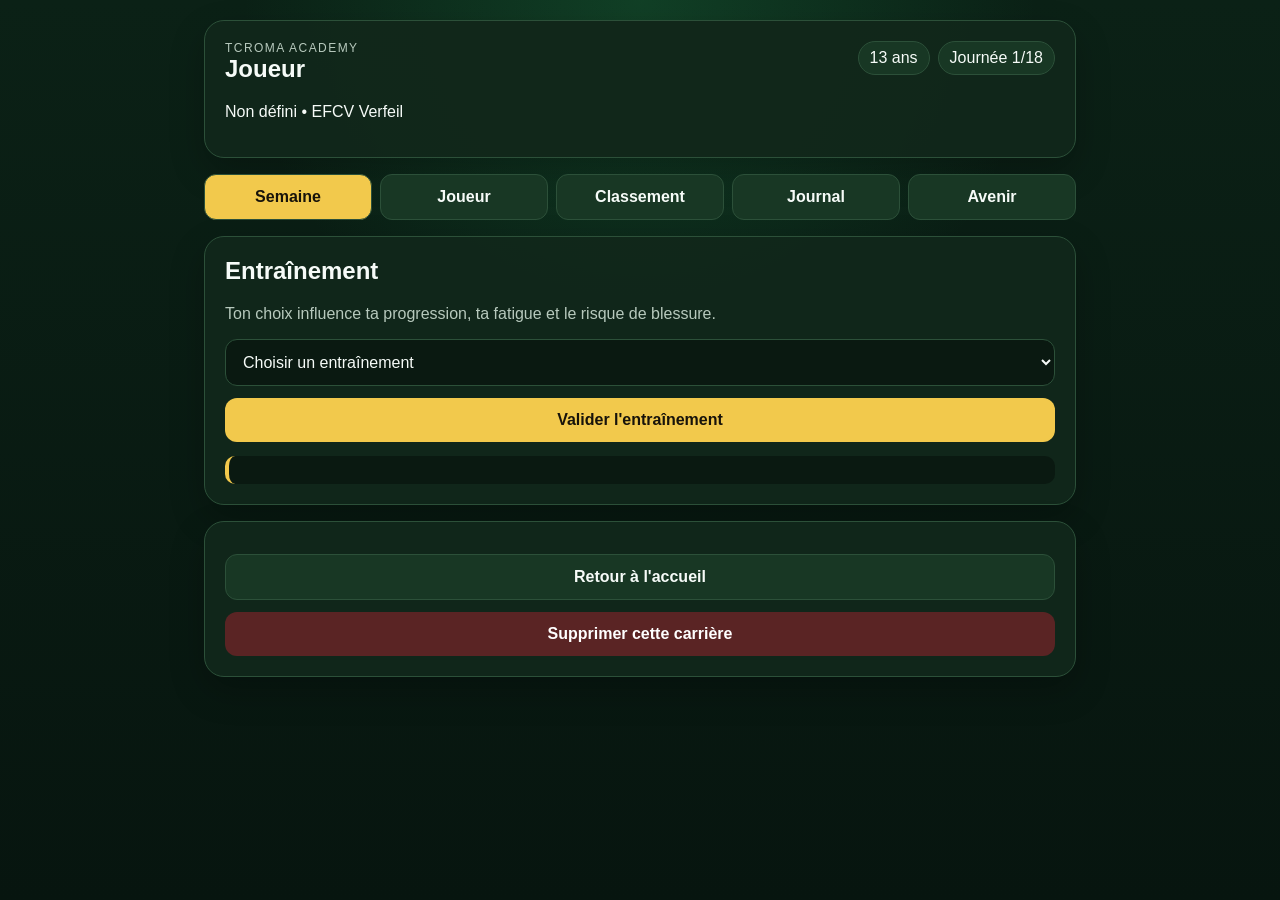
<file: carriere.html>
<!DOCTYPE html>
<html lang="fr">
<head>
  <meta charset="UTF-8">
  <meta name="viewport" content="width=device-width, initial-scale=1.0">
  <title>Carrière - TCROMA ACADEMY</title>
  <link rel="stylesheet" href="style.css">
</head>
<body>
  <main class="page">
    <section class="carte entete-joueur">
      <div>
        <div class="sur-titre">TCROMA ACADEMY</div>
        <h1 id="joueur"></h1>
        <p id="resumeJoueur"></p>
      </div>
      <div class="badges">
        <span class="badge" id="age"></span>
        <span class="badge" id="journee"></span>
      </div>
    </section>

    <nav class="onglets">
      <button class="onglet actif" data-onglet="semaine">Semaine</button>
      <button class="onglet" data-onglet="joueur">Joueur</button>
      <button class="onglet" data-onglet="classement">Classement</button>
      <button class="onglet" data-onglet="journal">Journal</button>
      <button class="onglet" data-onglet="avenir">Avenir</button>
    </nav>

    <section id="onglet-semaine" class="contenu-onglet">
      <div id="blocBlessure" class="carte cache">
        <h2>🚑 Joueur blessé</h2>
        <p id="messageBlessure"></p>
        <button id="passerJourneeBlessure">Passer la journée</button>
      </div>

      <div id="blocEvenementSemaine" class="carte cache">
        <h2 id="titreEvenementSemaine"></h2>
        <p id="texteEvenementSemaine"></p>
        <div id="choixEvenementSemaine"></div>
      </div>

      <div id="blocChoixEntrainement" class="carte cache">
        <h2 id="titreEvenementEntrainement"></h2>
        <p id="texteEvenementEntrainement"></p>
        <button id="choixAllerEntrainement"></button>
        <button class="secondaire" id="choixNePasAllerEntrainement"></button>
      </div>

      <div id="blocEntrainement" class="carte cache">
        <h2>Entraînement</h2>
        <p class="muted">Ton choix influence ta progression, ta fatigue et le risque de blessure.</p>

        <select id="choixEntrainement">
          <option value="">Choisir un entraînement</option>
          <option value="technique">Technique</option>
          <option value="vitesse">Vitesse</option>
          <option value="physique">Physique</option>
          <option value="mental">Mental</option>
          <option value="recuperation">Récupération</option>
        </select>

        <button id="validerEntrainement">Valider l'entraînement</button>
        <div id="resultatEntrainement" class="message"></div>
      </div>

      <div id="blocAvantMatch" class="carte cache">
        <h2 id="titreAvantMatch"></h2>
        <p id="texteAvantMatch"></p>
        <div id="choixAvantMatch"></div>
      </div>

      <div id="blocActionMatch" class="carte cache">
        <h2>Action pendant le match</h2>
        <p id="minuteActionMatch" class="gros"></p>
        <p id="texteActionMatch"></p>
        <div id="choixActionMatch"></div>
      </div>

      <div id="blocRepos" class="carte cache">
        <h2>Fatigue importante</h2>
        <p>
          Tu sembles épuisé. Tu peux demander au coach de ne pas être retenu
          pour ce match et récupérer 25 points de fatigue.
        </p>
        <button id="demanderRepos">Je demande à ne pas être retenu</button>
        <button class="secondaire" id="jouerMalgreFatigue">Je veux jouer quand même</button>
      </div>

      <div id="blocMatchAbsent" class="carte cache">
        <h2>Match joué sans toi</h2>
        <div id="scoreMatchAbsent" class="score"></div>
        <p id="texteMatchAbsent"></p>
        <h3>Classement après la journée</h3>
        <div id="classementMatchAbsent"></div>
        <button id="journeeSuivanteAbsent">Journée suivante</button>
      </div>

      <div id="blocMatch" class="carte cache">
        <h2>Match de championnat</h2>
        <p id="afficheMatch" class="gros"></p>
        <p id="messageAvantMatch"></p>
        <button id="jouerMatch">Jouer le match</button>
      </div>

      <div id="blocResultat" class="carte cache">
        <h2>Résultat</h2>
        <div id="scoreMatch" class="score"></div>
        <div id="texteResultat" class="message"></div>

        <h3>Classement après la journée</h3>
        <div id="classementApresMatch"></div>

        <button id="journeeSuivante">Journée suivante</button>
      </div>

      <div id="blocFinSaison" class="carte cache">
        <h2>🏁 Fin de saison</h2>
        <div id="bilanSaison" class="message"></div>
        <div id="classementFinal"></div>

        <div id="blocSelection" class="message cache">
          <h3>🇫🇷 Convocation</h3>
          <p id="texteSelection"></p>
          <button id="accepterSelection">Accepter la sélection</button>
        </div>

        <div id="blocOffre" class="message cache">
          <h3>📞 Offre de transfert</h3>
          <p id="texteOffre"></p>
          <button id="accepterOffre">Accepter l'offre</button>
          <button class="secondaire" id="refuserOffre">Refuser l'offre</button>
        </div>

        <button id="nouvelleSaison">Passer à la saison suivante</button>
      </div>
    </section>

    <section id="onglet-joueur" class="contenu-onglet cache">
      <div class="carte">
        <h2>État du joueur</h2>
        <div id="etatJoueur"></div>
      </div>

      <div class="carte">
        <h2>Qualités</h2>
        <div id="qualitesJoueur"></div>
      </div>

      <div class="carte">
        <h2>Statistiques personnelles</h2>
        <div id="statsCarriere"></div>
      </div>
    </section>

    <section id="onglet-classement" class="contenu-onglet cache">
      <div class="carte">
        <h2>Classement du championnat</h2>
        <div id="classementPermanent"></div>
      </div>
    </section>

    <section id="onglet-journal" class="contenu-onglet cache">
      <div class="carte">
        <h2>Journal de carrière</h2>
        <div id="journalCarriere"></div>
      </div>
    </section>

    <section id="onglet-avenir" class="contenu-onglet cache">
      <div class="carte">
        <h2>Avenir du joueur</h2>
        <div id="avenirJoueur"></div>
      </div>
    </section>

    <section class="carte">
      <button class="secondaire" onclick="window.location.href='index.html'">Retour à l'accueil</button>
      <button class="danger" id="recommencer">Supprimer cette carrière</button>
    </section>
  </main>

  <script src="donnees.js"></script>
  <script src="sauvegarde.js"></script>
  <script src="joueur.js"></script>
  <script src="championnat.js"></script>
  <script src="entrainement.js"></script>
  <script src="match.js"></script>
  <script src="mercato.js"></script>
  <script src="interface.js"></script>
  <script src="app.js"></script>
</body>
</html>
</file>
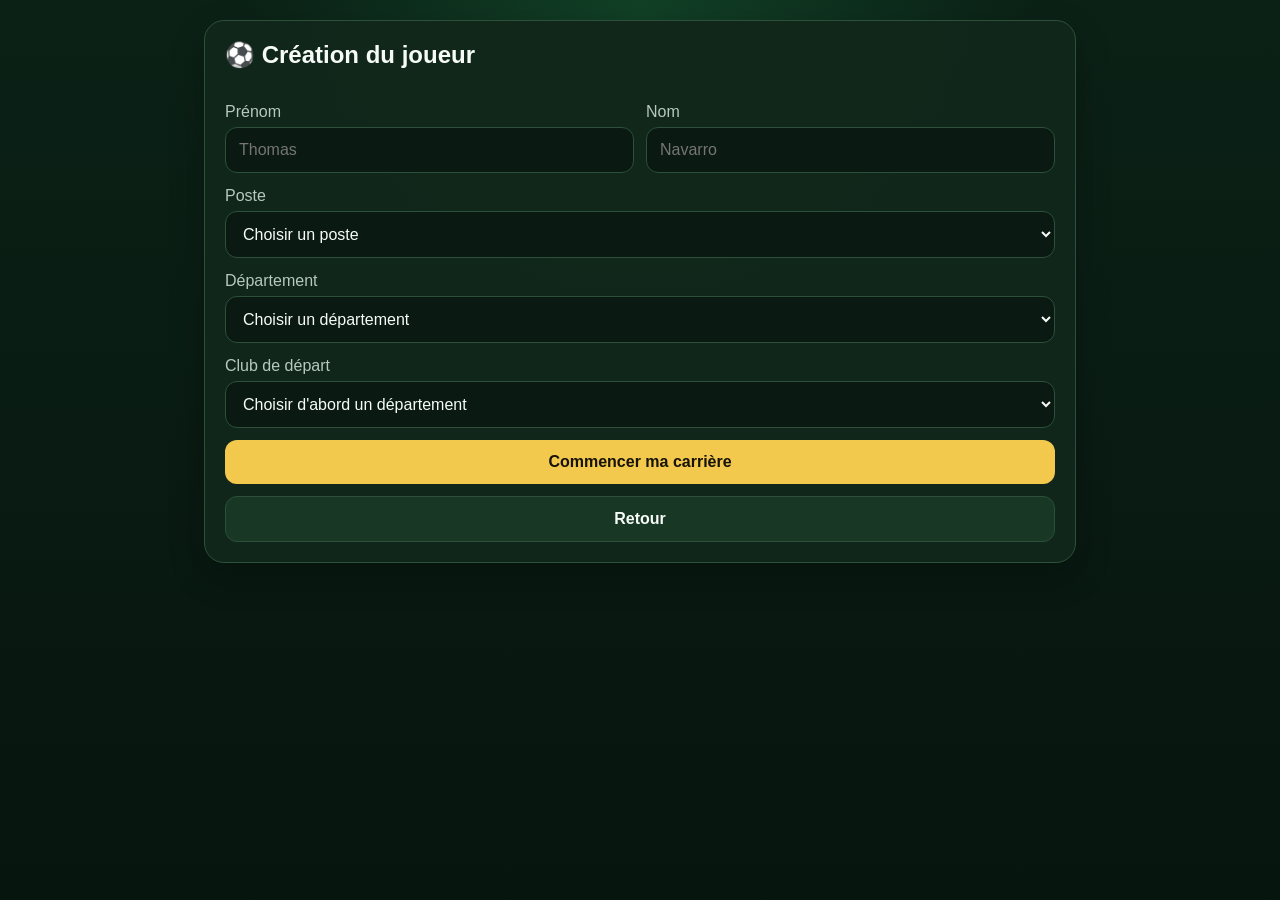
<file: creation.html>
<!DOCTYPE html>
<html lang="fr">
<head>
  <meta charset="UTF-8">
  <meta name="viewport" content="width=device-width, initial-scale=1.0">
  <title>Création du joueur - TCROMA ACADEMY</title>
  <link rel="stylesheet" href="style.css">
</head>
<body>
  <main class="page">
    <section class="carte">
      <h1>⚽ Création du joueur</h1>

      <div class="grille">
        <div>
          <label for="prenom">Prénom</label>
          <input id="prenom" type="text" placeholder="Thomas">
        </div>

        <div>
          <label for="nom">Nom</label>
          <input id="nom" type="text" placeholder="Navarro">
        </div>
      </div>

      <label for="poste">Poste</label>
      <select id="poste">
        <option value="">Choisir un poste</option>
        <option>Gardien</option>
        <option>Défenseur central</option>
        <option>Latéral droit</option>
        <option>Latéral gauche</option>
        <option>Milieu défensif</option>
        <option>Milieu relayeur</option>
        <option>Meneur de jeu</option>
        <option>Ailier droit</option>
        <option>Ailier gauche</option>
        <option>Attaquant</option>
      </select>

      <label for="departement">Département</label>
      <select id="departement">
        <option value="">Choisir un département</option>
        <option value="31">31 - Haute-Garonne</option>
        <option value="81">81 - Tarn</option>
        <option value="82">82 - Tarn-et-Garonne</option>
        <option value="11">11 - Aude</option>
        <option value="09">09 - Ariège</option>
        <option value="34">34 - Hérault</option>
      </select>

      <label for="club">Club de départ</label>
      <select id="club">
        <option value="">Choisir d'abord un département</option>
      </select>

      <button id="commencer">Commencer ma carrière</button>
      <button class="secondaire" onclick="window.location.href='index.html'">Retour</button>
    </section>
  </main>

  <script src="donnees.js"></script>
  <script src="creation.js"></script>
</body>
</html>
</file>
<file: style.css>
* {
  box-sizing: border-box;
}

:root {
  --fond: #07150f;
  --carte: #11271b;
  --carte-2: #183724;
  --ligne: #2c5039;
  --texte: #f6fbf8;
  --muted: #b7c9bd;
  --accent: #f2c94c;
  --vert: #27ae60;
  --rouge: #d94c4c;
}

body {
  margin: 0;
  min-height: 100vh;
  color: var(--texte);
  font-family: Arial, Helvetica, sans-serif;
  background:
    radial-gradient(circle at top, rgba(39, 174, 96, 0.22), transparent 36%),
    linear-gradient(180deg, #0b2116, var(--fond));
}

.page {
  width: min(900px, 100%);
  margin: 0 auto;
  padding: 20px 14px 50px;
}

.centre {
  min-height: 100vh;
  display: grid;
  place-items: center;
}

.carte {
  background: rgba(17, 39, 27, 0.96);
  border: 1px solid var(--ligne);
  border-radius: 20px;
  padding: 20px;
  margin-bottom: 16px;
  box-shadow: 0 14px 35px rgba(0, 0, 0, 0.24);
}

.hero {
  text-align: center;
  max-width: 700px;
  width: 100%;
}

h1, h2, h3 {
  margin-top: 0;
}

.sur-titre {
  color: var(--muted);
  text-transform: uppercase;
  letter-spacing: 0.12em;
  font-size: 12px;
}

label {
  display: block;
  margin: 14px 0 6px;
  color: var(--muted);
}

input,
select {
  width: 100%;
  padding: 13px;
  border: 1px solid var(--ligne);
  border-radius: 12px;
  background: #0a1911;
  color: var(--texte);
  font-size: 16px;
}

button {
  width: 100%;
  border: 0;
  border-radius: 12px;
  padding: 13px 15px;
  margin-top: 12px;
  background: var(--accent);
  color: #17130a;
  font-weight: 800;
  cursor: pointer;
  font-size: 16px;
}

button.secondaire {
  background: var(--carte-2);
  color: var(--texte);
  border: 1px solid var(--ligne);
}

button.danger {
  background: #5a2424;
  color: white;
}

.grille {
  display: grid;
  grid-template-columns: 1fr 1fr;
  gap: 12px;
}

.entete-joueur {
  display: flex;
  justify-content: space-between;
  gap: 15px;
  align-items: flex-start;
  flex-wrap: wrap;
}

.badges {
  display: flex;
  gap: 8px;
  flex-wrap: wrap;
}

.badge {
  background: var(--carte-2);
  border: 1px solid var(--ligne);
  border-radius: 999px;
  padding: 7px 11px;
}

.onglets {
  display: grid;
  grid-template-columns: repeat(5, 1fr);
  gap: 8px;
  margin-bottom: 16px;
}

.onglet {
  margin: 0;
  background: var(--carte-2);
  color: var(--texte);
  border: 1px solid var(--ligne);
}

.onglet.actif {
  background: var(--accent);
  color: #17130a;
}

.cache {
  display: none !important;
}

.message {
  margin-top: 14px;
  padding: 14px;
  border-left: 4px solid var(--accent);
  border-radius: 10px;
  background: #0a1911;
  line-height: 1.55;
}

.gros {
  font-size: 22px;
  font-weight: bold;
}

.score {
  font-size: 26px;
  font-weight: 900;
  text-align: center;
  margin: 18px 0;
}

.muted {
  color: var(--muted);
}

.ligne-stat {
  display: grid;
  grid-template-columns: 150px 1fr 40px;
  gap: 10px;
  align-items: center;
  margin: 10px 0;
}

.barre {
  height: 10px;
  background: #294635;
  border-radius: 999px;
  overflow: hidden;
}

.barre span {
  display: block;
  height: 100%;
  background: linear-gradient(90deg, var(--vert), var(--accent));
}

table {
  width: 100%;
  border-collapse: collapse;
  font-size: 14px;
}

th,
td {
  padding: 9px 6px;
  border-bottom: 1px solid var(--ligne);
  text-align: center;
}

th:first-child,
td:first-child {
  text-align: left;
}

.mon-club {
  background: rgba(242, 201, 76, 0.16);
  font-weight: bold;
}

.entree-journal {
  padding: 12px 0;
  border-bottom: 1px solid var(--ligne);
}

@media (max-width: 650px) {
  .grille {
    grid-template-columns: 1fr;
  }

  .onglets {
    grid-template-columns: repeat(2, 1fr);
  }

  .ligne-stat {
    grid-template-columns: 105px 1fr 36px;
  }
}
</file>
